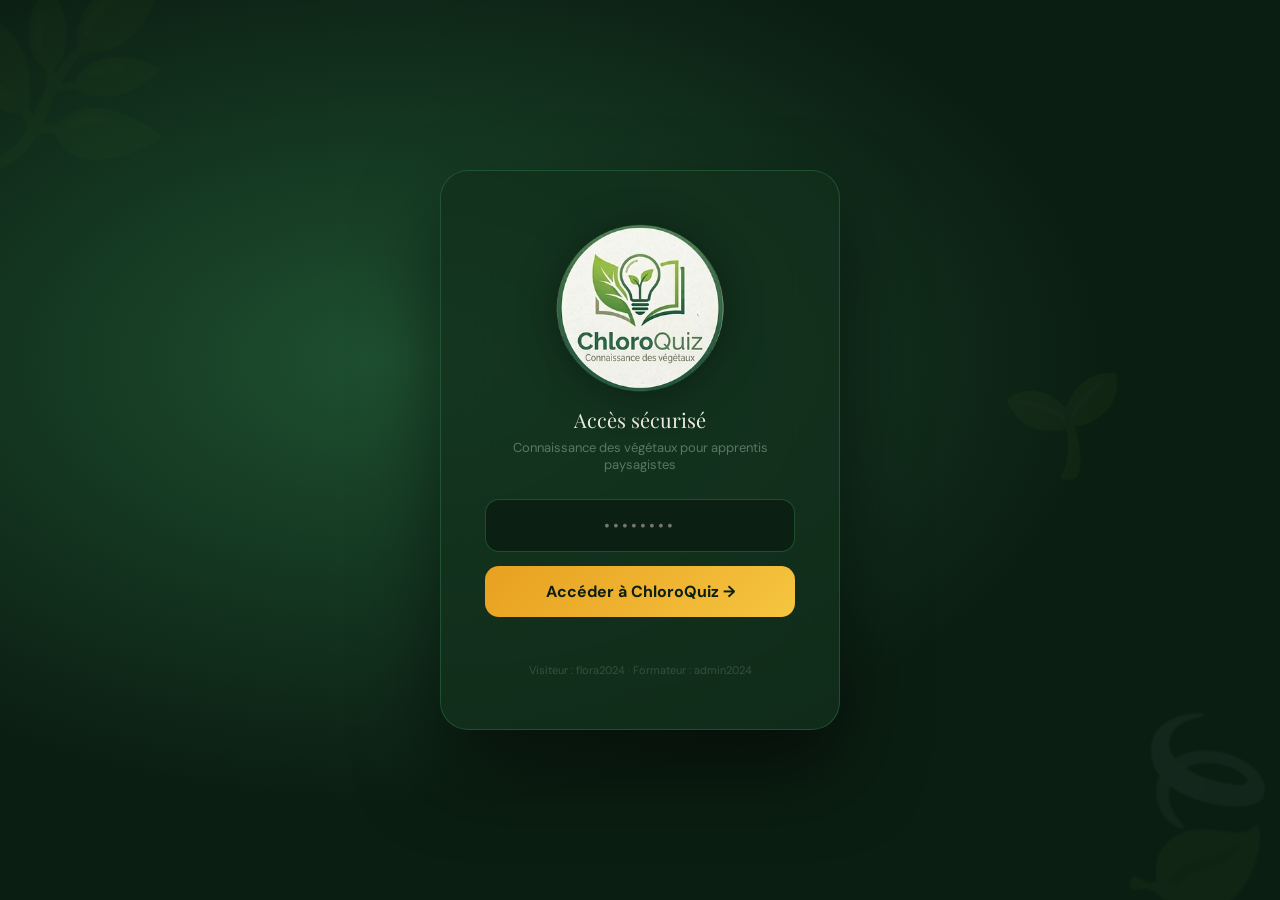
<file: ChloroQuizvf (10).html>
<!DOCTYPE html>
<html lang="fr">
<head>
<meta charset="UTF-8"/>
<meta name="mobile-web-app-capable" content="yes">
  <meta name="apple-mobile-web-app-capable" content="yes">
  <meta name="apple-mobile-web-app-title" content="ChloroQuiz">
  <meta name="theme-color" content="#2d5a1b">
  <meta name="viewport" content="width=device-width, initial-scale=1.0"/>
<title>ChloroQuiz — Reconnaissance des végétaux</title>
<link rel="preconnect" href="https://fonts.googleapis.com"/>
<link rel="stylesheet" href="https://fonts.googleapis.com/css2?family=Playfair+Display:ital,wght@0,700;0,900;1,600&family=DM+Sans:wght@300;400;500;600;700&family=Montserrat:wght@700&display=swap"/>
<style>
*{box-sizing:border-box;margin:0;padding:0}
html,body{min-height:100%;font-family:'DM Sans',sans-serif;background:#0b1e12;color:#f0ede4}
:root{
  --g0:#0b1e12;--g1:#13301d;--g2:#1e5030;--g3:#2d7a4a;--g4:#4ab870;
  --am:#e8a020;--am2:#f5c540;--cr:#f0ede4;
  --disp:'Playfair Display',serif;
}

/* ══ PASSWORD ══ */
#pw-screen{min-height:100vh;display:flex;align-items:center;justify-content:center;
  background:radial-gradient(ellipse 80% 70% at 30% 40%,#1e5030 0%,#0b1e12 70%);
  position:relative;overflow:hidden}
.pw-leaf{position:absolute;font-size:180px;opacity:.04;animation:fl-float 9s ease-in-out infinite;user-select:none;pointer-events:none}
@keyframes fl-float{0%,100%{transform:translateY(0) rotate(0deg)}50%{transform:translateY(-18px) rotate(6deg)}}
.pw-card{background:rgba(19,48,29,.78);backdrop-filter:blur(24px);border:1px solid rgba(74,184,112,.25);
  border-radius:28px;padding:52px 44px;width:400px;max-width:94vw;text-align:center;position:relative;z-index:1;
  box-shadow:0 40px 80px rgba(0,0,0,.5)}
.pw-logo{font-family:var(--disp);font-size:46px;font-weight:900;color:var(--g4);letter-spacing:-1px}
.pw-logo span{color:var(--am2); font-family: 'Montserrat', sans-serif;}
.pw-tagline{font-size:11px;letter-spacing:3px;text-transform:uppercase;color:rgba(200,223,204,.35);margin-bottom:36px}
.pw-icon{font-size:52px;display:block;margin-bottom:14px}
.pw-title{font-family:var(--disp);font-size:20px;color:var(--cr);margin-bottom:6px}
.pw-sub{font-size:13px;color:rgba(200,223,204,.4);margin-bottom:26px}
.pw-input{width:100%;padding:15px 18px;background:rgba(11,30,18,.85);border:1px solid rgba(74,184,112,.3);
  border-radius:14px;color:var(--cr);font-size:16px;text-align:center;letter-spacing:3px;
  outline:none;transition:border-color .3s,box-shadow .3s;margin-bottom:14px;font-family:'DM Sans',sans-serif}
.pw-input:focus{border-color:var(--am);box-shadow:0 0 0 3px rgba(232,160,32,.15)}
.pw-btn{width:100%;padding:15px;background:linear-gradient(135deg,var(--am),var(--am2));border:none;border-radius:14px;
  color:#0b1e12;font-size:16px;font-weight:700;cursor:pointer;transition:all .2s;font-family:'DM Sans',sans-serif}
.pw-btn:hover{transform:translateY(-2px);box-shadow:0 8px 24px rgba(232,160,32,.4)}
.pw-err{color:#ff7070;font-size:13px;margin-top:10px;min-height:18px}
.pw-hint{font-size:11px;color:rgba(200,223,204,.2);margin-top:18px}

/* ══ APP ══ */
#app-screen{display:none;flex-direction:column;min-height:100vh}

/* ══ HEADER ══ */
.hdr{display:flex;align-items:center;justify-content:space-between;padding:14px 24px;
  background:rgba(11,30,18,.94);backdrop-filter:blur(20px);border-bottom:1px solid rgba(74,184,112,.12);
  position:sticky;top:0;z-index:100;flex-wrap:wrap;gap:8px}
.hdr-logo{font-family:var(--disp);font-size:26px;font-weight:900;color:var(--g4);cursor:pointer;letter-spacing:-.5px}
.hdr-logo span{color:var(--am2); font-family: 'Montserrat', sans-serif;}
.hdr-nav{display:flex;gap:5px;flex-wrap:wrap}
.hdr-right{display:flex;align-items:center;gap:8px;flex-wrap:wrap}
.nb{padding:8px 14px;border-radius:10px;border:1px solid transparent;background:transparent;
  color:rgba(200,223,204,.5);font-family:'DM Sans',sans-serif;font-size:13px;font-weight:500;cursor:pointer;transition:all .2s}
.nb:hover{background:rgba(74,184,112,.12);color:var(--cr)}
.nb.active{background:rgba(232,160,32,.12);color:var(--am2);border-color:rgba(232,160,32,.25)}
.nb.atab{color:rgba(232,160,32,.5)}
.nb.atab.active{background:rgba(232,160,32,.15);color:var(--am2)}
.role-badge{font-size:11px;letter-spacing:2px;text-transform:uppercase;padding:4px 12px;
  border-radius:100px;background:rgba(74,184,112,.08);border:1px solid rgba(74,184,112,.15);color:rgba(200,223,204,.35)}
.role-badge.admin{background:rgba(232,160,32,.1);border-color:rgba(232,160,32,.3);color:var(--am)}
.logout-btn{padding:7px 13px;border-radius:9px;background:rgba(255,100,100,.1);border:1px solid rgba(255,100,100,.2);
  color:#ff7070;font-size:12px;cursor:pointer;transition:all .2s;font-family:'DM Sans',sans-serif}
.logout-btn:hover{background:rgba(255,100,100,.2)}

/* Cloud status */
.cloud-dot{display:flex;align-items:center;gap:5px;font-size:11px;padding:4px 11px;border-radius:100px;
  border:1px solid rgba(74,184,112,.2);color:rgba(200,223,204,.5);transition:all .3s;cursor:default}
.cloud-dot.online{border-color:rgba(74,184,112,.4);color:var(--g4);background:rgba(74,184,112,.08)}
.cloud-dot.offline{border-color:rgba(255,180,60,.3);color:#ffb347;background:rgba(255,180,60,.06);cursor:pointer}
.cloud-dot.loading{border-color:rgba(200,223,204,.2);color:rgba(200,223,204,.35);animation:fl-blink 1s ease infinite}
@keyframes fl-blink{0%,100%{opacity:1}50%{opacity:.4}}
.cloud-dot-circle{width:7px;height:7px;border-radius:50%;background:currentColor;flex-shrink:0}

/* ══ PAGES ══ */
.page{padding:38px 26px;max-width:1080px;margin:0 auto;flex:1;width:100%}
.pg-title{font-family:var(--disp);font-size:36px;font-weight:900;color:var(--cr);margin-bottom:6px}
.pg-title em{color:var(--am2);font-style:italic}
.pg-sub{font-size:14px;color:#ffffff;margin-bottom:28px}

/* ══ HOME ══ */
.home-greet{font-size:12px;letter-spacing:3px;text-transform:uppercase;color:var(--g4);margin-bottom:10px}
.home-title{font-family:var(--disp);font-size:48px;font-weight:900;line-height:1.1;color:var(--g4);margin-bottom:14px}
.home-title em{color:var(--am2);font-style:italic}
.home-desc{font-size:16px;color:rgba(200,223,204,.5);max-width:520px;line-height:1.7;margin-bottom:40px}
.cards-grid{display:grid;grid-template-columns:repeat(auto-fit,minmax(255px,1fr));gap:18px}
.fc{border-radius:22px;padding:30px 24px;cursor:pointer;transition:transform .3s,box-shadow .3s;border:1px solid rgba(255,255,255,.07)}
.fc:hover{transform:translateY(-5px)}
.fc-quiz{background:linear-gradient(135deg,#1e5030,#2d7a4a)}.fc-quiz:hover{box-shadow:0 20px 50px rgba(45,122,74,.45)}
.fc-fiches{background:linear-gradient(135deg,#2a3a14,#4a6a1a)}.fc-fiches:hover{box-shadow:0 20px 50px rgba(74,106,26,.45)}
.fc-scores{background:linear-gradient(135deg,#1a2a4a,#2a4a7a)}.fc-scores:hover{box-shadow:0 20px 50px rgba(42,74,122,.45)}
.fc-admin{background:linear-gradient(135deg,#3a2200,#7a4a00)}.fc-admin:hover{box-shadow:0 20px 50px rgba(122,74,0,.45)}
.fc-icon{font-size:44px;display:block;margin-bottom:14px}
.fc-title{font-family:var(--disp);font-size:21px;font-weight:700;color:var(--cr);margin-bottom:7px}
.fc-desc{font-size:13px;color:rgba(200,223,204,.6);line-height:1.6;margin-bottom:16px}
.fc-arrow{color:var(--am2);font-size:13px;font-weight:600}

/* ══ CLOUD SETUP BANNER ══ */
.cloud-banner{background:rgba(255,180,60,.07);border:1px solid rgba(255,180,60,.25);border-radius:16px;
  padding:18px 22px;margin-bottom:26px;display:flex;align-items:center;gap:16px;flex-wrap:wrap}
.cloud-banner-icon{font-size:28px;flex-shrink:0}
.cloud-banner-text{flex:1;min-width:200px}
.cloud-banner-title{font-size:15px;font-weight:600;color:#ffb347;margin-bottom:3px}
.cloud-banner-sub{font-size:12px;color:rgba(200,223,204,.5);line-height:1.5}
.cloud-setup-btn{padding:9px 20px;background:linear-gradient(135deg,#7a5000,#c48000);border:none;border-radius:10px;
  color:#fff8e0;font-family:'DM Sans',sans-serif;font-size:13px;font-weight:600;cursor:pointer;white-space:nowrap;transition:all .2s}
.cloud-setup-btn:hover{transform:translateY(-1px);box-shadow:0 4px 14px rgba(255,180,60,.3)}
.cloud-ok-banner{background:rgba(74,184,112,.07);border:1px solid rgba(74,184,112,.25);border-radius:16px;
  padding:14px 20px;margin-bottom:24px;display:flex;align-items:center;gap:12px}
.cloud-ok-text{flex:1;font-size:13px;color:rgba(200,223,204,.6)}
.cloud-ok-text strong{color:var(--g4)}
.cloud-disconnect-btn{padding:6px 14px;background:rgba(255,100,100,.08);border:1px solid rgba(255,100,100,.15);
  border-radius:8px;color:#ff9999;font-family:'DM Sans',sans-serif;font-size:12px;cursor:pointer;transition:all .2s}
.cloud-disconnect-btn:hover{background:rgba(255,100,100,.18)}

/* ══ CLOUD SETUP MODAL ══ */
.setup-modal{background:#0d2419;border:1px solid rgba(255,180,60,.3);border-radius:24px;padding:36px;
  max-width:600px;width:100%;max-height:90vh;overflow-y:auto;animation:fl-popin .35s cubic-bezier(.34,1.56,.64,1)}
.setup-step{display:flex;gap:14px;align-items:flex-start;padding:16px;background:rgba(19,48,29,.5);
  border:1px solid rgba(74,184,112,.12);border-radius:14px;margin-bottom:12px}
.setup-step-num{width:28px;height:28px;border-radius:50%;background:rgba(232,160,32,.15);border:1px solid rgba(232,160,32,.3);
  display:flex;align-items:center;justify-content:center;font-size:13px;font-weight:700;color:var(--am2);flex-shrink:0}
.setup-step-body{flex:1}
.setup-step-title{font-size:14px;font-weight:600;color:var(--cr);margin-bottom:4px}
.setup-step-desc{font-size:12px;color:rgba(200,223,204,.45);line-height:1.6}
.setup-step-desc a{color:var(--am2);text-decoration:none}
.setup-step-desc a:hover{text-decoration:underline}
.setup-url-input{width:100%;padding:11px 14px;background:rgba(11,30,18,.9);border:1px solid rgba(74,184,112,.22);
  border-radius:10px;color:var(--cr);font-family:'DM Sans',sans-serif;font-size:13px;outline:none;transition:border-color .3s;margin-top:8px}
.setup-url-input:focus{border-color:var(--am)}
.setup-url-input::placeholder{color:rgba(200,223,204,.2);font-size:12px}
.setup-test-btn{margin-top:12px;padding:11px 24px;background:linear-gradient(135deg,var(--am),var(--am2));border:none;
  border-radius:10px;color:#0b1e12;font-family:'DM Sans',sans-serif;font-size:14px;font-weight:700;cursor:pointer;transition:all .2s}
.setup-test-btn:hover{transform:translateY(-1px)}
.setup-test-btn:disabled{opacity:.5;cursor:not-allowed;transform:none}
.setup-result{margin-top:12px;padding:11px 15px;border-radius:10px;font-size:13px;display:none}
.setup-result.ok{background:rgba(74,184,112,.12);border:1px solid rgba(74,184,112,.3);color:var(--g4)}
.setup-result.ko{background:rgba(255,100,100,.1);border:1px solid rgba(255,100,100,.2);color:#ff9999}
.sql-block{background:rgba(0,0,0,.4);border:1px solid rgba(74,184,112,.15);border-radius:10px;padding:12px 14px;
  font-family:monospace;font-size:11px;color:rgba(200,223,204,.6);line-height:1.7;margin-top:8px;white-space:pre-wrap;word-break:break-all}
.copy-sql-btn{margin-top:6px;padding:5px 14px;background:rgba(74,184,112,.1);border:1px solid rgba(74,184,112,.2);
  border-radius:7px;color:var(--g4);font-family:'DM Sans',sans-serif;font-size:11px;cursor:pointer;transition:all .2s}
.copy-sql-btn:hover{background:rgba(74,184,112,.2)}

/* ══ LEVEL SELECTOR ══ */
.level-cards{display:grid;grid-template-columns:1fr 1fr 1fr;gap:12px;margin-bottom:24px}
.level-card{border-radius:18px;padding:20px 16px;cursor:pointer;border:2px solid transparent;
  transition:all .25s;text-align:left;background:none;font-family:'DM Sans',sans-serif;width:100%}
.level-card:hover{transform:translateY(-3px)}
.level-card.lv1{background:linear-gradient(135deg,rgba(30,80,48,.7),rgba(45,122,74,.5));border-color:rgba(74,184,112,.25)}
.level-card.lv1:hover,.level-card.lv1.selected{border-color:var(--g4);background:linear-gradient(135deg,rgba(30,80,48,.9),rgba(45,122,74,.7));box-shadow:0 8px 28px rgba(74,184,112,.25)}
.level-card.lv2{background:linear-gradient(135deg,rgba(58,34,0,.7),rgba(122,74,0,.5));border-color:rgba(232,160,32,.2)}
.level-card.lv2:hover,.level-card.lv2.selected{border-color:var(--am2);background:linear-gradient(135deg,rgba(58,34,0,.9),rgba(122,74,0,.7));box-shadow:0 8px 28px rgba(232,160,32,.2)}
.level-card.selected{transform:translateY(-3px)}
.level-card.lv3{background:linear-gradient(135deg,rgba(80,20,80,.7),rgba(140,40,140,.4));border-color:rgba(200,80,200,.2)}
.level-card.lv3:hover,.level-card.lv3.selected{border-color:#e060e0;background:linear-gradient(135deg,rgba(80,20,80,.9),rgba(140,40,140,.6));box-shadow:0 8px 28px rgba(200,80,200,.2)}
/* ── Révision ciblée ── */
.filter-section{margin:14px 0;text-align:left}
.filter-title{font-size:11px;letter-spacing:2px;text-transform:uppercase;color:rgba(200,223,204,.4);margin-bottom:8px}
.filter-chips{display:flex;flex-wrap:wrap;gap:6px}
.fchip{padding:5px 12px;border-radius:20px;border:1px solid rgba(74,184,112,.2);background:rgba(19,48,29,.6);color:rgba(200,223,204,.55);font-size:12px;cursor:pointer;transition:all .15s;font-family:var(--body)}
.fchip:hover{border-color:var(--g4);color:var(--g4)}
.fchip.active{background:rgba(74,184,112,.18);border-color:var(--g4);color:var(--g4);font-weight:600}
/* ── Récapitulatif fin de quiz ── */
.recap-table{width:100%;border-collapse:collapse;margin-top:12px;font-size:13px}
.recap-table th{padding:8px 10px;background:rgba(74,184,112,.1);color:rgba(200,223,204,.6);font-weight:600;text-align:left;font-size:11px;text-transform:uppercase;letter-spacing:1px}
.recap-table td{padding:9px 10px;border-bottom:1px solid rgba(74,184,112,.08);color:rgba(200,223,204,.8);vertical-align:top}
.recap-ok{color:var(--g4)}
.recap-ko{color:#ff9999}
.recap-timeout{color:#ffb347}
.recap-section{margin-top:22px;text-align:left}
.recap-title{font-family:var(--disp);font-size:15px;color:var(--am2);margin-bottom:10px;padding-bottom:6px;border-bottom:1px solid rgba(232,160,32,.2)}
/* ── Type multi-select ── */
.type-chips{display:flex;flex-wrap:wrap;gap:6px;margin-top:6px}
.type-chip{padding:5px 12px;border-radius:20px;border:1px solid rgba(74,184,112,.2);background:rgba(19,48,29,.6);color:rgba(200,223,204,.55);font-size:12px;cursor:pointer;transition:all .15s;font-family:var(--body)}
.type-chip:hover{border-color:var(--g4);color:var(--g4)}
.type-chip.selected{background:rgba(74,184,112,.18);border-color:var(--g4);color:var(--g4);font-weight:600}
.type-display{margin-top:6px;font-size:12px;color:rgba(200,223,204,.5);font-style:italic;min-height:18px}
.level-badge-tag{display:inline-block;font-size:10px;letter-spacing:2px;text-transform:uppercase;
  padding:3px 10px;border-radius:100px;margin-bottom:10px;font-weight:600}
.lv1 .level-badge-tag{background:rgba(74,184,112,.2);color:var(--g4);border:1px solid rgba(74,184,112,.3)}
.lv2 .level-badge-tag{background:rgba(232,160,32,.15);color:var(--am2);border:1px solid rgba(232,160,32,.3)}
.level-icon{font-size:28px;display:block;margin-bottom:7px}
.level-title{font-family:var(--disp);font-size:16px;font-weight:700;color:var(--cr);margin-bottom:4px}
.level-desc{font-size:12px;color:rgba(200,223,204,.5);line-height:1.5}
.level-check{float:right;font-size:18px;opacity:0;transition:opacity .2s}
.level-card.selected .level-check{opacity:1}
.level-pill{display:inline-block;padding:2px 10px;border-radius:100px;font-size:11px;font-weight:600;
  letter-spacing:1px;text-transform:uppercase;margin-left:6px;vertical-align:middle}
.level-pill.lv1{background:rgba(74,184,112,.15);color:var(--g4);border:1px solid rgba(74,184,112,.25)}
.level-pill.lv2{background:rgba(232,160,32,.12);color:var(--am2);border:1px solid rgba(232,160,32,.25)}
.level-pill.lv3{background:rgba(200,80,200,.12);color:#e060e0;border:1px solid rgba(200,80,200,.25)}

/* ══ TIMER ══ */
.timer-wrap{margin-bottom:18px}
.timer-bar-bg{height:8px;background:rgba(74,184,112,.12);border-radius:100px;overflow:hidden}
.timer-bar-fill{height:100%;border-radius:100px;transition:width 1s linear,background .5s;background:linear-gradient(90deg,var(--g3),var(--am))}
.timer-bar-fill.danger{background:linear-gradient(90deg,#e84020,#ff7070)}
.timer-row{display:flex;justify-content:space-between;align-items:center;margin-bottom:8px}
.timer-label{font-size:12px;color:rgba(200,223,204,.4);letter-spacing:1px}
.timer-count{font-family:var(--disp);font-size:22px;font-weight:700;color:var(--g4);min-width:40px;text-align:right}
.timer-count.danger{color:#ff7070;animation:fl-pulse .5s ease infinite alternate}
@keyframes fl-pulse{from{transform:scale(1)}to{transform:scale(1.1)}}

/* ══ QUIZ ══ */
.quiz-wrap{max-width:700px;margin:0 auto}
.quiz-topbar{display:flex;justify-content:space-between;align-items:flex-start;margin-bottom:22px}
.quiz-player{font-size:13px;color:rgba(200,223,204,.5)}
.quiz-player strong{color:var(--am2)}
.score-badge{background:rgba(232,160,32,.12);border:1px solid rgba(232,160,32,.3);border-radius:100px;
  padding:6px 16px;font-size:14px;color:var(--am2);font-weight:600}
.round-info{font-size:12px;color:rgba(200,223,204,.3);margin-top:4px;text-align:right}
.qcard{background:rgba(19,48,29,.5);border:1px solid rgba(74,184,112,.18);border-radius:24px;overflow:hidden}
/* ── Étape 2 : bloc question en haut (remplace la photo) ── */
.k-question-block{background:linear-gradient(160deg,rgba(10,36,20,.9),rgba(20,60,35,.8));padding:36px 28px 28px;border-bottom:1px solid rgba(74,184,112,.15);min-height:200px;display:flex;flex-direction:column;align-items:center;justify-content:center;text-align:center}
.k-question-text{font-family:var(--disp);font-size:28px;font-weight:800;color:var(--cr);line-height:1.3;margin:0}
.k-question-text em{color:var(--am2);font-style:italic}
/* ── Options étape 2 plus grandes ── */
.k-opts .qopt{padding:17px 20px;font-size:18px;font-weight:600;border-radius:14px}
@media(max-width:560px){.k-question-text{font-size:22px}.k-opts .qopt{font-size:16px;padding:14px 16px}}
.qphoto{width:100%;height:400px;object-fit:cover;display:block}
.qphoto-fallback{width:100%;height:400px;display:flex;align-items:center;justify-content:center;background:linear-gradient(135deg,#1e5030,#2d7a4a)}
.qbody{padding:26px}
.phase-label{font-size:11px;letter-spacing:3px;text-transform:uppercase;color:var(--g4);margin-bottom:7px}
.q-text{font-family:var(--disp);font-size:21px;font-weight:700;color:var(--cr);margin-bottom:20px;line-height:1.35}
.q-opts{display:flex;flex-direction:column;gap:9px}
.qopt{padding:13px 17px;border-radius:13px;background:rgba(11,30,18,.8);border:1px solid rgba(74,184,112,.18);
  color:rgba(200,223,204,.8);font-family:'DM Sans',sans-serif;font-size:15px;cursor:pointer;transition:all .2s;text-align:left;width:100%}
.qopt:hover:not(:disabled){background:rgba(74,184,112,.12);border-color:rgba(74,184,112,.45);color:var(--cr)}
.qopt:disabled{cursor:default}
.qopt.correct{background:rgba(74,184,112,.18)!important;border-color:var(--g4)!important;color:var(--cr)!important}
.qopt.wrong{background:rgba(255,100,100,.12)!important;border-color:#ff7070!important;color:#ff9999!important}
.qopt.timeout-reveal{background:rgba(74,184,112,.12)!important;border-color:rgba(74,184,112,.4)!important;color:var(--cr)!important;font-weight:600}
.opt-latin{font-style:italic;font-weight:700;font-size:16px;display:block}
.opt-common{font-size:12px;color:rgba(200,223,204,.4);display:block;margin-top:2px}
.k-feedback{margin-top:15px;padding:12px 16px;border-radius:12px;font-size:14px;line-height:1.6}
.k-feedback.ok{background:rgba(74,184,112,.12);border:1px solid rgba(74,184,112,.3);color:var(--g4)}
.k-feedback.ko{background:rgba(255,100,100,.1);border:1px solid rgba(255,100,100,.2);color:#ff9999}
.next-btn{width:100%;margin-top:16px;padding:14px;background:linear-gradient(135deg,var(--am),var(--am2));
  border:none;border-radius:13px;color:#0b1e12;font-family:'DM Sans',sans-serif;font-size:16px;font-weight:700;cursor:pointer;transition:all .2s}
.next-btn:hover{transform:translateY(-2px);box-shadow:0 8px 24px rgba(232,160,32,.35)}
.timeout-notice{text-align:center;padding:9px;color:#ff9999;font-size:13px;margin-bottom:8px;
  background:rgba(255,100,100,.08);border-radius:10px;border:1px solid rgba(255,100,100,.15)}

/* ══ OVERLAYS ══ */
.overlay{position:fixed;inset:0;z-index:500;display:flex;align-items:center;justify-content:center;
  background:rgba(0,0,0,.65);backdrop-filter:blur(8px);animation:fl-fadein .3s ease;padding:20px}
@keyframes fl-fadein{from{opacity:0}to{opacity:1}}
.cel-card{border-radius:30px;padding:48px 40px;text-align:center;max-width:450px;width:100%;
  animation:fl-popin .4s cubic-bezier(.34,1.56,.64,1);position:relative;overflow:hidden}
@keyframes fl-popin{from{transform:scale(.7);opacity:0}to{transform:scale(1);opacity:1}}
.cel-card.good{background:linear-gradient(135deg,#163d25,#0b1e12);border:2px solid rgba(74,184,112,.4)}
.cel-card.bad{background:linear-gradient(135deg,#2e0f0f,#0b1e12);border:2px solid rgba(255,100,100,.3)}
.cel-card.timeout{background:linear-gradient(135deg,#2a2200,#0b1e12);border:2px solid rgba(232,160,32,.3)}
.cel-glow{position:absolute;width:280px;height:280px;border-radius:50%;
  background:radial-gradient(circle,rgba(74,184,112,.15) 0%,transparent 70%);
  top:50%;left:50%;transform:translate(-50%,-50%);pointer-events:none}
.cel-emoji{font-size:68px;display:block;margin-bottom:14px;animation:fl-bounce .6s ease infinite alternate}
@keyframes fl-bounce{from{transform:translateY(0)}to{transform:translateY(-12px)}}
.cel-title{font-family:var(--disp);font-size:26px;font-weight:900;margin-bottom:10px;line-height:1.2}
.cel-card.good .cel-title{color:var(--am2)}
.cel-card.bad .cel-title,.cel-card.timeout .cel-title{color:#ffb347}
.cel-latin{font-family:var(--disp);font-size:19px;font-style:italic;color:var(--g4);margin-bottom:3px}
.cel-common{font-size:13px;color:rgba(200,223,204,.4);margin-bottom:20px}
.wrong-box{background:rgba(74,184,112,.1);border:1px solid rgba(74,184,112,.2);border-radius:13px;
  padding:12px 16px;margin-bottom:18px;text-align:left}
.wrong-box-label{font-size:11px;letter-spacing:2px;text-transform:uppercase;color:var(--g4);margin-bottom:4px}
.wrong-box-latin{font-family:var(--disp);font-size:19px;font-style:italic;color:var(--cr);font-weight:700}
.wrong-box-common{font-size:12px;color:rgba(200,223,204,.35);margin-top:2px}
.cel-btn{padding:12px 34px;background:linear-gradient(135deg,var(--am),var(--am2));border:none;border-radius:13px;
  color:#0b1e12;font-family:'DM Sans',sans-serif;font-size:15px;font-weight:700;cursor:pointer;transition:all .2s}
.cel-btn:hover{transform:translateY(-2px);box-shadow:0 8px 24px rgba(232,160,32,.4)}
.conf-wrap{position:fixed;inset:0;pointer-events:none;z-index:600;overflow:hidden}
.conf-p{position:absolute;top:-20px;animation:fl-fall linear forwards}
@keyframes fl-fall{to{top:110vh;opacity:.1}}

/* ══ QUIZ END ══ */
.quiz-end{text-align:center;padding:36px 0;max-width:500px;margin:0 auto}
.end-trophy{font-size:70px;display:block;margin-bottom:12px}
.end-player-name{font-size:13px;color:rgba(200,223,204,.4);letter-spacing:2px;text-transform:uppercase;margin-bottom:8px}
.end-score{font-family:var(--disp);font-size:58px;font-weight:900;color:var(--am2);line-height:1}
.end-pct{font-family:var(--disp);font-size:24px;color:rgba(200,223,204,.35);margin-bottom:6px}
.end-msg{font-size:16px;color:rgba(200,223,204,.5);margin-bottom:28px}
.end-stats{display:grid;grid-template-columns:1fr 1fr 1fr;gap:10px;margin-bottom:28px}
.end-stat{background:rgba(19,48,29,.5);border:1px solid rgba(74,184,112,.15);border-radius:14px;padding:13px 8px;text-align:center}
.end-stat-num{font-family:var(--disp);font-size:24px;font-weight:700;color:var(--am2)}
.end-stat-label{font-size:11px;color:rgba(200,223,204,.4);margin-top:3px}
.end-btns{display:flex;gap:12px;justify-content:center;flex-wrap:wrap}

/* ══ LEADERBOARD ══ */
.lb-wrap{max-width:680px;margin:0 auto}
.lb-filters{display:flex;gap:8px;flex-wrap:wrap}
.lb-filter-btn{padding:7px 15px;border-radius:100px;border:1px solid rgba(74,184,112,.2);background:transparent;
  color:rgba(200,223,204,.5);font-family:'DM Sans',sans-serif;font-size:12px;cursor:pointer;transition:all .2s}
.lb-filter-btn:hover{background:rgba(74,184,112,.1);color:var(--cr)}
.lb-filter-btn.active{background:rgba(232,160,32,.12);border-color:rgba(232,160,32,.3);color:var(--am2)}
.lb-table{display:flex;flex-direction:column;gap:9px}
.lb-row{display:flex;align-items:center;gap:14px;background:rgba(19,48,29,.5);
  border:1px solid rgba(74,184,112,.12);border-radius:15px;padding:15px 18px;transition:all .2s}
.lb-row:hover{background:rgba(19,48,29,.8);border-color:rgba(74,184,112,.3)}
.lb-row.gold{border-color:rgba(255,215,0,.4);background:rgba(255,215,0,.06)}
.lb-row.silver{border-color:rgba(192,192,192,.3);background:rgba(192,192,192,.04)}
.lb-row.bronze{border-color:rgba(205,127,50,.3);background:rgba(205,127,50,.04)}
.lb-rank{font-family:var(--disp);font-size:22px;font-weight:900;min-width:42px;text-align:center}
.lb-rank.gold{color:#ffd700}.lb-rank.silver{color:#c0c0c0}.lb-rank.bronze{color:#cd7f32}
.lb-rank.other{color:rgba(200,223,204,.25);font-size:16px}
.lb-info{flex:1}
.lb-name{font-family:var(--disp);font-size:17px;font-weight:700;color:var(--cr)}
.lb-detail{font-size:12px;color:rgba(200,223,204,.35);margin-top:2px}
.lb-score-wrap{text-align:right}
.lb-pct{font-family:var(--disp);font-size:27px;font-weight:900;color:var(--am2)}
.lb-pts{font-size:12px;color:rgba(200,223,204,.35);margin-top:2px}
.lb-bar-wrap{width:100%;height:4px;background:rgba(74,184,112,.12);border-radius:100px;margin-top:7px}
.lb-bar{height:100%;border-radius:100px;background:linear-gradient(90deg,var(--g3),var(--am2));transition:width .6s ease}
.lb-empty{text-align:center;padding:60px 20px;color:rgba(200,223,204,.3)}
.lb-empty-icon{font-size:56px;display:block;margin-bottom:14px;opacity:.35}
.lb-top{display:flex;align-items:flex-start;justify-content:space-between;flex-wrap:wrap;gap:12px;margin-bottom:22px}
.lb-reset-btn{padding:8px 18px;border-radius:9px;background:rgba(255,100,100,.08);border:1px solid rgba(255,100,100,.18);
  color:#ff7070;font-family:'DM Sans',sans-serif;font-size:12px;cursor:pointer;transition:all .2s}
.lb-reset-btn:hover{background:rgba(255,100,100,.18)}

/* ══ FICHES ══ */
.fi-search{width:100%;padding:12px 18px;background:rgba(19,48,29,.7);border:1px solid rgba(74,184,112,.2);
  border-radius:14px;color:var(--cr);font-family:'DM Sans',sans-serif;font-size:14px;outline:none;
  transition:border-color .3s;margin-bottom:22px}
.fi-search:focus{border-color:var(--am)}
.fi-search::placeholder{color:rgba(200,223,204,.3)}
.fiches-grid{display:grid;grid-template-columns:repeat(auto-fill,minmax(220px,1fr));gap:15px}
.fiche{background:rgba(19,48,29,.5);border:1px solid rgba(74,184,112,.14);border-radius:17px;overflow:hidden;cursor:pointer;transition:all .3s}
.fiche:hover{background:rgba(19,48,29,.85);transform:translateY(-4px);border-color:rgba(74,184,112,.4)}
.fiche-img{width:100%;height:136px;object-fit:cover;display:block}
.fiche-img-fb{width:100%;height:136px;display:flex;align-items:center;justify-content:center;background:linear-gradient(135deg,#1e5030,#2d7a4a)}
.fiche-img-fb svg,.qphoto-fallback svg,.modal-img-fb svg,.admin-row-thumb-fb svg{opacity:.32}
.fiche-body{padding:14px 15px}
.fiche-latin{font-family:var(--disp);font-size:15px;font-weight:700;font-style:italic;color:var(--cr);margin-bottom:2px}
.fiche-common{font-size:12px;color:rgba(200,223,204,.4);margin-bottom:9px}
.fiche-tags{display:flex;flex-wrap:wrap;gap:5px}
.ftag{padding:3px 10px;border-radius:100px;font-size:11px;background:rgba(74,184,112,.12);color:var(--g4);border:1px solid rgba(74,184,112,.18)}
.ftag.am{background:rgba(232,160,32,.12);color:var(--am2);border-color:rgba(232,160,32,.2)}

/* ══ MODAL ══ */
.modal-bg{position:fixed;inset:0;background:rgba(0,0,0,.72);backdrop-filter:blur(8px);z-index:200;
  display:flex;align-items:center;justify-content:center;padding:20px;animation:fl-fadein .2s ease}
.modal{background:#0d2419;border:1px solid rgba(74,184,112,.25);border-radius:22px;padding:30px;
  max-width:540px;width:100%;max-height:88vh;overflow-y:auto;scrollbar-width:thin;scrollbar-color:rgba(74,184,112,.3) transparent}
.modal-close{float:right;background:rgba(255,100,100,.1);border:none;color:#ff7070;border-radius:8px;
  padding:5px 12px;cursor:pointer;font-size:18px;transition:background .2s}
.modal-close:hover{background:rgba(255,100,100,.22)}
.modal-img{width:100%;height:200px;object-fit:cover;border-radius:13px;margin:12px 0 16px;display:block}
.modal-img-fb{width:100%;height:200px;border-radius:13px;margin:12px 0 16px;background:linear-gradient(135deg,#1e5030,#2d7a4a);display:flex;align-items:center;justify-content:center}
.modal-famille{font-size:11px;letter-spacing:2px;text-transform:uppercase;color:var(--g4);margin-bottom:3px}
.modal-latin{font-family:var(--disp);font-size:26px;font-weight:900;font-style:italic;color:var(--cr)}
.modal-common{font-size:13px;color:rgba(200,223,204,.4);margin-bottom:18px}
.modal-grid{display:grid;grid-template-columns:1fr 1fr;gap:8px;margin-bottom:16px}
.minfo{background:rgba(19,48,29,.6);border:1px solid rgba(74,184,112,.12);border-radius:10px;padding:10px 13px}
.minfo-lbl{font-size:10px;letter-spacing:2px;text-transform:uppercase;color:rgba(200,223,204,.3);margin-bottom:3px}
.minfo-val{font-size:13px;color:var(--cr);font-weight:500}
.modal-sec-title{font-size:11px;letter-spacing:2px;text-transform:uppercase;color:var(--g4);margin-bottom:6px}
.modal-sec-text{font-size:13px;color:rgba(200,223,204,.7);line-height:1.75}

/* ══ ADMIN ══ */
.admin-top{display:flex;align-items:flex-start;justify-content:space-between;margin-bottom:22px;flex-wrap:wrap;gap:12px}
.add-btn{padding:11px 22px;background:linear-gradient(135deg,var(--am),var(--am2));border:none;border-radius:11px;
  color:#0b1e12;font-family:'DM Sans',sans-serif;font-size:14px;font-weight:700;cursor:pointer;transition:all .2s}
.add-btn:hover{transform:translateY(-2px);box-shadow:0 6px 20px rgba(232,160,32,.35)}
.admin-list{display:flex;flex-direction:column;gap:9px}
.admin-row{background:rgba(19,48,29,.5);border:1px solid rgba(74,184,112,.12);border-radius:13px;
  padding:13px 17px;display:flex;align-items:center;gap:12px;flex-wrap:wrap}
.admin-row-thumb{width:48px;height:48px;border-radius:9px;object-fit:cover;flex-shrink:0}
.admin-row-thumb-fb{width:48px;height:48px;border-radius:9px;flex-shrink:0;background:linear-gradient(135deg,#1e5030,#2d7a4a);display:flex;align-items:center;justify-content:center}
.admin-row-info{flex:1;min-width:100px}
.admin-row-latin{font-family:var(--disp);font-size:15px;font-weight:700;font-style:italic;color:var(--cr)}
.admin-row-common{font-size:12px;color:var(--g4)}
.admin-btns{display:flex;gap:6px;flex-shrink:0}
.edit-btn{padding:6px 12px;border-radius:8px;background:rgba(232,160,32,.15);border:1px solid rgba(232,160,32,.3);color:var(--am2);font-size:12px;cursor:pointer;transition:all .2s;font-family:'DM Sans',sans-serif}
.edit-btn:hover{background:rgba(232,160,32,.25)}
.del-btn{padding:6px 12px;border-radius:8px;background:rgba(255,100,100,.08);border:1px solid rgba(255,100,100,.15);
  color:#ff7070;font-size:12px;cursor:pointer;transition:all .2s;font-family:'DM Sans',sans-serif}
.del-btn:hover{background:rgba(255,100,100,.18)}

/* ══ FORM ══ */
.form-bg{position:fixed;inset:0;background:rgba(0,0,0,.78);backdrop-filter:blur(10px);z-index:300;
  display:flex;align-items:center;justify-content:center;padding:20px}
.form-card{background:#0d2419;border:1px solid rgba(74,184,112,.25);border-radius:22px;padding:30px;
  max-width:660px;width:100%;max-height:90vh;overflow-y:auto;scrollbar-width:thin;scrollbar-color:rgba(74,184,112,.3) transparent}
.form-title{font-family:var(--disp);font-size:22px;font-weight:900;color:var(--cr);margin-bottom:18px}
.form-grid{display:grid;grid-template-columns:1fr 1fr;gap:11px}
.fg{display:flex;flex-direction:column;gap:5px}
.fg.full{grid-column:1/-1}
.fl{font-size:11px;color:rgba(200,223,204,.45);letter-spacing:1px;text-transform:uppercase}
.fi{padding:10px 13px;background:rgba(11,30,18,.9);border:1px solid rgba(74,184,112,.22);border-radius:10px;
  color:var(--cr);font-family:'DM Sans',sans-serif;font-size:14px;outline:none;transition:border-color .3s}
.fi:focus{border-color:var(--am)}
.fi::placeholder{color:rgba(200,223,204,.2)}
select.fi option{background:#0d2419;color:var(--cr)}
textarea.fi{min-height:68px;resize:vertical;line-height:1.5}
.photo-zone{border:2px dashed rgba(74,184,112,.3);border-radius:13px;padding:16px;text-align:center;
  cursor:pointer;transition:all .3s;background:rgba(11,30,18,.5);position:relative;overflow:hidden}
.photo-zone:hover{border-color:rgba(74,184,112,.6);background:rgba(19,48,29,.5)}
.photo-zone.has-photo{border-style:solid;border-color:rgba(74,184,112,.4)}
.photo-preview{width:100%;height:130px;object-fit:cover;border-radius:9px;display:block;margin-bottom:8px}
.photo-zone-text{font-size:12px;color:rgba(200,223,204,.4)}
.photo-zone-icon{font-size:26px;display:block;margin-bottom:5px}
.photo-zone input[type=file]{position:absolute;inset:0;opacity:0;cursor:pointer;width:100%;height:100%}
.form-actions{display:flex;gap:10px;margin-top:16px;justify-content:flex-end}
.save-btn{padding:11px 24px;background:linear-gradient(135deg,#2060c8,#3080e8);border:none;border-radius:11px;color:white;font-family:'DM Sans',sans-serif;font-size:14px;font-weight:600;cursor:pointer;transition:all .2s}
.save-btn:hover{transform:translateY(-2px);box-shadow:0 6px 20px rgba(32,96,200,.4)}
.cancel-btn{padding:11px 22px;background:rgba(255,100,100,.1);border:1px solid rgba(255,100,100,.2);
  border-radius:11px;color:#ff7070;font-family:'DM Sans',sans-serif;font-size:14px;cursor:pointer;transition:all .2s}
.cancel-btn:hover{background:rgba(255,100,100,.2)}

/* ══ DUAL PHOTO ══ */
.qphotos{display:grid;gap:6px}
.qphotos.two{grid-template-columns:1fr 1fr}
.qphotos.one{grid-template-columns:1fr}
.qphotos .qphoto{height:360px;border-radius:0}
.qphotos.two .qphoto{height:300px}
.qphotos .qphoto-fallback{height:360px}
.qphotos.two .qphoto-fallback{height:300px}
.photo-grid{display:grid;grid-template-columns:1fr 1fr;gap:10px}
@media(max-width:560px){.qphotos.two{grid-template-columns:1fr}.qphotos.two .qphoto{height:220px}}

/* ══ TEMP PICKER (Rusticité) ══ */
.temp-picker{margin-top:6px;overflow-x:auto;padding-bottom:4px}
.temp-grid{display:flex;flex-wrap:wrap;gap:5px}
.temp-btn{padding:6px 9px;border-radius:7px;border:1px solid rgba(200,223,204,.12);background:rgba(255,255,255,.04);font-size:12px;font-family:var(--body);cursor:pointer;transition:all .15s;white-space:nowrap;color:rgba(200,223,204,.5)}
.temp-btn:hover{opacity:.85;transform:scale(1.05)}
.temp-btn.selected{font-weight:700;color:#fff;border-color:transparent}
.temp-display{margin-top:6px;font-size:12px;color:rgba(200,223,204,.55);min-height:18px}

/* ══ SIZE PICKER ══ */
.size-picker{margin-top:6px;overflow-x:auto;padding-bottom:4px}
.size-grid{display:grid;grid-template-columns:repeat(8,1fr);gap:4px;min-width:340px}
.size-btn{padding:5px 2px;border-radius:6px;border:1px solid rgba(200,223,204,.12);background:rgba(255,255,255,.04);color:rgba(200,223,204,.5);font-size:11px;font-family:var(--body);cursor:pointer;transition:all .15s;text-align:center;white-space:nowrap}
.size-btn:hover{border-color:var(--am);color:var(--am)}
.size-btn.range-start{background:rgba(232,160,32,.22);border-color:var(--am);color:var(--am);font-weight:700}
.size-btn.range-mid{background:rgba(232,160,32,.10);border-color:rgba(232,160,32,.3);color:var(--am2)}
.size-btn.range-end{background:rgba(232,160,32,.22);border-color:var(--am);color:var(--am);font-weight:700}
.size-hint{margin-top:5px;font-size:11px;color:rgba(200,223,204,.4);font-style:italic}
.size-display{margin-top:5px;font-size:12px;color:rgba(200,223,204,.55);min-height:18px}

/* ══ COLOR PICKER (Couleur des fleurs) ══ */
.color-grid{display:flex;flex-wrap:wrap;gap:8px;margin-top:8px}
.color-swatch{display:flex;flex-direction:column;align-items:center;gap:4px;cursor:pointer;transition:transform .15s}
.color-swatch:hover{transform:scale(1.1)}
.color-swatch .dot{width:36px;height:36px;border-radius:50%;border:2px solid rgba(255,255,255,.1);transition:all .15s;position:relative}
.color-swatch.selected .dot{border:3px solid #fff;box-shadow:0 0 0 3px rgba(255,255,255,.35),0 0 12px rgba(255,255,255,.2);transform:scale(1.1)}
.color-swatch .clabel{font-size:9px;color:rgba(200,223,204,.4);text-align:center;max-width:44px;line-height:1.2;transition:color .15s}
.color-swatch.selected .clabel{color:rgba(200,223,204,.9)}
.color-display{margin-top:8px;font-size:12px;color:rgba(200,223,204,.55);min-height:18px;font-style:italic}

/* ══ MONTH PICKER ══ */
.month-grid{display:grid;grid-template-columns:repeat(4,1fr);gap:6px;margin-top:6px}
.month-btn{padding:7px 4px;border-radius:8px;border:1px solid rgba(200,223,204,.15);background:rgba(255,255,255,.04);color:rgba(200,223,204,.55);font-size:12px;font-family:var(--body);cursor:pointer;transition:all .18s;text-align:center}
.month-btn:hover{border-color:var(--g4);color:var(--g4)}
.month-btn.selected{background:rgba(74,184,112,.18);border-color:var(--g4);color:var(--g4);font-weight:600}
.month-display{margin-top:6px;font-size:12px;color:rgba(200,223,204,.5);font-style:italic;min-height:18px}

/* ══ ADMIN TABS ══ */
.admin-tab{padding:10px 18px;border:none;background:transparent;color:rgba(200,223,204,.45);
  font-family:'DM Sans',sans-serif;font-size:13px;font-weight:500;cursor:pointer;
  border-bottom:2px solid transparent;margin-bottom:-1px;transition:all .2s;border-radius:0}
.admin-tab:hover{color:var(--cr)}
.admin-tab.active{color:var(--am2);border-bottom-color:var(--am2)}

/* ══ OFFLINE BANNER ══ */
#offline-banner{display:none;position:fixed;bottom:16px;left:50%;transform:translateX(-50%);
  background:rgba(40,20,0,.95);border:1px solid rgba(255,180,60,.4);border-radius:14px;
  padding:12px 20px;font-size:13px;color:#ffb347;z-index:9999;backdrop-filter:blur(12px);
  box-shadow:0 8px 32px rgba(0,0,0,.5);display:flex;align-items:center;gap:10px;max-width:94vw;width:max-content}
#offline-banner.show{display:flex}
.offline-sync-list{font-size:11px;color:rgba(255,180,60,.6);margin-top:2px}

/* ══ STREAK ══ */
.streak-badge{display:inline-flex;align-items:center;gap:4px;background:rgba(255,100,0,.15);
  border:1px solid rgba(255,140,0,.3);border-radius:100px;padding:3px 10px;
  font-size:13px;font-weight:700;color:#ff8c00;animation:streak-pop .3s ease}
@keyframes streak-pop{0%{transform:scale(.7)}60%{transform:scale(1.2)}100%{transform:scale(1)}}

/* ══ STATS PAGE ══ */
.stats-grid{display:grid;grid-template-columns:repeat(auto-fill,minmax(280px,1fr));gap:16px;margin-bottom:28px}
.stat-card{background:rgba(19,48,29,.5);border:1px solid rgba(74,184,112,.15);border-radius:18px;padding:20px}
.stat-card-name{font-family:var(--disp);font-size:18px;font-weight:700;color:var(--am2);margin-bottom:4px}
.stat-card-sub{font-size:12px;color:rgba(200,223,204,.4);margin-bottom:14px}
.stat-bar-wrap{background:rgba(0,0,0,.3);border-radius:100px;height:8px;margin-bottom:4px;overflow:hidden}
.stat-bar{height:100%;border-radius:100px;background:linear-gradient(90deg,var(--g3),var(--g4));transition:width .5s ease}
.stat-bar.ko{background:linear-gradient(90deg,#a02020,#ff6060)}
.stat-weak{margin-top:12px}
.stat-weak-title{font-size:10px;letter-spacing:2px;text-transform:uppercase;color:rgba(200,223,204,.3);margin-bottom:6px}
.stat-weak-item{font-size:12px;color:rgba(200,223,204,.6);padding:3px 0;border-bottom:1px solid rgba(74,184,112,.06);
  display:flex;justify-content:space-between;align-items:center}
.stat-weak-count{background:rgba(255,100,100,.15);color:#ff9999;border-radius:6px;padding:1px 7px;font-size:11px;font-weight:600}
.stats-collective{background:rgba(19,48,29,.4);border:1px solid rgba(74,184,112,.12);border-radius:18px;padding:20px;margin-bottom:28px}
.stats-collective-title{font-family:var(--disp);font-size:16px;color:var(--cr);margin-bottom:14px}
.collective-row{display:flex;justify-content:space-between;align-items:center;padding:8px 0;
  border-bottom:1px solid rgba(74,184,112,.07);font-size:13px}
.collective-row:last-child{border:none}
.collective-rank{color:rgba(200,223,204,.4);font-size:11px;margin-right:8px}

/* ══ PRINT / PDF ══ */
@media print{
  body{background:#fff;color:#000}
  #app-screen>*:not(#page-quiz){display:none!important}
  .hdr,.quiz-topbar,.end-trophy,.end-btns,.cel-btn,.add-btn,.next-btn{display:none!important}
  .quiz-end{box-shadow:none!important;border:none}
  .recap-table{font-size:11px}
  .recap-table th,.recap-table td{border:1px solid #ccc;padding:5px 8px}
  #print-only{display:block}
}
.spinner{display:inline-block;width:20px;height:20px;border:2px solid rgba(74,184,112,.3);border-top-color:var(--g4);border-radius:50%;animation:fl-spin .7s linear infinite}
@keyframes fl-spin{to{transform:rotate(360deg)}}
.loading-page{display:flex;flex-direction:column;align-items:center;justify-content:center;padding:80px 20px;gap:16px;color:rgba(200,223,204,.4)}
.empty{text-align:center;padding:60px 20px;color:rgba(200,223,204,.3)}
.empty-icon{font-size:56px;display:block;margin-bottom:14px;opacity:.35}
@media(max-width:560px){
  .form-grid{grid-template-columns:1fr}.modal-grid{grid-template-columns:1fr}
  .page{padding:22px 14px}.home-title{font-size:34px}.pg-title{font-size:26px}
  .qphoto,.qphoto-fallback{height:260px}.cel-card{padding:36px 20px}
  .hdr{padding:11px 14px}.nb{padding:6px 9px;font-size:12px}
  .level-cards{grid-template-columns:1fr}.end-stats{grid-template-columns:1fr 1fr}
  /* ── Formulaire admin mobile ── */
  .form-bg{padding:0;align-items:flex-end}
  .form-card{max-height:92vh;border-radius:22px 22px 0 0;padding:18px 14px 14px;width:100%;max-width:100%}
  .form-title{font-size:18px;margin-bottom:12px}
  .fi{font-size:14px;padding:9px 10px}
  .form-actions{position:sticky;bottom:0;background:#0d2419;padding:10px 0 4px;margin-top:12px;border-top:1px solid rgba(74,184,112,.15)}
  .save-btn,.cancel-btn{flex:1;padding:13px 10px;font-size:15px}
  .size-grid{grid-template-columns:repeat(5,1fr);min-width:unset}
  .size-btn{font-size:10px;padding:5px 1px}
  .month-grid{grid-template-columns:repeat(3,1fr)}
  .month-btn{font-size:12px;padding:8px 4px}
  .color-swatch .dot{width:32px;height:32px}
  .color-swatch .clabel{font-size:9px}
  .temp-btn{font-size:11px;padding:5px 7px}
  .type-chip{font-size:12px;padding:6px 10px}
  select.fi{font-size:14px}
}

/* ══ MULTIJOUEUR ══════════════════════════════════════════════ */
.multi-step{display:none}
.multi-step.active{display:block}
.multi-step-title{font-family:var(--disp);font-size:20px;font-weight:900;color:var(--cr);margin-bottom:16px}
.plant-select-grid{display:grid;grid-template-columns:repeat(auto-fill,minmax(220px,1fr));gap:8px;max-height:380px;overflow-y:auto;padding:4px;margin-bottom:14px}
.psel-item{display:flex;align-items:center;gap:10px;padding:10px 12px;background:rgba(11,30,18,.7);border:1px solid rgba(74,184,112,.15);border-radius:12px;cursor:pointer;transition:all .2s}
.psel-item:hover{border-color:rgba(74,184,112,.4)}
.psel-item.selected{border-color:var(--g4);background:rgba(74,184,112,.1)}
.psel-item input{accent-color:var(--g4);width:16px;height:16px;cursor:pointer}
.psel-item-thumb{width:40px;height:40px;border-radius:8px;object-fit:cover;flex-shrink:0}
.psel-item-latin{font-size:12px;font-style:italic;color:var(--cr);font-weight:600}
.psel-item-nom{font-size:11px;color:rgba(200,223,204,.5)}
.psel-controls{display:flex;gap:8px;margin-bottom:12px;flex-wrap:wrap}
.psel-btn{padding:7px 14px;border-radius:10px;border:1px solid rgba(74,184,112,.25);background:rgba(74,184,112,.07);color:var(--g4);font-size:12px;cursor:pointer}
.psel-btn:hover{background:rgba(74,184,112,.15)}
.psel-count{font-size:12px;color:rgba(200,223,204,.4);padding:7px 0}
/* Question review */
.qrev-card{background:#0a1e10;border:1px solid rgba(74,184,112,.2);border-radius:16px;padding:20px;margin-bottom:12px}
.qrev-num{font-size:11px;color:rgba(200,223,204,.35);letter-spacing:2px;text-transform:uppercase;margin-bottom:6px}
.qrev-text{font-size:16px;font-weight:700;color:var(--cr);margin-bottom:14px}
.qrev-opts{display:flex;flex-direction:column;gap:6px;margin-bottom:14px}
.qrev-opt{padding:8px 14px;border-radius:9px;border:1px solid rgba(74,184,112,.15);background:rgba(11,30,18,.6);font-size:13px;color:rgba(200,223,204,.7)}
.qrev-opt.correct{border-color:rgba(74,184,112,.6);background:rgba(74,184,112,.12);color:var(--g4);font-weight:700}
.qrev-actions{display:flex;gap:8px}
.qrev-keep{padding:8px 18px;background:rgba(74,184,112,.15);border:1px solid rgba(74,184,112,.4);border-radius:10px;color:var(--g4);font-size:13px;cursor:pointer}
.qrev-keep:hover{background:rgba(74,184,112,.25)}
.qrev-regen{padding:8px 18px;background:rgba(255,140,0,.1);border:1px solid rgba(255,140,0,.3);border-radius:10px;color:#ff8c00;font-size:13px;cursor:pointer}
.qrev-regen:hover{background:rgba(255,140,0,.2)}
.qrev-del{padding:8px 14px;background:rgba(255,80,80,.08);border:1px solid rgba(255,80,80,.2);border-radius:10px;color:#ff8080;font-size:13px;cursor:pointer}
.qrev-del:hover{background:rgba(255,80,80,.15)}
.qrev-status{display:flex;gap:6px;margin-bottom:16px;flex-wrap:wrap}
.qrev-badge{padding:4px 10px;border-radius:20px;font-size:11px;font-weight:700}
.qrev-badge.kept{background:rgba(74,184,112,.15);color:var(--g4)}
.qrev-badge.pending{background:rgba(255,140,0,.1);color:#ff8c00}
/* Pack manager */
.pack-list{display:flex;flex-direction:column;gap:8px;margin-bottom:14px}
.pack-item{display:flex;align-items:center;justify-content:space-between;padding:12px 16px;background:rgba(11,30,18,.7);border:1px solid rgba(74,184,112,.15);border-radius:12px}
.pack-item-info{flex:1}
.pack-item-name{font-size:14px;font-weight:700;color:var(--cr)}
.pack-item-meta{font-size:11px;color:rgba(200,223,204,.4);margin-top:2px}
.pack-item-btns{display:flex;gap:6px}
.pack-use-btn{padding:6px 14px;background:rgba(74,184,112,.15);border:1px solid rgba(74,184,112,.35);border-radius:8px;color:var(--g4);font-size:12px;cursor:pointer}
.pack-del-btn{padding:6px 10px;background:rgba(255,80,80,.08);border:1px solid rgba(255,80,80,.2);border-radius:8px;color:#ff8080;font-size:12px;cursor:pointer}
/* Session launch */
.session-code-display{text-align:center;padding:28px;background:rgba(74,184,112,.06);border:2px solid rgba(74,184,112,.3);border-radius:20px;margin-bottom:20px}
.session-code-big{font-family:var(--disp);font-size:64px;font-weight:900;color:var(--g4);letter-spacing:12px;line-height:1}
.session-code-label{font-size:12px;color:rgba(200,223,204,.4);margin-top:8px;letter-spacing:2px;text-transform:uppercase}
.session-players-list{display:flex;flex-direction:column;gap:6px;margin-bottom:16px;max-height:260px;overflow-y:auto}
.session-player-row{display:flex;align-items:center;justify-content:space-between;padding:10px 14px;background:rgba(11,30,18,.7);border:1px solid rgba(74,184,112,.12);border-radius:10px}
.session-player-name{font-size:14px;color:var(--cr);font-weight:600}
.session-player-score{font-size:13px;color:var(--g4);font-weight:700}
.session-player-prog{font-size:11px;color:rgba(200,223,204,.4)}
.session-start-btn{width:100%;padding:16px;background:linear-gradient(135deg,#1e5030,#2d7a4a);border:none;border-radius:16px;color:white;font-size:17px;font-weight:700;cursor:pointer}
.session-start-btn:disabled{opacity:.4;cursor:not-allowed}
/* Join session (home page) */
.join-session-bar{display:flex;gap:8px;margin-top:10px}
.join-code-input{flex:1;padding:13px 16px;background:rgba(19,48,29,.7);border:1px solid rgba(74,184,112,.3);border-radius:14px;color:var(--cr);font-size:20px;font-weight:700;text-align:center;letter-spacing:8px;outline:none;font-family:var(--disp)}
.join-code-input::placeholder{letter-spacing:2px;font-size:14px;font-weight:400;opacity:.4}
.join-btn{padding:13px 22px;background:linear-gradient(135deg,#2060c8,#3a80e0);border:none;border-radius:14px;color:white;font-size:15px;font-weight:700;cursor:pointer}
/* Session quiz overlay */
.session-quiz-wrap{max-width:680px;margin:0 auto}
.session-live-bar{display:flex;align-items:center;justify-content:space-between;padding:10px 16px;background:rgba(32,96,200,.1);border:1px solid rgba(50,130,220,.25);border-radius:12px;margin-bottom:16px;font-size:12px}
.session-live-dot{width:8px;height:8px;background:#ff4444;border-radius:50%;animation:pulse-red 1s infinite}
@keyframes pulse-red{0%,100%{opacity:1}50%{opacity:.3}}
.session-mini-lb{display:flex;flex-direction:column;gap:4px;margin-top:16px}
.session-mini-row{display:flex;align-items:center;gap:8px;padding:6px 10px;background:rgba(11,30,18,.5);border-radius:8px;font-size:12px}
.session-mini-row.me{background:rgba(74,184,112,.1);border:1px solid rgba(74,184,112,.2)}
.session-mini-rank{width:20px;color:rgba(200,223,204,.4);font-weight:700;text-align:center}
.session-mini-name{flex:1;color:var(--cr)}
.session-mini-score{color:var(--g4);font-weight:700}
.session-mini-prog{color:rgba(200,223,204,.35)}
@media(max-width:560px){
  .plant-select-grid{grid-template-columns:1fr}
  .session-code-big{font-size:48px;letter-spacing:8px}
  .qrev-actions{flex-wrap:wrap}
  .qrev-keep,.qrev-regen,.qrev-del{flex:1;text-align:center}
}
</style>
</head>
<body onload="tryRestoreSession().then(ok=>{ if(!ok){ /* écran mot de passe déjà visible */ } })">

<!-- ══ PASSWORD ══ -->
<div id="pw-screen">
  <div class="pw-leaf" style="top:-40px;left:-50px">🌿</div>
  <div class="pw-leaf" style="bottom:-30px;right:-30px;animation-delay:3s">🍃</div>
  <div class="pw-leaf" style="top:40%;right:12%;animation-delay:1.5s;font-size:100px">🌱</div>
  <div class="pw-card">
    <img src="[data-uri]" alt="ChloroQuiz" style="width:170px;height:170px;object-fit:contain;filter:drop-shadow(0 4px 20px rgba(0,0,0,0.35));margin-bottom:8px">
    <div class="pw-title">Accès sécurisé</div>
    <div class="pw-sub">Connaissance des végétaux pour apprentis paysagistes</div>
    <input class="pw-input" id="pw-input" type="password" placeholder="••••••••" autocomplete="off"/>
    <button class="pw-btn" onclick="checkPassword()">Accéder à ChloroQuiz →</button>
    <div class="pw-err" id="pw-err"></div>
    <div class="pw-hint">Visiteur : flora2024 · Formateur : admin2024</div>
  </div>
</div>

<!-- ══ APP ══ -->
<div id="app-screen">
  <div class="hdr">
    <div class="hdr-logo" onclick="showPage('home')">Chloro<span>Quiz</span></div>
    <div class="hdr-nav">
      <button class="nb active" id="nb-home"   onclick="showPage('home')">🏠 Accueil</button>
      <button class="nb"        id="nb-quiz"   onclick="showPage('quiz')">📸 Quiz</button>
      <button class="nb"        id="nb-fiches" onclick="showPage('fiches')">📋 Fiches</button>
      <button class="nb"        id="nb-scores" onclick="showPage('scores')">🏆 Classement</button>
      <button class="nb atab"   id="nb-stats"  onclick="showPage('stats')" style="display:none">📊 Statistiques</button>
      <button class="nb atab"   id="nb-admin"  onclick="showPage('admin')" style="display:none">⚙️ Admin</button>
    </div>
    <div class="hdr-right">
      <div class="cloud-dot loading" id="cloud-dot" onclick="onCloudDotClick()">
        <div class="cloud-dot-circle"></div>
        <span id="cloud-dot-label">…</span>
      </div>
      <span class="role-badge" id="role-badge">👤 Visiteur</span>
      <button class="logout-btn" onclick="logout()">Déconnexion</button>
    </div>
  </div>

  <!-- HOME -->
  <div class="page" id="page-home">
    <div class="home-greet">🌿 Bienvenue sur</div>
    <div class="home-title"><span style="color: var(--g4);">Chloro</span><em style="color: var(--am2); font-family: 'Montserrat', sans-serif; font-style: normal; font-weight: bold;">Quiz</em></div>
    <div class="home-desc">L'outil de référence pour les apprentis paysagistes. Identifiez les végétaux en 30 secondes, montez dans le classement et devenez le meilleur en connaissance du végétal de votre promo !</div>
    <div class="cards-grid">
      <div class="fc fc-quiz" onclick="showPage('quiz')">
        <span class="fc-icon">📸</span>
        <div class="fc-title">Quiz Végétaux</div>
        <div class="fc-desc">Identifiez les végétaux en photo en 30s puis répondez à une question de connaissance. Scores enregistrés en ligne.</div>
        <div class="fc-arrow">Jouer →</div>
      </div>
      <div class="fc fc-scores" onclick="showPage('scores')">
        <span class="fc-icon">🏆</span>
        <div class="fc-title">Classement</div>
        <div class="fc-desc" id="home-score-desc">Classement partagé en temps réel — visible par tous les apprentis.</div>
        <div class="fc-arrow" style="color:#7ab8f5">Voir le classement →</div>
      </div>
      <div class="fc fc-fiches" onclick="showPage('fiches')">
        <span class="fc-icon">📋</span>
        <div class="fc-title">Fiches Végétaux</div>
        <div class="fc-desc" id="home-count-desc">Consultez les fiches détaillées avec toutes les informations botaniques.</div>
        <div class="fc-arrow">Consulter →</div>
      </div>
      <div class="fc fc-admin"       <div class="fc" style="background:linear-gradient(135deg,rgba(32,96,200,.15),rgba(50,80,180,.08));border-color:rgba(32,96,200,.3)">
        <span class="fc-icon">🎮</span>
        <div class="fc-title">Rejoindre une session</div>
        <div class="fc-desc">Votre formateur a lancé un quiz en direct ? Entrez le code pour rejoindre.</div>
        <div class="join-session-bar">
          <input class="join-code-input" id="join-code-input" maxlength="4" placeholder="CODE" oninput="this.value=this.value.replace(/[^0-9]/g,'')"/>
          <button class="join-btn" onclick="joinSession()">→</button>
        </div>
      </div>
      <div class="fc fc-admin" id="home-admin-card" onclick="showPage('admin')" style="display:none">
        <span class="fc-icon">⚙️</span>
        <div class="fc-title">Administration</div>
        <div class="fc-desc">Gérez les plantes et connectez la base de données cloud partagée.</div>
        <div class="fc-arrow" style="color:var(--am2)">Gérer →</div>
      </div>
    </div>
  </div>

  <!-- QUIZ -->
  <div class="page" id="page-quiz" style="display:none">
    <div id="quiz-container"></div>
  </div>

  <!-- SCORES -->
  <div class="page" id="page-scores" style="display:none">
    <div class="lb-wrap">
      <div class="lb-top">
        <div>
          <div class="pg-title">🏆 <em>Classement</em></div>
          <div class="pg-sub" id="lb-sub">Meilleurs scores</div>
        </div>
        <div style="display:flex;gap:8px;align-items:center;flex-wrap:wrap">
          <div class="lb-filters">
            <button class="lb-filter-btn active" id="lb-btn-all"  onclick="setLbFilter('all')">Toutes les parties</button>
            <button class="lb-filter-btn"        id="lb-btn-best" onclick="setLbFilter('best')">Meilleur / joueur</button>
            <button class="lb-filter-btn"        id="lb-btn-lv1"  onclick="setLbFilter('lv1')">🌱 Niveau 1</button>
            <button class="lb-filter-btn"        id="lb-btn-lv2"  onclick="setLbFilter('lv2')">🎓 Niveau 2</button>
            <button class="lb-filter-btn"        id="lb-btn-lv3"  onclick="setLbFilter('lv3')">🏗️ Niveau 3</button>
          </div>
          <button class="lb-reset-btn" id="lb-reset-btn" onclick="resetScores()" style="display:none">🗑️ Réinitialiser</button>
        </div>
      </div>
      <div id="lb-table"></div>
    </div>
  </div>

  <!-- FICHES -->
  <div class="page" id="page-fiches" style="display:none">
    <div class="pg-title">Fiches <em>Végétaux</em></div>
    <div class="pg-sub">Cliquez sur une fiche pour voir tous les détails</div>
    <input class="fi-search" id="fi-search" placeholder="🔍  Rechercher par nom latin, nom commun, famille…" oninput="renderFiches()"/>
    <div class="fiches-grid" id="fiches-grid"></div>
  </div>

  <!-- ADMIN -->
  <div class="page" id="page-admin" style="display:none">
   <div class="pg-title" style="margin-bottom:20px">Administration <span style="color: var(--g4);">Chloro</span><em style="color: var(--am2); font-family: 'Montserrat', sans-serif; font-style: normal; font-weight: bold;">Quiz</em></div>
    <!-- ADMIN TABS -->
    <div style="display:flex;gap:8px;margin-bottom:28px;border-bottom:1px solid rgba(74,184,112,.12);padding-bottom:0">
      <button class="admin-tab active" id="atab-plantes" onclick="switchAdminTab('plantes')">🌿 Plantes</button>
      <button class="admin-tab" id="atab-cloud"   onclick="switchAdminTab('cloud')">☁️ Cloud</button>
      <button class="admin-tab" id="atab-mdp"     onclick="switchAdminTab('mdp')">🔐 Mots de passe</button>
      <button class="admin-tab" id="atab-multi"   onclick="switchAdminTab('multi')">🏆 Multi</button>
    </div>
    <!-- PLANTES TAB -->
    <div id="admin-tab-plantes">
      <div class="admin-top" style="margin-bottom:18px">
        <div class="pg-sub" id="admin-count" style="margin:0"></div>
        <div style="display:flex;gap:10px;flex-wrap:wrap;align-items:center">
          <button class="add-btn" onclick="openForm(null)">+ Ajouter une plante</button>
          <button class="add-btn" onclick="mergePlants()" style="background:linear-gradient(135deg,#2060c8,#3080e8);color:white;font-size:13px" title="Ajoute uniquement les plantes absentes du catalogue — ne modifie pas les plantes existantes">⬇️ Fusionner les plantes par défaut</button>
        </div>
      </div>
      <div class="admin-list" id="admin-list"></div>
    </div>
    <!-- CLOUD TAB -->
    <div id="admin-tab-cloud" style="display:none">
      <div id="cloud-banner-zone-tab"></div>
    </div>
    <!-- MDP TAB -->
    <div id="admin-tab-mdp" style="display:none">
      <div style="max-width:480px">
        <div style="font-size:14px;color:rgba(200,223,204,.5);margin-bottom:24px;line-height:1.7">
          Modifiez les mots de passe d'accès à ChloroQuiz. Les changements sont appliqués immédiatement
          et sauvegardés${cloudOk?' dans le cloud (tous les appareils)':' localement sur cet appareil'}.
        </div>
        <div style="display:flex;flex-direction:column;gap:18px">
          <div style="background:rgba(19,48,29,.5);border:1px solid rgba(74,184,112,.15);border-radius:16px;padding:22px">
            <div style="display:flex;align-items:center;gap:10px;margin-bottom:14px">
              <span style="font-size:22px">👤</span>
              <div>
                <div style="font-weight:600;color:var(--cr);font-size:15px">Mot de passe Visiteur</div>
                <div style="font-size:12px;color:rgba(200,223,204,.35)">Accès lecture seule — à partager aux apprentis</div>
              </div>
            </div>
            <input class="fi" id="pw-new-user" type="text" placeholder="Nouveau mot de passe visiteur" autocomplete="off" style="margin-bottom:0"/>
          </div>
          <div style="background:rgba(58,34,0,.4);border:1px solid rgba(232,160,32,.18);border-radius:16px;padding:22px">
            <div style="display:flex;align-items:center;gap:10px;margin-bottom:14px">
              <span style="font-size:22px">👑</span>
              <div>
                <div style="font-weight:600;color:var(--am2);font-size:15px">Mot de passe Formateur</div>
                <div style="font-size:12px;color:rgba(200,223,204,.35)">Accès admin complet — à garder secret</div>
              </div>
            </div>
            <input class="fi" id="pw-new-admin" type="text" placeholder="Nouveau mot de passe formateur" autocomplete="off" style="margin-bottom:0;border-color:rgba(232,160,32,.25)"/>
          </div>
        </div>
        <div style="margin-top:8px;font-size:12px;color:rgba(200,223,204,.3)">⚠️ Minimum 6 caractères. Évitez les espaces.</div>
        <div id="pw-change-msg" style="min-height:20px;margin-top:10px;font-size:13px"></div>
        <button onclick="changePasswords()" style="margin-top:16px;width:100%;padding:14px;background:linear-gradient(135deg,var(--am),var(--am2));border:none;border-radius:13px;color:#0b1e12;font-family:'DM Sans',sans-serif;font-size:15px;font-weight:700;cursor:pointer;transition:all .2s">
          🔐 Enregistrer les nouveaux mots de passe
        </button>
        <button onclick="resetPasswordsToDefault()" style="margin-top:10px;width:100%;padding:11px;background:rgba(255,100,100,.08);border:1px solid rgba(255,100,100,.18);border-radius:13px;color:#ff9999;font-family:'DM Sans',sans-serif;font-size:13px;cursor:pointer;transition:all .2s">
          Réinitialiser aux mots de passe par défaut
        </button>
      </div>
    </div>

    <!-- MULTI TAB -->
    <div id="admin-tab-multi" style="display:none">
      <div id="multi-container"></div>
    </div>
  </div>

  <!-- STATS (formateur uniquement) -->
  <div class="page" id="page-stats" style="display:none">
    <div id="stats-container"></div>
  </div>

</div>

<div id="overlay-root"></div>

<!-- OFFLINE BANNER -->
<div id="offline-banner" style="display:none;position:fixed;bottom:16px;left:50%;transform:translateX(-50%);
  background:rgba(40,20,0,.97);border:1px solid rgba(255,180,60,.4);border-radius:14px;
  padding:12px 20px;font-size:13px;color:#ffb347;z-index:9999;backdrop-filter:blur(12px);
  box-shadow:0 8px 32px rgba(0,0,0,.5);align-items:center;gap:10px;max-width:94vw">
  <span>⚠️</span>
  <div>
    <div style="font-weight:600">Mode hors-ligne — score sauvegardé localement</div>
    <div style="font-size:11px;color:rgba(255,180,60,.6)" id="offline-sync-msg">Sera synchronisé automatiquement au retour en ligne.</div>
  </div>
  <button onclick="document.getElementById('offline-banner').style.display='none'"
    style="background:none;border:none;color:#ffb347;cursor:pointer;font-size:16px;padding:0 0 0 8px;flex-shrink:0">✕</button>
</div>

<script>
// ══════════════════════════════════════════════════════
//  CONSTANTES
// ══════════════════════════════════════════════════════
// Mots de passe — remplacés par les valeurs sauvegardées si elles existent
let PW_USER  = 'flora2024';
let PW_ADMIN = 'admin2024';
const PW_DEFAULTS = {user:'flora2024', admin:'admin2024'};
const SK_PLANTS  = 'chloroquiz_v3';
const SK_SCORES  = 'chloroquiz_scores_v1';
const SK_SB_CONF = 'chloroquiz_sb';
const SK_PASSWORDS = 'chloroquiz_passwords';
const TIMER_SEC  = 30;

// Connexion cloud intégrée — tous les appareils se connectent automatiquement
const SB_DEFAULT_URL = 'https://vxqjkvtkhkptvfjksgif.supabase.co';
const SB_DEFAULT_KEY = 'eyJhbGciOiJIUzI1NiIsInR5cCI6IkpXVCJ9.eyJpc3MiOiJzdXBhYmFzZSIsInJlZiI6InZ4cWprdnRraGtwdHZmamtzZ2lmIiwicm9sZSI6ImFub24iLCJpYXQiOjE3NzMxNDQ4MDcsImV4cCI6MjA4ODcyMDgwN30.JgxWUmVpLl_yAfrcdtfLJC0qJgoPhH_cjYQp_upux_A';

const SQL_SETUP = `-- Copiez-collez ce code dans Supabase → SQL Editor → Run
create table if not exists floralab_data (
  key text primary key,
  value jsonb not null,
  updated_at timestamptz default now()
);
create table if not exists floralab_scores (
  id bigserial primary key,
  name text, level integer, ok integer,
  total integer, pct integer, timeouts integer, date bigint
);
alter table floralab_data enable row level security;
alter table floralab_scores enable row level security;
create policy "public_all_data" on floralab_data
  for all using (true) with check (true);
create policy "public_all_scores" on floralab_scores
  for all using (true) with check (true);`;

const KFIELDS_N1 = [
  {key:'feuillage',        label:'Feuillage',             q:n=>`Quel est le type de feuillage de <em>${n}</em> ?`},
  {key:'rusticite',        label:'Rusticité',             q:n=>`Résistance au gel de <em>${n}</em> ?`},
  {key:'exposition',       label:'Exposition',            q:n=>`Exposition idéale pour <em>${n}</em> ?`},
  {key:'ph',               label:'pH du sol',             q:n=>`Quel est le pH idéal pour <em>${n}</em> ?`},
  {key:'resistanceSech',   label:'Résistance sécheresse', q:n=>`Résistance à la sécheresse de <em>${n}</em> ?`},
  {key:'hauteurAdulte',    label:'Hauteur adulte',        q:n=>`Hauteur adulte de <em>${n}</em> ?`},
  {key:'largeurAdulte',    label:'Largeur adulte',        q:n=>`Largeur adulte de <em>${n}</em> ?`},
  {key:'periodeFloraison', label:'Période de floraison',  q:n=>`Période de floraison de <em>${n}</em> ?`},
  {key:'couleurFleurs',    label:'Couleur des fleurs',    q:n=>`Couleur des fleurs de <em>${n}</em> ?`},
];
const KFIELDS_N2 = [...KFIELDS_N1,
  {key:'famille',           label:'Famille botanique',      q:n=>`À quelle famille appartient <em>${n}</em> ?`},
  {key:'interetOrnemental', label:'Intérêt ornemental',     q:n=>`Quel est l'intérêt ornemental de <em>${n}</em> ?`},
  {key:'autresInterets',    label:'Autres intérêts',        q:n=>`Quel autre intérêt présente <em>${n}</em> ?`},
];

// Niveau 3 — questions de mise en situation aménagement
// Préposition correcte selon l'exposition
function expoLabel(e){
  if(!e)return e;
  const map={
    'Soleil':'au Soleil',
    'Ombre':"à l\'Ombre",
    'Mi-ombre':'en Mi-ombre',
    'Ombre – Mi-ombre':"en Ombre à Mi-ombre",
    'Mi-ombre – Soleil':'en Mi-ombre à Soleil',
    'Ombre – Mi-ombre – Soleil':"de l\'Ombre au Soleil"
  };
  if(map[e])return map[e];
  return 'en exposition <em style="font-style:normal">'+e+'</em>';
}

const N3_TEMPLATES = [
  p=>`Vous aménagez une zone ${expoLabel(p.exposition)} avec un sol à pH <strong>${p.ph}</strong>. Quel végétal est le plus adapté ?`,
  p=>`Votre client souhaite une plante <strong>${p.feuillage}</strong> supportant <strong>${p.rusticite}</strong>. Quel végétal choisissez-vous ?`,
  p=>`Pour une haie résistant à <strong>${p.rusticite}</strong>, ${expoLabel(p.exposition)}, en sol <strong>${p.ph}</strong>, quel végétal proposez-vous ?`,
  p=>`Un massif ${expoLabel(p.exposition)} nécessite une plante à résistance sécheresse <strong>${p.resistanceSech}</strong> et feuillage <strong>${p.feuillage}</strong>. Laquelle ?`,
  p=>`Pour couvrir une surface ${expoLabel(p.exposition)}, avec une hauteur adulte de <strong>${p.hauteurAdulte}</strong> et un sol <strong>${p.ph}</strong>, quel végétal convient ?`,
  p=>`Votre client veut une floraison en <strong>${p.periodeFloraison}</strong>, ${expoLabel(p.exposition)}, sol <strong>${p.ph}</strong>. Quel végétal proposez-vous ?`,
  p=>`Pour une plantation supportant <strong>${p.rusticite}</strong> avec une résistance à la sécheresse <strong>${p.resistanceSech}</strong>, quel végétal choisissez-vous ?`,
  p=>`Un espace ${expoLabel(p.exposition)} réclame un végétal de <strong>${p.hauteurAdulte}</strong> de hauteur adulte, à feuillage <strong>${p.feuillage}</strong>. Lequel ?`,
];

const TYPE_OPTIONS = [
  'Annuelle','Bisannuelle','Vivace herbacée','Bulbeuse',
  'Graminée ornementale','Fougère','Bambou',
  'Sous-arbrisseau','Arbrisseau','Arbuste','Rosier',
  'Arbre','Arbre fruitier','Conifère',
  'Liane / Grimpante','Couvre-sol',
  'Aquatique / Berge','Plante aromatique',
];
const FILLERS_FAMILLE = ['Rosacées','Lamiacées','Astéracées','Poacées','Cupressacées','Bétulacées',
  'Buxacées','Araliacées','Asparagacées','Oléacées','Pinacées','Fabacées','Solanacées','Renonculacées'];
const FILLERS = {
  feuillage:['Caduc','Persistant','Marcescent','Semi-persistant'],
  rusticite:['< -30°C','-30 / -25°C','-25 / -20°C','-20 / -15°C','-10°C','0°C'],
  exposition:['Ombre','Mi-ombre','Soleil','Ombre – Mi-ombre','Mi-ombre – Soleil','Ombre – Mi-ombre – Soleil'],
  ph:['Acide','Neutre','Basique','Acide à neutre','Neutre à basique','Acide à basique'],
  resistanceSech:['Faible','Modérée','Élevée','Très élevée'],
  hauteurAdulte:['0.3 – 0.6 m','5 – 10 m','15 – 25 m','2 – 4 m'],
  largeurAdulte:['0.2 – 0.5 m','3 – 6 m','8 – 15 m','1 – 2 m'],
  periodeFloraison:['Janvier – Février','Octobre – Novembre','Juin – Juillet – Août','Septembre – Octobre – Novembre'],
  couleurFleurs:['Rouge','Bleu','Orange','Blanc','Rose','Violet','Jaune'],
  famille: FILLERS_FAMILLE,
  interetOrnemental:['Floraison décorative','Feuillage décoratif','Fruits & baies décoratifs','Port architectural','Feuillage automnal','Silhouette hivernale','Bois / Tige / Rameau décoratif','Tapis fleuri'],
  autresInterets:['Mellifère','Médicinale','Feuillage aromatique','Comestible / Fruitière','Plante hôte','Toxique','Épineuse / Défensive','Fixatrice d\'azote'],
};

const DEFAULT_PLANTS = [
  {id:1,photo:'https://upload.wikimedia.org/wikipedia/commons/thumb/5/5d/Lavandula_angustifolia_in_Murato.jpg/480px-Lavandula_angustifolia_in_Murato.jpg',latin:'Lavandula angustifolia',nom:'Lavande officinale',famille:'Lamiacées',type:'Sous-arbrisseau',feuillage:'Persistant',rusticite:'-25 / -20°C',exposition:'Soleil',ph:'Neutre à basique',resistanceSech:'Élevée',hauteurAdulte:'0.3 – 0.6 m',largeurAdulte:'0.4 – 0.8 m',periodeFloraison:'Juin – Août',couleurFleurs:'Violet, Mauve',interetOrnemental:'Floraison décorative,Feuillage décoratif,Floraison parfumée',autresInterets:'Mellifère,Médicinale,Feuillage aromatique',usageAmenagement:'Massif,Bordure,Couvre-sol,Rocaille,Talus',description:"Plante aromatique méditerranéenne très appréciée pour ses fleurs parfumées et sa résistance à la sécheresse."},
  {id:2,photo:'https://upload.wikimedia.org/wikipedia/commons/thumb/0/0c/Buxus_sempervirens0.jpg/480px-Buxus_sempervirens0.jpg',latin:'Buxus sempervirens',nom:'Buis commun',famille:'Buxacées',type:'Arbuste persistant',feuillage:'Persistant',rusticite:'-25 / -20°C',exposition:'Mi-ombre – Soleil',ph:'Neutre à basique',resistanceSech:'Modérée',hauteurAdulte:'1 – 5 m',largeurAdulte:'1 – 3 m',periodeFloraison:'Mars – Avril',couleurFleurs:'Jaune-vert',interetOrnemental:'Feuillage persistant,Port architectural,Topiaire',autresInterets:'Toxique',usageAmenagement:'Haie taillée,Bordure,Topiaire,Massif',description:"Arbuste persistant classique de la topiaire et des jardins à la française."},
  {id:3,photo:'https://upload.wikimedia.org/wikipedia/commons/thumb/2/2e/Rosa_canina_-_bloom_and_bud.jpg/480px-Rosa_canina_-_bloom_and_bud.jpg',latin:'Rosa canina',nom:'Rosier des haies',famille:'Rosacées',type:'Arbuste caduc',feuillage:'Caduc',rusticite:'-25 / -20°C',exposition:'Soleil',ph:'Neutre',resistanceSech:'Modérée',hauteurAdulte:'1 – 3 m',largeurAdulte:'1 – 2 m',periodeFloraison:'Mai – Juillet',couleurFleurs:'Rose pâle, Blanc',interetOrnemental:'Floraison décorative,Fruits & baies décoratifs',autresInterets:'Mellifère,Plante hôte,Comestible / Fruitière',usageAmenagement:'Haie libre,Haie champêtre,Massif,Talus',description:"Rosier sauvage très rustique pour haies champêtres. Cynorrhodons décoratifs en automne."},
  {id:4,photo:'https://upload.wikimedia.org/wikipedia/commons/thumb/9/9e/Carpinus_betulus_foliage.jpg/480px-Carpinus_betulus_foliage.jpg',latin:'Carpinus betulus',nom:'Charme commun',famille:'Bétulacées',type:'Arbre caduc',feuillage:'Marcescent',rusticite:'-30 / -25°C',exposition:'Mi-ombre – Soleil',ph:'Acide à neutre',resistanceSech:'Faible',hauteurAdulte:'10 – 25 m',largeurAdulte:'8 – 15 m',periodeFloraison:'Mars – Avril',couleurFleurs:'Jaune-vert (chatons)',interetOrnemental:'Feuillage caduc coloré,Port architectural,Silhouette hivernale',autresInterets:'Plante hôte',usageAmenagement:'Haie taillée,Haie champêtre,Arbre isolé,Alignement',description:"Arbre de référence en haies taillées grâce à sa marcescence hivernale."},
  {id:5,photo:'https://upload.wikimedia.org/wikipedia/commons/thumb/5/5c/Hosta_sieboldiana.jpg/480px-Hosta_sieboldiana.jpg',latin:'Hosta sieboldiana',nom:'Hosta de Siebold',famille:'Asparagacées',type:'Vivace herbacée',feuillage:'Caduc',rusticite:'-30 / -25°C',exposition:'Ombre – Mi-ombre',ph:'Neutre',resistanceSech:'Faible',hauteurAdulte:'0.6 – 0.9 m',largeurAdulte:'0.8 – 1.2 m',periodeFloraison:'Juillet – Août',couleurFleurs:'Blanc, Lavande',interetOrnemental:'Feuillage décoratif,Floraison décorative',autresInterets:'Plante hôte',usageAmenagement:'Massif,Bordure,Couvre-sol,Sous-bois',description:"Vivace indispensable pour les zones ombragées, grandes feuilles bleutées."},
  {id:6,photo:'https://upload.wikimedia.org/wikipedia/commons/thumb/1/1f/Phyllostachys_aurea_03.jpg/480px-Phyllostachys_aurea_03.jpg',latin:'Phyllostachys aurea',nom:'Bambou doré',famille:'Poacées',type:'Graminée ligneuse persistante',feuillage:'Persistant',rusticite:'-20 / -15°C',exposition:'Mi-ombre – Soleil',ph:'Acide à neutre',resistanceSech:'Modérée',hauteurAdulte:'3 – 8 m',largeurAdulte:'1 – 3 m',periodeFloraison:'Très rare',couleurFleurs:'Non significatives',interetOrnemental:'Feuillage persistant,Port architectural,Feuillage décoratif',autresInterets:'',usageAmenagement:'Massif,Brise-vent,Écran de verdure,Haie libre',description:"Bambou traçant à chaumes jaune-doré. Poser une barrière anti-rhizomes à la plantation."},
  {id:7,photo:'https://upload.wikimedia.org/wikipedia/commons/thumb/7/72/Hedera_helix_-_1.jpg/480px-Hedera_helix_-_1.jpg',latin:'Hedera helix',nom:'Lierre grimpant',famille:'Araliacées',type:'Liane persistante',feuillage:'Persistant',rusticite:'-25 / -20°C',exposition:'Ombre – Mi-ombre – Soleil',ph:'Neutre à basique',resistanceSech:'Modérée',hauteurAdulte:'20 – 30 m',largeurAdulte:'1 – 5 m',periodeFloraison:'Septembre – Octobre – Novembre',couleurFleurs:'Jaune-vert',interetOrnemental:'Feuillage persistant,Feuillage décoratif',autresInterets:'Mellifère,Plante hôte,Toxique',usageAmenagement:'Couvre-sol,Grimpante,Massif,Sous-bois',description:"Liane polyvalente pour murs, talus ombragés ou couvre-sol."},
  {id:8,photo:'https://upload.wikimedia.org/wikipedia/commons/thumb/c/ca/Thuja_occidentalis_foliage_and_cones.jpg/480px-Thuja_occidentalis_foliage_and_cones.jpg',latin:'Thuja occidentalis',nom:'Thuya occidental',famille:'Cupressacées',type:'Conifère persistant',feuillage:'Persistant',rusticite:'< -30°C',exposition:'Soleil',ph:'Neutre à basique',resistanceSech:'Faible',hauteurAdulte:'3 – 15 m',largeurAdulte:'1 – 4 m',periodeFloraison:'Avril – Mai',couleurFleurs:'Jaune (discrètes)',interetOrnemental:'Feuillage persistant,Port architectural',autresInterets:'',usageAmenagement:'Haie taillée,Haie libre,Brise-vent,Massif',description:"Conifère de haie très répandu pour écrans végétaux persistants."},
  {id:9,photo:'https://upload.wikimedia.org/wikipedia/commons/thumb/4/44/Achillea_millefolium_20070601.jpg/480px-Achillea_millefolium_20070601.jpg',latin:'Achillea millefolium',nom:'Achillée millefeuille',famille:'Astéracées',type:'Vivace herbacée',feuillage:'Caduc',rusticite:'-25 / -20°C',exposition:'Soleil',ph:'Acide à neutre',resistanceSech:'Élevée',hauteurAdulte:'0.4 – 0.8 m',largeurAdulte:'0.3 – 0.6 m',periodeFloraison:'Juin – Juillet – Août – Septembre',couleurFleurs:'Blanc, Jaune, Rose, Rouge',interetOrnemental:'Floraison décorative,Feuillage décoratif',autresInterets:'Mellifère,Médicinale,Plante hôte',usageAmenagement:'Massif,Bordure,Prairie fleurie,Talus,Couvre-sol',description:"Vivace rustique, résistante à la sécheresse, idéale en prairie fleurie."},
  {id:10,photo:'https://upload.wikimedia.org/wikipedia/commons/thumb/a/ae/Forsythia_x_intermedia2.jpg/480px-Forsythia_x_intermedia2.jpg',latin:'Forsythia × intermedia',nom:'Forsythia',famille:'Oléacées',type:'Arbuste caduc',feuillage:'Caduc',rusticite:'-25 / -20°C',exposition:'Mi-ombre – Soleil',ph:'Neutre',resistanceSech:'Modérée',hauteurAdulte:'2 – 3 m',largeurAdulte:'2 – 3 m',periodeFloraison:'Mars – Avril',couleurFleurs:'Jaune vif',interetOrnemental:'Floraison décorative,Floraison précoce',autresInterets:'Mellifère',usageAmenagement:'Massif,Haie libre,Bordure,Talus',description:"Arbuste emblématique du printemps, fleurs jaune vif avant les feuilles."},
  {id:11,photo:'https://upload.wikimedia.org/wikipedia/commons/thumb/f/f5/Prunus_laurocerasus2.jpg/480px-Prunus_laurocerasus2.jpg',latin:'Prunus laurocerasus',nom:'Laurier-cerise',famille:'Rosacées',type:'Arbuste',feuillage:'Persistant',rusticite:'-20 / -15°C',exposition:'Ombre – Mi-ombre – Soleil',ph:'Acide à neutre',resistanceSech:'Modérée',hauteurAdulte:'4 – 8 m',largeurAdulte:'3 – 5 m',periodeFloraison:'Avril – Mai',couleurFleurs:'Blanc',interetOrnemental:'Feuillage persistant,Floraison décorative,Fruits & baies décoratifs',autresInterets:'Toxique',usageAmenagement:'Haie taillée,Haie libre,Sous-bois,Brise-vent',description:"Grand arbuste à feuilles coriaces et luisantes. Fleurs blanches en grappes dressées légèrement parfumées (amande amère). ATTENTION : toutes les parties sont toxiques (acide cyanhydrique). Éviter les sols calcaires (chlorose)."},
  {id:12,photo:'https://upload.wikimedia.org/wikipedia/commons/thumb/5/52/Prunus_lusitanica_flowers.jpg/480px-Prunus_lusitanica_flowers.jpg',latin:'Prunus lusitanica',nom:'Laurier du Portugal',famille:'Rosacées',type:'Arbuste',feuillage:'Persistant',rusticite:'-20 / -15°C',exposition:'Ombre – Mi-ombre – Soleil',ph:'Acide à basique',resistanceSech:'Modérée',hauteurAdulte:'3 – 8 m',largeurAdulte:'3 – 5 m',periodeFloraison:'Juin – Juillet',couleurFleurs:'Blanc',interetOrnemental:'Feuillage persistant,Floraison décorative,Fruits & baies décoratifs',autresInterets:'Mellifère,Toxique',usageAmenagement:'Haie taillée,Haie libre,Plante isolée (sujet)',description:"Proche du laurier-cerise avec feuilles plus sombres et pétioles rouges caractéristiques. Grappes de fleurs blanches parfumées en juin-juillet. Plus tolérant au calcaire. Fruits noir-pourpre toxiques."},
  {id:13,photo:'https://upload.wikimedia.org/wikipedia/commons/thumb/9/99/Berberis_julianae_flowers.jpg/480px-Berberis_julianae_flowers.jpg',latin:'Berberis julianae',nom:'Épine-vinette de Juliane',famille:'Berbéridacées',type:'Arbuste',feuillage:'Persistant',rusticite:'-20 / -15°C',exposition:'Ombre – Mi-ombre – Soleil',ph:'Acide à neutre',resistanceSech:'Modérée',hauteurAdulte:'1 – 2 m',largeurAdulte:'1 – 2 m',periodeFloraison:'Avril – Mai',couleurFleurs:'Jaune',interetOrnemental:'Floraison décorative,Fruits & baies décoratifs,Feuillage persistant',autresInterets:'Épineuse / Défensive,Plante hôte',usageAmenagement:'Haie taillée,Haie libre,Massif',description:"Arbuste épineux persistant aux feuilles dentées et luisantes. Fleurs jaunes parfumées groupées au printemps, baies bleues-noires pruinées en automne. Haies défensives infranchissables."},
  {id:14,photo:'https://upload.wikimedia.org/wikipedia/commons/thumb/5/52/Buddleja_davidii0.jpg/480px-Buddleja_davidii0.jpg',latin:'Buddleja davidii',nom:'Arbre aux papillons',famille:'Scrophulariacées',type:'Arbuste',feuillage:'Caduc',rusticite:'-20 / -15°C',exposition:'Soleil',ph:'Neutre à basique',resistanceSech:'Élevée',hauteurAdulte:'2 – 4 m',largeurAdulte:'2 – 3 m',periodeFloraison:'Juillet – Septembre',couleurFleurs:'Violet, Mauve',interetOrnemental:'Floraison décorative,Floraison parfumée',autresInterets:'Mellifère,Plante hôte',usageAmenagement:'Massif,Plante isolée (sujet),Haie libre',description:"Arbuste à croissance rapide produisant de longs épis parfumés très attractifs pour les papillons. Taille sévère en mars recommandée pour maintenir un port compact et une floraison abondante."},
  {id:15,photo:'https://upload.wikimedia.org/wikipedia/commons/thumb/b/b2/Buddleja_globosa_flowers.jpg/480px-Buddleja_globosa_flowers.jpg',latin:'Buddleja globosa',nom:'Buddleia globuleux',famille:'Scrophulariacées',type:'Arbuste',feuillage:'Semi-persistant',rusticite:'-15 / -10°C',exposition:'Soleil',ph:'Neutre à basique',resistanceSech:'Modérée',hauteurAdulte:'2 – 4 m',largeurAdulte:'2 – 3 m',periodeFloraison:'Mai – Juin',couleurFleurs:'Jaune orangé',interetOrnemental:'Floraison décorative,Port architectural',autresInterets:'Mellifère,Plante hôte',usageAmenagement:'Massif,Plante isolée (sujet),Haie libre',description:"Se distingue de B. davidii par ses fleurs en boules sphériques orange-jaune très parfumées. Feuillage semi-persistant, moins rustique. Taille légère après floraison uniquement."},
  {id:16,photo:'https://upload.wikimedia.org/wikipedia/commons/thumb/9/9b/Salix_rosmarinifolia_1.jpg/480px-Salix_rosmarinifolia_1.jpg',latin:'Salix rosmarinifolia',nom:'Saule à feuilles de romarin',famille:'Salicacées',type:'Arbuste',feuillage:'Caduc',rusticite:'< -30°C',exposition:'Mi-ombre – Soleil',ph:'Acide à neutre',resistanceSech:'Faible',hauteurAdulte:'0,5 – 1,5 m',largeurAdulte:'0,8 – 1,5 m',periodeFloraison:'Mars – Mai',couleurFleurs:'Jaune (chatons argentés)',interetOrnemental:'Feuillage décoratif,Bois / Tige / Rameau décoratif,Port architectural',autresInterets:'Mellifère,Plante hôte',usageAmenagement:'Massif,Bord de l’eau,Talus,Rocaille',description:"Petit saule à feuilles étroites gris-vert rappelant le romarin. Chatons argentés décoratifs au printemps avant les feuilles. Apprécie les sols frais à humides. Très rustique."},
  {id:17,photo:'https://upload.wikimedia.org/wikipedia/commons/thumb/2/2e/Thymus_vulgaris_2.jpg/480px-Thymus_vulgaris_2.jpg',latin:'Thymus vulgaris',nom:'Thym commun',famille:'Lamiacées',type:'Sous-arbrisseau,Plante aromatique',feuillage:'Persistant',rusticite:'-20 / -15°C',exposition:'Soleil',ph:'Neutre à basique',resistanceSech:'Très élevée',hauteurAdulte:'0,1 – 0,3 m',largeurAdulte:'0,2 – 0,4 m',periodeFloraison:'Mai – Juillet',couleurFleurs:'Rose pâle, Lilas',interetOrnemental:'Floraison décorative,Tapis fleuri',autresInterets:'Mellifère,Médicinale,Feuillage aromatique,Comestible / Fruitière',usageAmenagement:'Rocaille,Couvre-sol,Massif,Bac / Jardinière',description:"Aromatique méditerranéen très résistant à la sécheresse, excellent attracteur de pollinisateurs. Indispensable en cuisine et phytothérapie. Idéal en rocaille et jardins secs."},
  {id:18,photo:'https://upload.wikimedia.org/wikipedia/commons/thumb/8/8d/Magnolia_grandiflora.jpg/480px-Magnolia_grandiflora.jpg',latin:'Magnolia grandiflora',nom:'Magnolia à grandes fleurs',famille:'Magnoliacées',type:'Arbre',feuillage:'Persistant',rusticite:'-15°C',exposition:'Mi-ombre – Soleil',ph:'Acide à neutre',resistanceSech:'Modérée',hauteurAdulte:'8 – 20 m',largeurAdulte:'5 – 10 m',periodeFloraison:'Juin – Septembre',couleurFleurs:'Blanc',interetOrnemental:'Floraison décorative,Floraison parfumée,Feuillage persistant,Fruits & baies décoratifs',autresInterets:'',usageAmenagement:'Plante isolée (sujet)',description:"Grand arbre à feuilles coriaces brillantes, vert foncé dessus et brun-roux dessous. Fleurs blanches géantes (20-30 cm) très parfumées de juin à septembre. Sol acide, frais et profond. Sensible au calcaire."},
  {id:19,photo:'https://upload.wikimedia.org/wikipedia/commons/thumb/c/ce/Magnolia_x_soulangeana.jpg/480px-Magnolia_x_soulangeana.jpg',latin:'Magnolia × soulangeana',nom:'Magnolia de Soulange',famille:'Magnoliacées',type:'Arbre',feuillage:'Caduc',rusticite:'-25 / -20°C',exposition:'Mi-ombre – Soleil',ph:'Acide à neutre',resistanceSech:'Modérée',hauteurAdulte:'4 – 8 m',largeurAdulte:'4 – 6 m',periodeFloraison:'Mars – Avril',couleurFleurs:'Blanc & Rose, Rose',interetOrnemental:'Floraison décorative,Port architectural,Silhouette hivernale',autresInterets:'',usageAmenagement:'Plante isolée (sujet),Massif',description:"Hybride (M. denudata × M. liliiflora) à floraison spectaculaire avant les feuilles. Grandes fleurs tulipées blanc rosé à rose-pourpre. Éviter les expositions aux gelées tardives. Sol acide à neutre."},
  {id:20,photo:'https://upload.wikimedia.org/wikipedia/commons/thumb/1/16/Magnolia_stellata1.jpg/480px-Magnolia_stellata1.jpg',latin:'Magnolia stellata',nom:'Magnolia étoilé',famille:'Magnoliacées',type:'Arbuste',feuillage:'Caduc',rusticite:'-25 / -20°C',exposition:'Mi-ombre – Soleil',ph:'Acide à neutre',resistanceSech:'Faible',hauteurAdulte:'1 – 3 m',largeurAdulte:'1,5 – 3 m',periodeFloraison:'Février – Avril',couleurFleurs:'Blanc',interetOrnemental:'Floraison décorative,Floraison parfumée,Port architectural,Silhouette hivernale',autresInterets:'',usageAmenagement:'Plante isolée (sujet),Massif,Bac / Jardinière',description:"Magnolia compact à floraison très précoce, fleurs étoilées à nombreux pétales blancs légèrement parfumées. Idéal pour les petits jardins. Croissance lente. Protéger des gelées tardives."},
  {id:21,photo:'https://upload.wikimedia.org/wikipedia/commons/thumb/4/46/Cornus_alba_-_Flickr_-_peganum.jpg/480px-Cornus_alba_-_Flickr_-_peganum.jpg',latin:'Cornus alba',nom:'Cornouiller blanc',famille:'Cornacées',type:'Arbuste',feuillage:'Caduc',rusticite:'< -30°C',exposition:'Ombre – Mi-ombre – Soleil',ph:'Acide à neutre',resistanceSech:'Faible',hauteurAdulte:'2 – 3 m',largeurAdulte:'2 – 3 m',periodeFloraison:'Mai – Juin',couleurFleurs:'Blanc crème',interetOrnemental:'Bois / Tige / Rameau décoratif,Feuillage caduc coloré,Fruits & baies décoratifs',autresInterets:'Mellifère,Plante hôte',usageAmenagement:'Massif,Bord de l’eau,Haie libre,Talus',description:"Très rustique, remarquable pour ses tiges rouge vif ornementales en hiver. Apprécie les sols frais à humides. Tailler en fin d'hiver pour stimuler la couleur des jeunes rameaux."},
  {id:22,photo:'https://upload.wikimedia.org/wikipedia/commons/thumb/d/d9/Cornus_sanguinea_fruits.JPG/480px-Cornus_sanguinea_fruits.JPG',latin:'Cornus sanguinea',nom:'Cornouiller sanguin',famille:'Cornacées',type:'Arbuste',feuillage:'Caduc',rusticite:'< -30°C',exposition:'Ombre – Mi-ombre – Soleil',ph:'Acide à basique',resistanceSech:'Modérée',hauteurAdulte:'2 – 4 m',largeurAdulte:'2 – 3 m',periodeFloraison:'Mai – Juin',couleurFleurs:'Blanc',interetOrnemental:'Bois / Tige / Rameau décoratif,Feuillage automnal,Fruits & baies décoratifs',autresInterets:'Mellifère,Plante hôte',usageAmenagement:'Haie champêtre,Haie libre,Massif,Talus',description:"Espèce indigène à feuillage automnal rouge vif et rameaux colorés en hiver. Très adaptable à tous types de sols. Idéal pour les haies champêtres biodiversité."},
  {id:23,photo:'https://upload.wikimedia.org/wikipedia/commons/thumb/8/8e/Viburnum_tinus_flowers.jpg/480px-Viburnum_tinus_flowers.jpg',latin:'Viburnum tinus',nom:'Laurier-tin',famille:'Adoxacées',type:'Arbuste',feuillage:'Persistant',rusticite:'-15 / -10°C',exposition:'Ombre – Mi-ombre – Soleil',ph:'Acide à basique',resistanceSech:'Modérée',hauteurAdulte:'2 – 4 m',largeurAdulte:'2 – 3 m',periodeFloraison:'Novembre – Avril',couleurFleurs:'Blanc, Rose pâle',interetOrnemental:'Floraison décorative,Feuillage persistant,Fruits & baies décoratifs,Silhouette hivernale',autresInterets:'Mellifère,Plante hôte',usageAmenagement:'Haie taillée,Haie libre,Massif,Sous-bois',description:"Précieux pour sa floraison hivernale : fleurs blanches à boutons roses de novembre à avril, suivies de baies bleu métallique. Très adaptable, supporte l'ombre. Floraison la plus longue de nos arbustes persistants."},
  {id:24,photo:'https://upload.wikimedia.org/wikipedia/commons/thumb/e/e0/Syringa_vulgaris_Praha_2012_1.jpg/480px-Syringa_vulgaris_Praha_2012_1.jpg',latin:'Syringa vulgaris',nom:'Lilas commun',famille:'Oléacées',type:'Arbuste',feuillage:'Caduc',rusticite:'< -30°C',exposition:'Soleil',ph:'Neutre à basique',resistanceSech:'Modérée',hauteurAdulte:'3 – 6 m',largeurAdulte:'3 – 5 m',periodeFloraison:'Avril – Mai',couleurFleurs:'Violet, Mauve',interetOrnemental:'Floraison décorative,Floraison parfumée,Silhouette hivernale',autresInterets:'Mellifère',usageAmenagement:'Haie libre,Massif,Plante isolée (sujet)',description:"Arbuste emblématique à floraison printanière très parfumée. Grands panicules de fleurs mauves à violettes. Besoin d'une période froide pour fleurir (vernalisation). Drageonant — supprimer les gourmands."},
  {id:25,photo:'https://upload.wikimedia.org/wikipedia/commons/thumb/a/a2/Nandina_domestica.jpg/480px-Nandina_domestica.jpg',latin:'Nandina domestica',nom:'Bambou sacré — Nandine',famille:'Berbéridacées',type:'Arbuste',feuillage:'Semi-persistant',rusticite:'-15°C',exposition:'Mi-ombre – Soleil',ph:'Acide à neutre',resistanceSech:'Modérée',hauteurAdulte:'1 – 2 m',largeurAdulte:'0,8 – 1,5 m',periodeFloraison:'Juin – Juillet',couleurFleurs:'Blanc',interetOrnemental:'Feuillage automnal,Fruits & baies décoratifs,Feuillage décoratif,Port architectural',autresInterets:'Toxique',usageAmenagement:'Massif,Bac / Jardinière,Plante isolée (sujet)',description:"Arbuste élégant au port dressé, feuillage finement découpé passant au rouge en automne-hiver. Panicules de baies rouges persistantes très décoratives mais toxiques. N'est pas un bambou (Berbéridacée)."},
  {id:26,photo:'https://upload.wikimedia.org/wikipedia/commons/thumb/9/93/Pittosporum_tobira_MS_4276.jpg/480px-Pittosporum_tobira_MS_4276.jpg',latin:'Pittosporum tobira',nom:'Pittospore du Japon',famille:'Pittosporacées',type:'Arbuste',feuillage:'Persistant',rusticite:'-8 / -10°C',exposition:'Mi-ombre – Soleil',ph:'Neutre à basique',resistanceSech:'Élevée',hauteurAdulte:'2 – 4 m',largeurAdulte:'2 – 4 m',periodeFloraison:'Avril – Juin',couleurFleurs:'Blanc crème',interetOrnemental:'Feuillage persistant,Floraison parfumée,Floraison décorative',autresInterets:'Mellifère',usageAmenagement:'Haie taillée,Massif,Bac / Jardinière',description:"Arbuste méditerranéen à feuilles coriaces brillantes disposées en rosettes. Fleurs crème très parfumées (odeur de fleur d'oranger). Résistant aux embruns. Supporte bien la taille."},
  {id:27,photo:'https://upload.wikimedia.org/wikipedia/commons/thumb/9/93/Pittosporum_tobira_MS_4276.jpg/480px-Pittosporum_tobira_MS_4276.jpg',latin:"Pittosporum tobira 'Nana'",nom:'Pittospore nain',famille:'Pittosporacées',type:'Arbuste',feuillage:'Persistant',rusticite:'-8 / -10°C',exposition:'Mi-ombre – Soleil',ph:'Neutre à basique',resistanceSech:'Élevée',hauteurAdulte:'0,6 – 1 m',largeurAdulte:'0,8 – 1,2 m',periodeFloraison:'Avril – Juin',couleurFleurs:'Blanc crème',interetOrnemental:'Feuillage persistant,Floraison parfumée',autresInterets:'Mellifère',usageAmenagement:'Massif,Bac / Jardinière,Couvre-sol',description:"Cultivar compact du Pittospore du Japon. Même floraison parfumée (odeur d'oranger) que l'espèce type. Port naturellement dense et régulier. Alternative au buis pour bordures basses."},
  {id:28,photo:'https://upload.wikimedia.org/wikipedia/commons/thumb/a/a8/Pittosporum_tenuifolium_01.jpg/480px-Pittosporum_tenuifolium_01.jpg',latin:'Pittosporum tenuifolium',nom:"Pittospore à petites feuilles",famille:'Pittosporacées',type:'Arbuste',feuillage:'Persistant',rusticite:'-7 / -8°C',exposition:'Mi-ombre – Soleil',ph:'Acide à neutre',resistanceSech:'Modérée',hauteurAdulte:'3 – 6 m',largeurAdulte:'2 – 4 m',periodeFloraison:'Avril – Mai',couleurFleurs:'Brun-rouge',interetOrnemental:'Feuillage persistant,Feuillage décoratif,Port architectural',autresInterets:'Mellifère',usageAmenagement:'Haie taillée,Haie libre,Plante isolée (sujet)',description:"Arbuste élancé à feuilles ovales ondulées vert brillant. Petites fleurs brun-rouge au parfum chocolaté le soir. Port naturellement conique. Moins rustique que P. tobira."},
  {id:29,photo:'https://upload.wikimedia.org/wikipedia/commons/thumb/4/44/Pittosporum_tenuifolium_Variegatum_02.jpg/480px-Pittosporum_tenuifolium_Variegatum_02.jpg',latin:"Pittosporum tenuifolium 'Variegatum'",nom:'Pittospore panaché',famille:'Pittosporacées',type:'Arbuste',feuillage:'Persistant',rusticite:'-7 / -8°C',exposition:'Mi-ombre – Soleil',ph:'Acide à neutre',resistanceSech:'Modérée',hauteurAdulte:'2 – 4 m',largeurAdulte:'1,5 – 3 m',periodeFloraison:'Avril – Mai',couleurFleurs:'Brun-rouge',interetOrnemental:'Feuillage panaché,Feuillage persistant,Port architectural',autresInterets:'',usageAmenagement:'Haie libre,Massif,Plante isolée (sujet)',description:"Cultivar panaché de P. tenuifolium, feuilles marginées de blanc crème très lumineuses. Moins vigoureux que l'espèce type. Apporte un contraste lumineux dans les massifs."},
  {id:30,photo:'https://upload.wikimedia.org/wikipedia/commons/thumb/5/5b/Agapanthus_africanus_flower.jpg/480px-Agapanthus_africanus_flower.jpg',latin:'Agapanthus africanus',nom:"Agapanthe d'Afrique",famille:'Agapanthacées',type:'Vivace herbacée',feuillage:'Persistant',rusticite:'-8 / -5°C',exposition:'Soleil',ph:'Acide à neutre',resistanceSech:'Modérée',hauteurAdulte:'0,5 – 1 m (hampes)',largeurAdulte:'0,4 – 0,6 m',periodeFloraison:'Juillet – Septembre',couleurFleurs:'Bleu, Violet',interetOrnemental:'Floraison décorative,Feuillage persistant,Port architectural',autresInterets:'Mellifère',usageAmenagement:'Massif,Bac / Jardinière,Couvre-sol',description:"Vivace à grandes ombelles de fleurs bleu-violet sur hautes hampes florales. Touffe de feuilles arquées persistantes. L'espèce type est peu rustique : cultiver en bac dans les régions froides."},
  {id:31,photo:'https://upload.wikimedia.org/wikipedia/commons/thumb/b/b3/Arbutus_unedo_flowers_leaves.jpg/480px-Arbutus_unedo_flowers_leaves.jpg',latin:'Arbutus unedo',nom:'Arbousier commun — Arbre aux fraises',famille:'Éricacées',type:'Arbuste / Petit arbre',feuillage:'Persistant',rusticite:'-15°C',exposition:'Mi-ombre – Soleil',ph:'Acide à neutre',resistanceSech:'Élevée',hauteurAdulte:'3 – 8 m',largeurAdulte:'3 – 6 m',periodeFloraison:'Octobre – Décembre',couleurFleurs:'Blanc, Rose pâle',interetOrnemental:'Floraison décorative,Fruits & baies décoratifs,Bois / Tige / Rameau décoratif,Feuillage persistant',autresInterets:'Comestible / Fruitière,Mellifère,Plante hôte',usageAmenagement:'Plante isolée (sujet),Haie libre,Massif',description:"Très ornemental : fleurs blanches et arbouses rouges coexistent en automne. Arbouses comestibles (saveur acidulée). Écorce brun-rouge exfoliante décorative. Espèce pyrophile méditerranéenne."},
  {id:32,photo:'https://upload.wikimedia.org/wikipedia/commons/thumb/8/8f/Photinia_x_fraseri_Red_Robin.jpg/480px-Photinia_x_fraseri_Red_Robin.jpg',latin:'Photinia × fraseri',nom:'Photinia de Fraser',famille:'Rosacées',type:'Arbuste',feuillage:'Persistant',rusticite:'-15 / -10°C',exposition:'Mi-ombre – Soleil',ph:'Acide à neutre',resistanceSech:'Modérée',hauteurAdulte:'3 – 6 m',largeurAdulte:'2 – 4 m',periodeFloraison:'Avril – Mai',couleurFleurs:'Blanc',interetOrnemental:'Feuillage décoratif,Feuillage persistant,Floraison décorative',autresInterets:'Mellifère',usageAmenagement:'Haie taillée,Haie libre,Plante isolée (sujet),Massif',description:"Très populaire pour ses jeunes pousses rouge-corail vives contrastant avec les feuilles matures vert brillant. Fleurs blanches en corymbes. Supporte les tailles répétées. Sensible à la photiniose (Entomosporium)."},
  {id:33,photo:'https://upload.wikimedia.org/wikipedia/commons/thumb/9/9d/Cupressocyparis_leylandii.jpg/480px-Cupressocyparis_leylandii.jpg',latin:'× Cupressocyparis leylandii',nom:'Cyprès de Leyland',famille:'Cupressacées',type:'Conifère',feuillage:'Persistant',rusticite:'-20 / -15°C',exposition:'Soleil',ph:'Acide à basique',resistanceSech:'Modérée',hauteurAdulte:'15 – 35 m',largeurAdulte:'3 – 6 m',periodeFloraison:'Mars – Avril',couleurFleurs:'',interetOrnemental:'Feuillage persistant,Port architectural,Silhouette hivernale',autresInterets:'Résistante à la pollution',usageAmenagement:'Haie taillée,Brise-vent',description:"Conifère à croissance très rapide (hybride Chamaecyparis nootkatensis × Cupressus macrocarpa). Taille obligatoire 2×/an. Ne se régénère pas sur vieux bois. Syn. moderne : Cuprocyparis leylandii."},
  {id:34,photo:'https://upload.wikimedia.org/wikipedia/commons/thumb/2/23/Elaeagnus_x_ebbingei.jpg/480px-Elaeagnus_x_ebbingei.jpg',latin:'Elaeagnus × ebbingei',nom:'Chalef de Ebbinge',famille:'Éléagnacées',type:'Arbuste',feuillage:'Persistant',rusticite:'-20 / -15°C',exposition:'Ombre – Mi-ombre – Soleil',ph:'Acide à basique',resistanceSech:'Élevée',hauteurAdulte:'3 – 5 m',largeurAdulte:'3 – 4 m',periodeFloraison:'Octobre – Novembre',couleurFleurs:'Blanc crème',interetOrnemental:'Feuillage persistant,Floraison parfumée,Feuillage décoratif',autresInterets:"Fixatrice d'azote,Mellifère,Résistante à la pollution",usageAmenagement:'Haie taillée,Haie libre,Brise-vent,Haie champêtre',description:"Feuilles coriaces vert foncé dessus, argentées dessous. Petites fleurs blanches très parfumées en automne. Excellent pour le littoral. Fixe l'azote atmosphérique (nodosités racinaires)."},
  {id:35,photo:'https://upload.wikimedia.org/wikipedia/commons/thumb/e/e4/Feijoa_sellowiana_flowers.jpg/480px-Feijoa_sellowiana_flowers.jpg',latin:'Feijoa sellowiana',nom:'Goyavier du Brésil — Feijoa',famille:'Myrtacées',type:'Arbuste',feuillage:'Persistant',rusticite:'-12°C',exposition:'Soleil',ph:'Acide à neutre',resistanceSech:'Modérée',hauteurAdulte:'2 – 4 m',largeurAdulte:'2 – 3 m',periodeFloraison:'Mai – Juin',couleurFleurs:'Blanc & Rose',interetOrnemental:'Floraison décorative,Feuillage persistant,Fruits & baies décoratifs',autresInterets:'Comestible / Fruitière,Mellifère',usageAmenagement:'Plante isolée (sujet),Haie libre,Bac / Jardinière',description:"Feuilles ovales gris-vert dessus, argentées dessous. Fleurs spectaculaires à pétales charnus blancs et étamines rouges. Fruits verts au parfum anisé comestibles. Syn. : Acca sellowiana."},
  {id:36,photo:'https://upload.wikimedia.org/wikipedia/commons/thumb/1/19/Cortaderia_selloana_in_Jardin_des_Plantes_de_Paris.jpg/480px-Cortaderia_selloana_in_Jardin_des_Plantes_de_Paris.jpg',latin:'Cortaderia selloana',nom:"Herbe de la Pampa",famille:'Poacées',type:'Graminée ornementale',feuillage:'Persistant',rusticite:'-15 / -10°C',exposition:'Soleil',ph:'Acide à basique',resistanceSech:'Élevée',hauteurAdulte:'2 – 3,5 m (panaches)',largeurAdulte:'1,5 – 2,5 m',periodeFloraison:'Août – Octobre',couleurFleurs:'Blanc crème',interetOrnemental:'Floraison décorative,Port architectural,Silhouette hivernale,Feuillage décoratif',autresInterets:'',usageAmenagement:"Plante isolée (sujet),Massif,Bord de l’eau",description:"Grande graminée formant d'imposantes touffes aux longues feuilles coupantes. Spectaculaires panaches soyeux blanc-argenté en automne. ATTENTION : feuilles tranchantes — manipuler avec des gants."},
  {id:37,photo:'https://upload.wikimedia.org/wikipedia/commons/thumb/c/c8/Osmanthus_burkwoodii_2.jpg/480px-Osmanthus_burkwoodii_2.jpg',latin:'Osmanthus × burkwoodii',nom:'Osmanthus de Burkwood',famille:'Oléacées',type:'Arbuste',feuillage:'Persistant',rusticite:'-15°C',exposition:'Mi-ombre – Soleil',ph:'Acide à neutre',resistanceSech:'Modérée',hauteurAdulte:'2 – 3 m',largeurAdulte:'2 – 3 m',periodeFloraison:'Avril – Mai',couleurFleurs:'Blanc',interetOrnemental:'Feuillage persistant,Floraison parfumée,Floraison décorative',autresInterets:'Mellifère',usageAmenagement:'Haie taillée,Massif,Plante isolée (sujet)',description:"Hybride (O. delavayi × O. decorus) à petites feuilles ovales dentées brillantes. Floraison blanche très parfumée au printemps. Port dense et arrondi. Taille après floraison uniquement."},
  {id:38,photo:'https://upload.wikimedia.org/wikipedia/commons/thumb/2/26/Osmanthus_fragrans.jpg/480px-Osmanthus_fragrans.jpg',latin:'Osmanthus fragrans',nom:'Osmanthe odorant',famille:'Oléacées',type:'Arbuste',feuillage:'Persistant',rusticite:'-10 / -5°C',exposition:'Mi-ombre – Soleil',ph:'Acide à neutre',resistanceSech:'Modérée',hauteurAdulte:'3 – 6 m',largeurAdulte:'2 – 4 m',periodeFloraison:'Septembre – Novembre',couleurFleurs:'Blanc crème',interetOrnemental:'Floraison parfumée,Feuillage persistant',autresInterets:'Mellifère',usageAmenagement:'Plante isolée (sujet),Haie libre,Bac / Jardinière',description:"Minuscules fleurs blanches dégageant un parfum exceptionnel en automne, perceptible à plusieurs mètres. Moins rustique : à protéger en régions à hivers froids."},
  {id:39,photo:'https://upload.wikimedia.org/wikipedia/commons/thumb/c/cb/Euonymus_europaeus_fruits.jpg/480px-Euonymus_europaeus_fruits.jpg',latin:'Euonymus europaeus',nom:"Fusain d'Europe",famille:'Célastracées',type:'Arbuste',feuillage:'Caduc',rusticite:'< -30°C',exposition:'Ombre – Mi-ombre – Soleil',ph:'Neutre à basique',resistanceSech:'Modérée',hauteurAdulte:'2 – 6 m',largeurAdulte:'2 – 4 m',periodeFloraison:'Mai – Juin',couleurFleurs:'Vert-jaune',interetOrnemental:'Fruits & baies décoratifs,Feuillage automnal,Bois / Tige / Rameau décoratif',autresInterets:'Plante hôte,Toxique',usageAmenagement:'Haie champêtre,Haie libre,Sous-bois,Massif',description:"Remarquable pour ses capsules roses à arilles oranges en automne et son feuillage rouge vif. Tous les organes sont toxiques. Espèce indigène très favorable à la biodiversité."},
  {id:40,photo:'https://upload.wikimedia.org/wikipedia/commons/thumb/1/15/Euonymus_japonicus_2.jpg/480px-Euonymus_japonicus_2.jpg',latin:'Euonymus japonicus',nom:'Fusain du Japon',famille:'Célastracées',type:'Arbuste',feuillage:'Persistant',rusticite:'-15 / -10°C',exposition:'Ombre – Mi-ombre – Soleil',ph:'Acide à basique',resistanceSech:'Modérée',hauteurAdulte:'2 – 4 m',largeurAdulte:'1,5 – 3 m',periodeFloraison:'Juin – Juillet',couleurFleurs:'Vert-blanc',interetOrnemental:'Feuillage persistant,Feuillage décoratif',autresInterets:'Résistante à la pollution',usageAmenagement:'Haie taillée,Massif,Bac / Jardinière',description:"Arbuste persistant à feuilles ovales coriaces très brillantes. Très tolérant à la taille, au sel marin et à la pollution urbaine. Sensible à l'oïdium. Nombreux cultivars panachés disponibles."},
];

// SVG fallbacks
const LEAF_SVG=`<svg xmlns="http://www.w3.org/2000/svg" width="64" height="64" viewBox="0 0 24 24" fill="none" stroke="#4ab870" stroke-width="1.2" stroke-linecap="round" stroke-linejoin="round"><path d="M12 22c0 0-8-4-8-12C4 5 8 2 12 2s8 3 8 8c0 8-8 12-8 12z"/><path d="M12 22V11"/><path d="M12 11C9 8 6 8 6 8"/><path d="M12 14c3-3 6-3 6-3"/></svg>`;
const LEAF_SVG_SM=`<svg xmlns="http://www.w3.org/2000/svg" width="26" height="26" viewBox="0 0 24 24" fill="none" stroke="#4ab870" stroke-width="1.4" stroke-linecap="round" stroke-linejoin="round"><path d="M12 22c0 0-8-4-8-12C4 5 8 2 12 2s8 3 8 8c0 8-8 12-8 12z"/><path d="M12 22V11"/><path d="M12 11C9 8 6 8 6 8"/><path d="M12 14c3-3 6-3 6-3"/></svg>`;

// ══════════════════════════════════════════════════════
//  STATE
// ══════════════════════════════════════════════════════
let role = null, plants = [], scores = [];
let lbFilter = 'all';
let sbConf = null; // {url, key} or null
let cloudOk = false;

// Quiz
let qName='', qLevel=1, qPlants=[], qUsed=[], qRound=null;
let qPhotoSel=null, qKQ=null, qKSel=null, qSQ=null, qSSel=null, qPhotoType='identify';
let qScore={ok:0,total:0,timeouts:0};
let qNum=0, qPhase='name';
let qTimerInterval=null, qTimerLeft=TIMER_SEC, qTimerRunning=false;
let qHistory=[]; // [{latin,nom,step1Type,step1Ok,step2Label,step2Ok,step2Correct}]
let qFilter={feuillage:'',exposition:'',type:''}; // révision ciblée
let qStreak=0; // série de bonnes réponses consécutives
let qPriorityMode=false; // mode erreurs prioritaires
const SK_ERRORS='chloroquiz_errors_v1';
const SK_OFFLINE_QUEUE='chloroquiz_offline_queue_v1';
const SK_SESSION    = 'chloroquiz_session';
const SK_QUIZ_STATE = 'chloroquiz_quiz_state';

// Form
let editingId=null, formPhotoB64=null, formPhoto2B64=null;

// ══════════════════════════════════════════════════════
//  SUPABASE API
// ══════════════════════════════════════════════════════
function sbHeaders(extra={}){
  return {
    'apikey': sbConf.key,
    'Authorization': 'Bearer '+sbConf.key,
    'Content-Type': 'application/json',
    ...extra
  };
}

async function sbGet(table, params=''){
  const r = await fetch(`${sbConf.url}/rest/v1/${table}?${params}`, {headers: sbHeaders()});
  if(!r.ok) throw new Error(await r.text());
  return r.json();
}

async function sbPost(table, body, prefer=''){
  const h = sbHeaders(prefer ? {'Prefer': prefer} : {});
  const r = await fetch(`${sbConf.url}/rest/v1/${table}`, {method:'POST', headers:h, body:JSON.stringify(body)});
  if(!r.ok) throw new Error(await r.text());
  return r.status === 204 ? null : r.json().catch(()=>null);
}

async function sbDelete(table, params){
  const r = await fetch(`${sbConf.url}/rest/v1/${table}?${params}`, {method:'DELETE', headers: sbHeaders()});
  if(!r.ok) throw new Error(await r.text());
}

// ══════════════════════════════════════════════════════
//  DATA LAYER — plants
// ══════════════════════════════════════════════════════
async function loadPlants(){
  if(cloudOk){
    try{
      const rows = await sbGet('floralab_data','key=eq.plants&select=value');
      if(rows.length) plants = rows[0].value;
      else plants = JSON.parse(JSON.stringify(DEFAULT_PLANTS));
    } catch(e){ console.warn('Supabase read plants fail',e); plantsFromLocal(); }
  } else plantsFromLocal();
}

function plantsFromLocal(){
  try{ const r=localStorage.getItem(SK_PLANTS); plants=r?JSON.parse(r):JSON.parse(JSON.stringify(DEFAULT_PLANTS)); }
  catch{ plants=JSON.parse(JSON.stringify(DEFAULT_PLANTS)); }
}

async function savePlants(){
  if(cloudOk){
    try{
      await sbPost('floralab_data',{key:'plants',value:plants,updated_at:new Date().toISOString()},'resolution=merge-duplicates');
      flashSaved();
    } catch(e){ console.warn('Supabase save plants fail',e); localSavePlants(); }
  } else localSavePlants();
}

function localSavePlants(){
  try{ localStorage.setItem(SK_PLANTS,JSON.stringify(plants)); flashSaved(); } catch(e){}
}

// ══════════════════════════════════════════════════════
//  DATA LAYER — scores
// ══════════════════════════════════════════════════════
async function loadScores(){
  if(cloudOk){
    try{
      scores = await sbGet('floralab_scores','select=*&order=pct.desc,ok.desc');
    } catch(e){ console.warn('Supabase read scores fail',e); scoresFromLocal(); }
  } else scoresFromLocal();
}

function scoresFromLocal(){
  try{ const r=localStorage.getItem(SK_SCORES); scores=r?JSON.parse(r):[]; }
  catch{ scores=[]; }
}

async function addScore(s){
  if(cloudOk){
    try{
      await sbPost('floralab_scores',s,'return=minimal');
      await loadScores();
      // Try to sync queued offline scores
      syncOfflineQueue();
    } catch(e){
      console.warn('Supabase add score fail',e);
      scoresLocalAdd(s);
      addToOfflineQueue(s);
      showOfflineBanner(1);
    }
  } else {
    scoresLocalAdd(s);
    addToOfflineQueue(s);
    showOfflineBanner();
  }
}

function addToOfflineQueue(s){
  let q=[];
  try{ q=JSON.parse(localStorage.getItem(SK_OFFLINE_QUEUE)||'[]'); }catch(e){}
  q.push(s);
  try{ localStorage.setItem(SK_OFFLINE_QUEUE,JSON.stringify(q)); }catch(e){}
}

function showOfflineBanner(extra=0){
  let q=[];
  try{ q=JSON.parse(localStorage.getItem(SK_OFFLINE_QUEUE)||'[]'); }catch(e){}
  const n=q.length+extra;
  const banner=document.getElementById('offline-banner');
  const msg=document.getElementById('offline-sync-msg');
  if(banner){
    banner.style.display='flex';
    if(msg) msg.textContent=`${n} score(s) en attente — seront synchronisés au retour en ligne.`;
  }
}

async function syncOfflineQueue(){
  let q=[];
  try{ q=JSON.parse(localStorage.getItem(SK_OFFLINE_QUEUE)||'[]'); }catch(e){}
  if(!q.length||!cloudOk) return;
  let synced=0;
  for(const s of q){
    try{ await sbPost('floralab_scores',s,'return=minimal'); synced++; }catch(e){ break; }
  }
  if(synced>0){
    const remaining=q.slice(synced);
    try{ localStorage.setItem(SK_OFFLINE_QUEUE,JSON.stringify(remaining)); }catch(e){}
    if(remaining.length===0){
      const banner=document.getElementById('offline-banner');
      if(banner) banner.style.display='none';
    }
  }
}

function scoresLocalAdd(s){
  scores.push(s);
  try{ localStorage.setItem(SK_SCORES,JSON.stringify(scores)); } catch(e){}
}

// ══════════════════════════════════════════════════════
//  DATA LAYER — passwords
// ══════════════════════════════════════════════════════
async function loadPasswords(){
  // Try cloud first
  if(cloudOk){
    try{
      const rows = await sbGet('floralab_data','key=eq.passwords&select=value');
      if(rows.length){ PW_USER=rows[0].value.user; PW_ADMIN=rows[0].value.admin; return; }
    } catch(e){}
  }
  // Fallback local
  try{
    const saved = JSON.parse(localStorage.getItem(SK_PASSWORDS));
    if(saved){ PW_USER=saved.user||PW_USER; PW_ADMIN=saved.admin||PW_ADMIN; }
  } catch(e){}
}

async function savePasswords(newUser, newAdmin){
  PW_USER=newUser; PW_ADMIN=newAdmin;
  const obj={user:newUser,admin:newAdmin};
  try{ localStorage.setItem(SK_PASSWORDS,JSON.stringify(obj)); } catch(e){}
  if(cloudOk){
    try{ await sbPost('floralab_data',{key:'passwords',value:obj,updated_at:new Date().toISOString()},'resolution=merge-duplicates'); }
    catch(e){ console.warn('Cloud save passwords fail',e); }
  }
}

async function resetScores(){
  if(!confirm('Remettre le classement à zéro ? Action irréversible.')) return;
  if(cloudOk){
    try{ await sbDelete('floralab_scores','id=gt.0'); scores=[]; }
    catch(e){ alert('Erreur : '+e.message); return; }
  } else {
    scores=[];
    localStorage.removeItem(SK_SCORES);
  }
  renderScores();
}

// ══════════════════════════════════════════════════════
//  SUPABASE SETUP
// ══════════════════════════════════════════════════════
function loadSbConf(){
  try{ sbConf = JSON.parse(localStorage.getItem(SK_SB_CONF)); } catch{ sbConf=null; }
  // Si pas de conf sauvegardée, utiliser les identifiants intégrés
  if(!sbConf || !sbConf.url || !sbConf.key){
    sbConf = {url: SB_DEFAULT_URL, key: SB_DEFAULT_KEY};
  }
}

function saveSbConf(url,key){
  sbConf={url:url.replace(/\/$/,''),key};
  localStorage.setItem(SK_SB_CONF,JSON.stringify(sbConf));
}

function disconnectCloud(){
  if(!confirm('Déconnecter le cloud ? Les données resteront en ligne.')) return;
  sbConf=null; cloudOk=false;
  localStorage.removeItem(SK_SB_CONF);
  updateCloudDot();
  renderAdmin();
}

async function testConnection(url, key){
  const tmpConf = {url: url.replace(/\/$/,''), key};
  const r = await fetch(`${tmpConf.url}/rest/v1/floralab_data?select=key&limit=1`, {
    headers:{'apikey':key,'Authorization':'Bearer '+key}
  });
  if(!r.ok){
    const txt = await r.text();
    throw new Error(txt.includes('relation') ? 'Tables non trouvées — avez-vous exécuté le SQL ?' : `Erreur ${r.status}`);
  }
  return true;
}

function updateCloudDot(){
  const dot = document.getElementById('cloud-dot');
  const lbl = document.getElementById('cloud-dot-label');
  if(!dot) return;
  dot.className = 'cloud-dot ' + (cloudOk ? 'online' : (sbConf ? 'offline' : 'offline'));
  lbl.textContent = cloudOk ? '● En ligne' : (sbConf ? '⚠ Non connecté' : '○ Local');
}

function onCloudDotClick(){
  if(role==='admin') showPage('admin');
}

function openCloudSetup(){
  const root = document.getElementById('overlay-root');
  root.innerHTML = `
    <div class="overlay" onclick="if(event.target===this)closeModal()">
      <div class="setup-modal">
        <button class="modal-close" onclick="closeModal()">✕</button>
        <div style="font-family:var(--disp);font-size:24px;font-weight:900;color:var(--cr);margin-bottom:6px">☁️ Connexion Cloud</div>
        <div style="font-size:13px;color:rgba(200,223,204,.45);margin-bottom:22px">Connectez Supabase pour partager les plantes et le classement avec tous les apprentis.</div>

        <div class="setup-step">
          <div class="setup-step-num">1</div>
          <div class="setup-step-body">
            <div class="setup-step-title">Créez un compte Supabase gratuit</div>
            <div class="setup-step-desc">Allez sur <a href="https://supabase.com" target="_blank">supabase.com</a> → "Start for free" → créez un projet (choisissez la région <strong>Europe West</strong>).</div>
          </div>
        </div>

        <div class="setup-step">
          <div class="setup-step-num">2</div>
          <div class="setup-step-body">
            <div class="setup-step-title">Créez les tables</div>
            <div class="setup-step-desc">Dans votre projet Supabase → onglet <strong>SQL Editor</strong> → copiez-collez ce code → cliquez <strong>Run</strong> :</div>
            <div class="sql-block">${SQL_SETUP}</div>
            <button class="copy-sql-btn" onclick="copySQL()">📋 Copier le SQL</button>
          </div>
        </div>

        <div class="setup-step">
          <div class="setup-step-num">3</div>
          <div class="setup-step-body">
            <div class="setup-step-title">Entrez vos identifiants</div>
            <div class="setup-step-desc">Dans Supabase → <strong>Settings → API</strong> → copiez l'URL du projet et la clé <em>anon public</em> :</div>
            <input class="setup-url-input" id="sb-url-input" placeholder="https://xxxxxxxxxxxxxx.supabase.co" type="url"/>
            <input class="setup-url-input" id="sb-key-input" placeholder="Clé anon public (eyJ…)" style="margin-top:6px;letter-spacing:.5px" type="text"/>
            <button class="setup-test-btn" id="sb-test-btn" onclick="doTestConnection()">🔌 Tester et connecter</button>
            <div class="setup-result" id="setup-result"></div>
          </div>
        </div>
      </div>
    </div>`;
  if(sbConf){
    document.getElementById('sb-url-input').value = sbConf.url;
    document.getElementById('sb-key-input').value = sbConf.key;
  }
}

function copySQL(){
  navigator.clipboard.writeText(SQL_SETUP).then(()=>{
    const btn = document.querySelector('.copy-sql-btn');
    if(btn){ btn.textContent='✅ Copié !'; setTimeout(()=>btn.textContent='📋 Copier le SQL',2000); }
  });
}

async function doTestConnection(){
  const url = document.getElementById('sb-url-input').value.trim();
  const key = document.getElementById('sb-key-input').value.trim();
  const res = document.getElementById('setup-result');
  const btn = document.getElementById('sb-test-btn');
  if(!url || !key){ res.style.display='block'; res.className='setup-result ko'; res.textContent='❌ Remplissez les deux champs.'; return; }
  btn.disabled=true; btn.textContent='⏳ Test en cours…';
  res.style.display='none';
  try{
    await testConnection(url, key);
    saveSbConf(url, key);
    cloudOk = true;
    res.style.display='block'; res.className='setup-result ok';
    res.textContent='✅ Connexion réussie ! ChloroQuiz est maintenant en ligne.';
    btn.textContent='✅ Connecté !';
    updateCloudDot();
    // Migrate local plants if cloud is empty
    const rows = await sbGet('floralab_data','key=eq.plants&select=value');
    if(!rows.length){
      await savePlants();
    } else {
      plants = rows[0].value;
    }
    await loadScores();
    setTimeout(()=>{ closeModal(); renderAdmin(); },1400);
  } catch(e){
    res.style.display='block'; res.className='setup-result ko';
    res.innerHTML='❌ '+e.message+'<br><small style="opacity:.7">Vérifiez l\'URL et la clé, et que le SQL a bien été exécuté.</small>';
    btn.disabled=false; btn.textContent='🔌 Tester et connecter';
  }
}

function flashSaved(){
  const dot = document.getElementById('cloud-dot-label');
  if(!dot) return;
  const prev = dot.textContent;
  dot.textContent = '💾 Sauvegardé';
  setTimeout(()=>dot.textContent=prev, 1600);
}

// ══════════════════════════════════════════════════════
//  AUTH
// ══════════════════════════════════════════════════════
document.getElementById('pw-input').addEventListener('keydown',e=>{if(e.key==='Enter')checkPassword();});
function checkPassword(){
  const v=document.getElementById('pw-input').value.trim();
  if(v===PW_ADMIN){login('admin');return;}
  if(v===PW_USER){login('user');return;}
  document.getElementById('pw-err').textContent='❌ Mot de passe incorrect';
  document.getElementById('pw-input').value='';
}

async 
// ══════════════════════════════════════════════════════
//  PERSISTANCE SESSION (rechargement mobile)
// ══════════════════════════════════════════════════════
function saveSession(){
  try{ localStorage.setItem(SK_SESSION, JSON.stringify({role, ts:Date.now()})); }catch(e){}
}
function clearSession(){
  try{ localStorage.removeItem(SK_SESSION); localStorage.removeItem(SK_QUIZ_STATE); }catch(e){}
}
function saveQuizState(){
  if(!qName || qPhase==='name' || qPhase==='end') return;
  try{
    const state={qName,qLevel,qNum,qScore,qHistory,qUsed,qRound,qPhase,
      qKQ,qKSel,qPhotoSel,qSSel,qPhotoType,qStreak,qPriorityMode,
      qPlantsIds:qPlants.map(p=>p.id)};
    localStorage.setItem(SK_QUIZ_STATE, JSON.stringify(state));
  }catch(e){}
}
function clearQuizState(){
  try{ localStorage.removeItem(SK_QUIZ_STATE); }catch(e){}
}
async function tryRestoreSession(){
  try{
    const raw = localStorage.getItem(SK_SESSION);
    if(!raw) return false;
    const sess = JSON.parse(raw);
    if(!sess.role || (Date.now()-sess.ts)>8*3600*1000){ clearSession(); return false; }
    await login(sess.role, true);
    const qRaw = localStorage.getItem(SK_QUIZ_STATE);
    if(qRaw){
      const s = JSON.parse(qRaw);
      const idSet = new Set(s.qPlantsIds||[]);
      qPlants = plants.filter(p=>idSet.has(p.id));
      if(!qPlants.length) qPlants=[...plants];
      qName=s.qName; qLevel=s.qLevel; qNum=s.qNum;
      qScore=s.qScore; qHistory=s.qHistory||[]; qUsed=s.qUsed||[];
      qRound=s.qRound; qPhase=s.qPhase;
      qKQ=s.qKQ||null; qKSel=s.qKSel||null;
      qPhotoSel=s.qPhotoSel||null; qSSel=s.qSSel||null;
      qPhotoType=s.qPhotoType||'identify';
      qStreak=s.qStreak||0; qPriorityMode=s.qPriorityMode||false;
      ['home','quiz','fiches','scores','admin','stats'].forEach(id=>{
        const pg=document.getElementById('page-'+id); if(pg) pg.style.display='none';
        const nb=document.getElementById('nb-'+id); if(nb) nb.classList.remove('active');
      });
      const pgEl=document.getElementById('page-quiz'); if(pgEl) pgEl.style.display='';
      const nb=document.getElementById('nb-quiz'); if(nb) nb.classList.add('active');
      renderQuiz();
      const toast=document.createElement('div');
      toast.style.cssText='position:fixed;top:14px;left:50%;transform:translateX(-50%);background:#1a4a2a;border:1px solid #4ab870;color:#c8dfc4;padding:10px 18px;border-radius:12px;font-size:13px;z-index:9999;box-shadow:0 4px 20px rgba(0,0,0,.4)';
      toast.textContent='🔄 Partie restaurée — Question '+s.qNum+'/20';
      document.body.appendChild(toast);
      setTimeout(()=>toast.remove(),3500);
    }
    return true;
  }catch(e){ clearSession(); return false; }
}

async function login(r, silent=false){
  role=r;
  loadSbConf();
  saveSession();
  document.getElementById('pw-screen').style.display='none';
  document.getElementById('app-screen').style.display='flex';
  if(r==='admin'){
    document.getElementById('nb-admin').style.display='';
    document.getElementById('nb-stats').style.display='';
    document.getElementById('home-admin-card').style.display='';
    document.getElementById('role-badge').textContent='👑 Formateur';
    document.getElementById('role-badge').classList.add('admin');
    document.getElementById('lb-reset-btn').style.display='';
  }
  // Try cloud connection
  updateCloudDot();
  if(sbConf){
    try{
      await testConnection(sbConf.url, sbConf.key);
      cloudOk=true;
    } catch(e){ cloudOk=false; }
    updateCloudDot();
  }
  await loadPlants();
  await loadScores();
  await loadPasswords();
  if(!silent) showPage('home');
}

function logout(){
  stopTimer(); role=null; cloudOk=false;
  clearSession();
  document.getElementById('app-screen').style.display='none';
  document.getElementById('pw-screen').style.display='flex';
  document.getElementById('pw-input').value='';
  document.getElementById('pw-err').textContent='';
  ['nb-admin','nb-stats','home-admin-card'].forEach(id=>{
    const el=document.getElementById(id); if(el)el.style.display='none';
  });
  document.getElementById('lb-reset-btn').style.display='none';
  document.getElementById('role-badge').textContent='👤 Visiteur';
  document.getElementById('role-badge').classList.remove('admin');
}

// ══════════════════════════════════════════════════════
//  NAV
// ══════════════════════════════════════════════════════
function showPage(p){
  stopTimer();
  ['home','quiz','fiches','scores','admin','stats'].forEach(id=>{
    const pg=document.getElementById('page-'+id); if(pg) pg.style.display='none';
    const nb=document.getElementById('nb-'+id); if(nb) nb.classList.remove('active');
  });
  const pgEl=document.getElementById('page-'+p); if(pgEl) pgEl.style.display='';
  const nb=document.getElementById('nb-'+p); if(nb) nb.classList.add('active');
  if(p!=='quiz') clearQuizState();
  if(p==='home')   renderHome();
  if(p==='quiz')   initQuizPage();
  if(p==='fiches') renderFiches();
  if(p==='scores') renderScores();
  if(p==='admin')  renderAdmin();
  if(p==='stats')  renderStats();
}

// ══════════════════════════════════════════════════════
//  HOME
// ══════════════════════════════════════════════════════
function renderHome(){
  document.getElementById('home-count-desc').textContent=`Consultez les ${plants.length} fiches détaillées avec toutes les informations botaniques.`;
  const n=scores.length;
  document.getElementById('home-score-desc').textContent=n>0?`${n} partie(s) enregistrée(s) — classement partagé en temps réel.`:`Aucune partie encore. Soyez le premier !`;
}

// ══════════════════════════════════════════════════════
//  UTILS
// ══════════════════════════════════════════════════════
const shuffle=a=>[...a].sort(()=>Math.random()-.5);
const rand=a=>a[Math.floor(Math.random()*a.length)];
const nextId=()=>Math.max(0,...plants.map(p=>p.id))+1;
function fmtDate(ts){
  return new Date(ts).toLocaleDateString('fr-FR',{day:'2-digit',month:'2-digit',year:'2-digit'});
}

// ══════════════════════════════════════════════════════
//  TIMER
// ══════════════════════════════════════════════════════
function startTimer(onExpire){
  stopTimer(); qTimerLeft=TIMER_SEC; qTimerRunning=true; updateTimerUI();
  qTimerInterval=setInterval(()=>{
    if(!qTimerRunning)return;
    qTimerLeft--; updateTimerUI();
    if(qTimerLeft<=0){stopTimer(); onExpire();}
  },1000);
}
function stopTimer(){ qTimerRunning=false; clearInterval(qTimerInterval); qTimerInterval=null; }
function updateTimerUI(){
  const fill=document.getElementById('timer-fill');
  const count=document.getElementById('timer-count');
  if(!fill||!count)return;
  fill.style.width=(qTimerLeft/TIMER_SEC*100)+'%';
  count.textContent=qTimerLeft+'s';
  const d=qTimerLeft<=10;
  fill.classList.toggle('danger',d); count.classList.toggle('danger',d);
}

// ══════════════════════════════════════════════════════
//  QUIZ
// ══════════════════════════════════════════════════════
function initQuizPage(){
  qPhase='name'; qName=''; qLevel=1; qUsed=[];
  qScore={ok:0,total:0,timeouts:0}; qNum=0;
  qSQ=null; qSSel=null; qPhotoType='identify';
  qPlants=[...plants];
  renderQuizContainer();
}

function renderQuizContainer(){
  const c=document.getElementById('quiz-container');
  if(plants.length<2){
    c.innerHTML=`<div class="empty"><span class="empty-icon">🌱</span><p>Il faut au moins 2 plantes pour jouer.</p></div>`;
    return;
  }
  if(qPhase==='name') renderNamePrompt(c);
  else renderQuiz(c);
}

function renderNamePrompt(c){
  // Valeurs uniques pour filtres
  const allFeuillages=[...new Set(plants.map(p=>p.feuillage).filter(Boolean))];
  const allExpos=[...new Set(plants.map(p=>p.exposition).filter(Boolean))];
  const allTypes=[...new Set(plants.map(p=>p.type).filter(Boolean))];

  const makeChips=(arr,field)=>
    `<span class="fchip all-chip active" onclick="toggleFilterChip(this,'${field}','')">Tous</span>`+
    arr.map(v=>`<span class="fchip" onclick="toggleFilterChip(this,'${field}','${v.replace(/'/g,"\\'")}') ">${v}</span>`).join('');

  c.innerHTML=`
    <div class="name-prompt" style="max-width:560px;margin:0 auto;text-align:center;padding:16px 0">
      <span style="font-size:56px;display:block;margin-bottom:10px">🌿</span>
      <div style="font-family:var(--disp);font-size:28px;font-weight:900;color:var(--cr);margin-bottom:6px">Prêt pour le Quiz ?</div>
      <div style="font-size:13px;color:rgba(200,223,204,.45);margin-bottom:20px">Entrez votre prénom puis choisissez votre niveau</div>
      <div style="display:flex;gap:10px;margin-bottom:8px">
        <input style="flex:3;padding:14px 20px;background:rgba(19,48,29,.7);border:1px solid rgba(74,184,112,.3);border-radius:16px;color:var(--cr);font-family:'DM Sans',sans-serif;font-size:18px;text-align:center;outline:none;transition:border-color .3s" id="player-name-input" placeholder="Prénom…" autocomplete="off" maxlength="30"/>
        <input style="flex:1;padding:14px 10px;background:rgba(19,48,29,.7);border:1px solid rgba(74,184,112,.3);border-radius:16px;color:var(--cr);font-family:'DM Sans',sans-serif;font-size:18px;text-align:center;outline:none;transition:border-color .3s;text-transform:uppercase;min-width:0" id="player-initial-input" placeholder="AB" autocomplete="off" maxlength="2"/>
      </div>
      <div style="font-size:12px;color:rgba(200,223,204,.4);text-align:right;margin-bottom:18px">
        📝 2 premières lettres de ton nom de famille (ex : <strong style="color:rgba(200,223,204,.6)">Dupont → DU</strong>)
      </div>
      <div style="text-align:left;font-size:11px;letter-spacing:2px;text-transform:uppercase;color:rgba(200,223,204,.4);margin-bottom:10px">Choisissez votre niveau</div>
      <div class="level-cards">
        <button class="level-card lv1 selected" id="lc-1" onclick="selectLevel(1)">
          <span class="level-check">✓</span>
          <span class="level-badge-tag">Niveau 1</span>
          <span class="level-icon">🌱</span>
          <div class="level-title">CAPA JP &amp; BAC PRO</div>
          <div class="level-desc">Identification + caractéristiques. <strong style="color:rgba(200,223,204,.6)">Sans famille botanique.</strong></div>
        </button>
        <button class="level-card lv2" id="lc-2" onclick="selectLevel(2)">
          <span class="level-check">✓</span>
          <span class="level-badge-tag">Niveau 2</span>
          <span class="level-icon">🎓</span>
          <div class="level-title">Niveau avancé</div>
          <div class="level-desc">N1 <strong style="color:rgba(200,223,204,.6)">+ famille botanique.</strong></div>
        </button>
        <button class="level-card lv3" id="lc-3" onclick="selectLevel(3)">
          <span class="level-check">✓</span>
          <span class="level-badge-tag">Niveau 3</span>
          <span class="level-icon">🏗️</span>
          <div class="level-title">Aménagement</div>
          <div class="level-desc">Choisir le bon végétal selon <strong style="color:rgba(200,223,204,.6)">critères de chantier.</strong></div>
        </button>
      </div>

      <div class="filter-section">
        <div class="filter-title">🔍 Révision ciblée — filtrer par :</div>
        ${allFeuillages.length?`<div style="font-size:11px;color:rgba(200,223,204,.35);margin-bottom:4px">Feuillage</div><div class="filter-chips" id="fchips-feuillage">${makeChips(allFeuillages,'feuillage')}</div>`:''}
        ${allExpos.length?`<div style="font-size:11px;color:rgba(200,223,204,.35);margin-top:8px;margin-bottom:4px">Exposition</div><div class="filter-chips" id="fchips-exposition">${makeChips(allExpos,'exposition')}</div>`:''}
        ${allTypes.length?`<div style="font-size:11px;color:rgba(200,223,204,.35);margin-top:8px;margin-bottom:4px">Type</div><div class="filter-chips" id="fchips-type">${makeChips(allTypes,'type')}</div>`:''}
      </div>

      <button style="width:100%;padding:15px;background:linear-gradient(135deg,#1e5030,#2d7a4a);border:none;border-radius:16px;color:white;font-family:'DM Sans',sans-serif;font-size:17px;font-weight:700;cursor:pointer;transition:all .2s;margin-top:6px" onclick="startQuiz(false)">🚀 Démarrer — 30s par question</button>
      <div id="priority-btn-wrap" style="margin-top:10px;display:none">
        <button style="width:100%;padding:13px;background:rgba(255,100,0,.12);border:1px solid rgba(255,140,0,.3);border-radius:16px;color:#ff8c00;font-family:'DM Sans',sans-serif;font-size:15px;font-weight:700;cursor:pointer;transition:all .2s" onclick="startQuiz(true)">🎯 Réviser mes points faibles</button>
        <div id="priority-hint" style="font-size:11px;color:rgba(255,140,0,.5);text-align:center;margin-top:5px"></div>
      </div>
    </div>`;
  document.getElementById('player-name-input').addEventListener('keydown',e=>{if(e.key==='Enter') document.getElementById('player-initial-input').focus();});
  document.getElementById('player-name-input').addEventListener('input',e=>{
    const v=e.target.value;
    if(v) e.target.value=v.charAt(0).toUpperCase()+v.slice(1).toLowerCase();
  });
  document.getElementById('player-initial-input').addEventListener('keydown',e=>{if(e.key==='Enter')startQuiz(false);});
  document.getElementById('player-initial-input').addEventListener('input',e=>{
    e.target.value=e.target.value.toUpperCase().replace(/[^A-Z]/g,'');
    if(e.target.value.length===2) e.target.style.borderColor='rgba(74,184,112,.6)';
    else e.target.style.borderColor='rgba(74,184,112,.3)';
  });
  document.getElementById('player-name-input').addEventListener('input',e=>{
    const raw=e.target.value.trim();
    if(!raw) return;
    const initRaw=(document.getElementById('player-initial-input').value.trim().toUpperCase().replace(/[^A-Z]/g,'')||'');
    const n=(raw.charAt(0).toUpperCase()+raw.slice(1).toLowerCase())+(initRaw?' '+initRaw+'.':'');
    let allErrors={};
    try{ allErrors=JSON.parse(localStorage.getItem(SK_ERRORS)||'{}'); }catch(ex){}
    const myErrors=allErrors[n]||[];
    const wrap=document.getElementById('priority-btn-wrap');
    const hint=document.getElementById('priority-hint');
    if(myErrors.length>=2){
      wrap.style.display='';
      const top=myErrors.sort((a,b)=>b.count-a.count).slice(0,3).map(e=>e.latin.split(' ')[0]).join(', ');
      hint.textContent=`${myErrors.length} végétal(aux) à retravailler — dont : ${top}…`;
    } else { wrap.style.display='none'; }
  });
  setTimeout(()=>{ const el=document.getElementById('player-name-input'); if(el)el.focus(); },100);
}

function toggleFilterChip(el, field, val){
  // Désactiver tous les chips du même groupe, activer celui cliqué
  const group=el.parentElement.querySelectorAll('.fchip');
  group.forEach(c=>c.classList.remove('active'));
  el.classList.add('active');
  qFilter[field]=val;
}

function selectLevel(n){
  qLevel=n;
  [1,2,3].forEach(i=>{
    const b=document.getElementById('lc-'+i);
    if(b) b.classList.toggle('selected',i===n);
  });
}

function startQuiz(priorityMode=false){
  const input=document.getElementById('player-name-input');
  const inputInit=document.getElementById('player-initial-input');
  const name=(input?input.value.trim():'');
  const init=(inputInit?inputInit.value.trim().toUpperCase().replace(/[^A-Z]/g,''):'');
  if(!name){ if(input){input.style.borderColor='#ff7070';input.focus();} return; }
  if(init.length<2){ if(inputInit){inputInit.style.borderColor='#ff7070';inputInit.focus();} return; }
  const qNameNorm=(name.charAt(0).toUpperCase()+name.slice(1).toLowerCase())+' '+init+'.';
  qName=qNameNorm; qUsed=[]; qNum=0; qScore={ok:0,total:0,timeouts:0}; qHistory=[]; qStreak=0; qPriorityMode=priorityMode;

  // Appliquer filtres révision ciblée
  let pool=[...plants];
  if(qFilter.feuillage) pool=pool.filter(p=>p.feuillage===qFilter.feuillage);
  if(qFilter.exposition) pool=pool.filter(p=>p.exposition===qFilter.exposition);
  if(qFilter.type) pool=pool.filter(p=>p.type===qFilter.type);

  // Mode erreurs prioritaires
  if(priorityMode){
    let allErrors={};
    try{ allErrors=JSON.parse(localStorage.getItem(SK_ERRORS)||'{}'); }catch(e){}
    const myErrors=allErrors[qNameNorm]||[];
    if(myErrors.length>=2){
      const errorLatins=new Set(myErrors.sort((a,b)=>b.count-a.count).slice(0,10).map(e=>e.latin));
      const priority=pool.filter(p=>errorLatins.has(p.latin));
      if(priority.length>=2) pool=priority;
    }
  }

  if(pool.length<2) pool=[...plants];
  qPlants=pool;

  buildPhotoRound(); qPhase='photo';
  renderQuiz(document.getElementById('quiz-container'));
  saveQuizState();
}

function buildPhotoRound(){
  // Pool sans répétition ; si épuisé on recharge (pour avoir 20 questions même avec peu de plantes)
  let pool = qPlants.filter(p=>!qUsed.includes(p.id));
  if(!pool.length){ qUsed=[]; pool=[...qPlants]; }
  const correct = rand(pool);
  const wrongs = shuffle(qPlants.filter(p=>p.id!==correct.id)).slice(0,3);
  qRound = {correct, options:shuffle([correct,...wrongs])};
  qPhotoSel=null; qSSel=null; qSQ=null; qNum++;

  // Étape 1 : 50% identification classique, 50% orthographe botanique
  qPhotoType = Math.random() < 0.5 ? 'spelling' : 'identify';
  if(qPhotoType==='spelling'){
    qSQ = buildSpellingQ();
    if(!qSQ || qSQ.options.length < 4) qPhotoType = 'identify';
  }
}

function buildKQ(){
  const p=qRound.correct;
  if(qLevel===3){
    // Niveau 3 : choisir la bonne plante selon critères de chantier
    // Chaque template utilise des champs spécifiques — on évite les distracteurs valides
    const N3_FIELDS=[
      ['exposition','ph'],
      ['feuillage','rusticite'],
      ['rusticite','exposition','ph'],
      ['exposition','resistanceSech','feuillage'],
      ['exposition','ph'],
      ['exposition','ph'],
      ['rusticite','resistanceSech'],
      ['exposition','feuillage'],
    ];
    const tplIdx=Math.floor(Math.random()*N3_TEMPLATES.length);
    const tpl=N3_TEMPLATES[tplIdx];
    const tplFields=N3_FIELDS[tplIdx]||[];
    const question=tpl(p);

    // Vérifier la compatibilité d'un champ entre deux plantes
    function expoOverlap(a,b){
      if(!a||!b)return false;
      const split=s=>s.split(/\s*[\u2013-]\s*|\s*,\s*/).map(x=>x.trim()).filter(Boolean);
      return split(a).some(v=>split(b).includes(v));
    }
    function fieldCompat(field,vA,vB){
      if(!vA||!vB)return false;
      if(field==='exposition')return expoOverlap(vA,vB);
      // Pour rusticite, feuillage, ph, resistanceSech, feuillage : correspondance exacte
      return vA===vB;
    }
    // Exclure les plantes qui seraient aussi une bonne réponse
    function isAlsoValid(x){
      return tplFields.length>0 && tplFields.every(f=>fieldCompat(f,p[f],x[f]));
    }

    const others=shuffle(qPlants.filter(x=>x.id!==p.id&&!isAlsoValid(x))).slice(0,3);
    // Fallback si pas assez de distracteurs non-ambigus
    if(others.length<3){
      const fallback=shuffle(qPlants.filter(x=>x.id!==p.id)).slice(0,3);
      const options=shuffle([p,...fallback]);
      return {field:{key:'_n3',label:'Mise en situation'},question,correct:p.latin,options:options.map(x=>x.latin),_isN3:true};
    }
    const options=shuffle([p,...others]);
    return {field:{key:'_n3',label:'Mise en situation'},question,correct:p.latin,options:options.map(x=>x.latin),_isN3:true};
  }
  const fields=qLevel===2?KFIELDS_N2:KFIELDS_N1;
  const MULTIVALUE_KEYS=['interetOrnemental','autresInterets','type','couleurFleurs'];
  const avail=fields.filter(f=>p[f.key]&&p[f.key].trim());
  if(!avail.length)return null;
  const field=rand(avail);
  // Pour les champs multi-valeurs, on prend une valeur au hasard parmi celles de la plante
  let correct=p[field.key];
  if(MULTIVALUE_KEYS.includes(field.key)){
    const vals=correct.split(',').map(s=>s.trim()).filter(Boolean);
    correct=rand(vals)||correct;
  }
  const others=[...new Set(qPlants.filter(x=>x.id!==p.id&&x[field.key]&&x[field.key]!==correct).map(x=>{
    if(MULTIVALUE_KEYS.includes(field.key)){
      const vals=(x[field.key]||'').split(',').map(s=>s.trim()).filter(v=>v&&v!==correct);
      return vals.length?rand(vals):null;
    }
    return x[field.key];
  }).filter(Boolean))];
  let wrongs=shuffle(others).slice(0,3);
  const fil=field.key==='famille'?shuffle(FILLERS_FAMILLE.filter(f=>f!==correct)):shuffle((FILLERS[field.key]||[]).filter(f=>f!==correct));
  for(const f of fil){ if(wrongs.length>=3)break; if(f!==correct&&!wrongs.includes(f))wrongs.push(f); }
  return{field,question:field.q(p.latin),correct,options:shuffle([correct,...wrongs.slice(0,3)])};
}

// ──────────────────────────────────────────────────────
//  QUESTION ORTHOGRAPHE du nom botanique
// ──────────────────────────────────────────────────────
function generateMisspellings(latin){
  const parts = latin.trim().split(/\s+/);
  const genus = parts[0];
  const species = parts.slice(1).join(' ');
  const variants = new Set();

  // 1. Majuscule sur le nom d'espèce (toujours incorrect en nomenclature)
  const speciesCap = species.charAt(0).toUpperCase() + species.slice(1);
  variants.add(genus + ' ' + speciesCap);

  // 2. Simplifier une consonne doublée dans le genre (ll→l, tt→t, pp→p…)
  const genusSimple = genus.replace(/([bcdfghjklmnpqrstvwxz])\1/i, '$1');
  if(genusSimple !== genus) variants.add(genusSimple + ' ' + species);

  // 3. Simplifier consonne doublée dans le genre + majuscule espèce
  if(genusSimple !== genus) variants.add(genusSimple + ' ' + speciesCap);

  // 4. Simplifier consonne doublée dans l'espèce
  const speciesSimple = species.replace(/([bcdfghjklmnpqrstvwxz])\1/i, '$1');
  if(speciesSimple !== species){
    variants.add(genus + ' ' + speciesSimple);
    if(genusSimple !== genus) variants.add(genusSimple + ' ' + speciesSimple);
  }

  // 5. Changer la terminaison latine de l'espèce
  const endingSwaps = [
    [/a$/,'um'],[/um$/,'a'],[/us$/,'a'],[/is$/,'us'],[/e$/,'is'],
    [/oides$/,'oide'],[/ensis$/,'ense'],[/ens$/,'ense'],[/oides$/,'oidis'],
    [/ans$/,'ens'],[/icus$/,'ica'],[/ica$/,'icum'],[/icum$/,'ica'],
  ];
  for(const [from,to] of endingSwaps){
    if(from.test(species)){
      const sw = species.replace(from, to);
      if(sw !== species){
        variants.add(genus + ' ' + sw);
        if(genusSimple !== genus) variants.add(genusSimple + ' ' + sw);
        variants.add(genus + ' ' + sw.charAt(0).toUpperCase()+sw.slice(1));
      }
      break;
    }
  }

  // 6. Doubler une consonne non-doublée dans le genre (ex: Camelia→Camellia) — pas la 1ère lettre
  const genusDouble = genus.replace(/(?<=.)([bcdfghjklmnpqrstvwxz])(?!\1)/i, (m,c)=>c+c);
  if(genusDouble !== genus && genusDouble.length === genus.length+1){
    variants.add(genusDouble + ' ' + species);
  }

  // 7. Tout en minuscules (genre toujours en majuscule = règle)
  variants.add(genus.toLowerCase() + ' ' + species);

  // Filtre : enlever la réponse correcte et doublons
  const result = [...variants].filter(v => v.trim() !== latin.trim() && v.trim() !== '');
  return shuffle(result).slice(0, 3);
}

function buildSpellingQ(){
  const p = qRound.correct;
  const wrongs = generateMisspellings(p.latin);
  if(!wrongs || wrongs.length < 1) return null;
  // Compléter avec des faux noms d'autres plantes si besoin
  while(wrongs.length < 3){
    const other = rand(qPlants.filter(x=>x.id!==p.id));
    const mis = generateMisspellings(other.latin);
    if(mis && mis.length) wrongs.push(mis[0]);
    else wrongs.push(other.latin.replace(/a$/,'um'));
  }
  return {
    question: `Quelle est l'écriture exacte du nom botanique de cette plante ?`,
    correct: p.latin,
    options: shuffle([p.latin, ...wrongs.slice(0,3)]),
  };
}

function timerHTML(){
  return `<div class="timer-wrap"><div class="timer-row"><span class="timer-label">⏱ TEMPS RESTANT</span><span class="timer-count" id="timer-count">${qTimerLeft}s</span></div><div class="timer-bar-bg"><div class="timer-bar-fill" id="timer-fill" style="width:100%"></div></div></div>`;
}

function topbarHTML(){
  const lvCls2=qLevel===3?'lv3':qLevel===2?'lv2':'lv1';
  const streakHTML=qStreak>=3?`<span class="streak-badge">🔥 ×${qStreak}</span>`:'';
  return `<div class="quiz-topbar"><div><div style="font-family:var(--disp);font-size:26px;font-weight:900;color:var(--cr)">Quiz <em style="color:var(--am2)">Végétaux</em></div><div class="quiz-player"><strong>${qName}</strong><span class="level-pill ${lvCls2}">Niv.${qLevel}</span>${streakHTML}</div></div><div><div class="score-badge">✅ ${qScore.ok} / ${qScore.total}</div><div class="round-info">Question ${qNum} / 20</div></div></div>`;
}

function photoBlockHTML(p){
  const has2 = p.photo && p.photo2;
  const cls = has2 ? 'two' : 'one';
  const img1 = p.photo
    ? `<img src="${p.photo}" class="qphoto" onerror="this.style.display='none';this.nextElementSibling.style.display='flex'" loading="lazy"/><div class="qphoto-fallback" style="display:none">${LEAF_SVG}</div>`
    : `<div class="qphoto-fallback">${LEAF_SVG}</div>`;
  const img2 = has2
    ? `<img src="${p.photo2}" class="qphoto" onerror="this.style.display='none';this.nextElementSibling.style.display='flex'" loading="lazy"/><div class="qphoto-fallback" style="display:none">${LEAF_SVG}</div>`
    : '';
  return `<div class="qphotos ${cls}">${img1}${img2}</div>`;
}

function renderQuiz(c){
  if(!c)c=document.getElementById('quiz-container');
  if(qPhase==='end'){renderEnd(c);return;}
  const p=qRound.correct;
  const photoBlock=photoBlockHTML(p);

  if(qPhase==='photo'){
    if(qPhotoType==='spelling'){
      // ── Étape 1 : Orthographe botanique ──
      const opts=qSQ.options.map(opt=>{
        let cls='qopt spell-opt';
        if(qSSel){if(opt===qSQ.correct)cls+=' correct';else if(opt===qSSel)cls+=' wrong';}
        const dis=qSSel?'disabled':'';
        return `<button class="${cls}" ${dis} onclick="pickPhotoSpelling(this)" style="font-style:italic;font-family:'Playfair Display',serif;font-size:15px">${opt}</button>`;
      }).join('');
      let feedback='',nextBtn='';
      if(qSSel){
        const ok=qSSel===qSQ.correct;
        feedback=`<div class="k-feedback ${ok?'ok':'ko'}">${ok
          ?`✅ Bonne graphie ! <em>${qSQ.correct}</em> est l'écriture exacte.`
          :`❌ La graphie exacte est : <em style="color:var(--g4);font-style:italic">${qSQ.correct}</em>`
        }</div>`;
        nextBtn=`<button class="next-btn" onclick="afterPhotoSpelling()">Étape 2 — Caractéristiques →</button>`;
      }
      c.innerHTML=topbarHTML()+`<div class="qcard">${photoBlock}<div class="qbody">${!qSSel?timerHTML():''}<div class="phase-label">✍️ Étape 1 — Orthographe botanique</div><div class="q-text">Quelle est l'écriture exacte du nom botanique ?</div><div class="q-opts">${opts}</div>${feedback}${nextBtn}</div></div>`;
      if(!qSSel) startTimer(()=>onPhotoSpellingTimeout());
    } else {
      // ── Étape 1 : Identification classique ──
      const opts=qRound.options.map(opt=>{
        let cls='qopt';
        if(qPhotoSel){if(opt.id===p.id)cls+=' correct';else if(opt.latin===qPhotoSel)cls+=' wrong';}
        const dis=qPhotoSel?'disabled':'';
        return `<button class="${cls}" ${dis} onclick="pickPhoto(this,'${opt.latin.replace(/'/g,"\\'")}','${opt.id}')">
          <span class="opt-latin">${opt.latin}</span></button>`;
      }).join('');
      c.innerHTML=topbarHTML()+`<div class="qcard">${photoBlock}<div class="qbody">${timerHTML()}<div class="phase-label">📸 Étape 1 — Identification</div><div class="q-text">Quel est ce végétal ?</div><div class="q-opts">${opts}</div></div></div>`;
      startTimer(()=>onPhotoTimeout());
    }
  }

  if(qPhase==='knowledge'||qPhase==='k-done'){
    if(!qKQ){nextRound();return;}
    const opts=qKQ.options.map(opt=>{
      let cls='qopt';
      if(qKSel){if(opt===qKQ.correct)cls+=' correct';else if(opt===qKSel)cls+=' wrong';}
      const dis=qKSel?'disabled':'';
      return `<button class="${cls}" ${dis} onclick="pickK(this)">${opt}</button>`;
    }).join('');
    let feedback='',nextBtn='';
    if(qPhase==='k-done'){
      const ok=qKSel!==null&&qKSel===qKQ.correct;
      feedback=`<div class="k-feedback ${ok?'ok':'ko'}">${ok?`✅ Bonne réponse ! <strong>${p.latin}</strong> — ${qKQ.field.label} : ${qKQ.correct}`:`❌ La bonne réponse était : <strong>${qKQ.correct}</strong><br><span style="font-size:12px;opacity:.7">📖 Entraîne-toi sur les fiches pour progresser !</span>`}</div>`;
      nextBtn=`<button class="next-btn" onclick="nextRound()">${qNum>=20?'Voir mes résultats →':'Végétal suivant →'}</button>`;
    }
    c.innerHTML=topbarHTML()+`<div class="qcard">
      <div class="k-question-block">
        <div class="phase-label" style="margin-bottom:12px">🧠 Étape 2 — ${qKQ.field.label}</div>
        <div class="k-question-text">${qKQ.question}</div>
      </div>
      <div class="qbody" style="padding:24px">
        ${qPhase==='knowledge'?timerHTML():''}
        <div class="q-opts k-opts">${opts}</div>
        ${feedback}${nextBtn}
      </div>
    </div>`;
    if(qPhase==='knowledge') startTimer(()=>onKTimeout());
  }
}

function onPhotoTimeout(){
  stopTimer(); qPhotoSel='__timeout__'; qScore.total++; qScore.timeouts++;
  qHistory.push({latin:qRound.correct.latin, nom:qRound.correct.nom,
    step1Type:'identification', step1Ok:false, step1Correct:qRound.correct.latin,
    step2Label:'—', step2Ok:null, step2Correct:'—'});
  renderQuiz(); stopTimer();
  document.querySelectorAll('.qopt').forEach(btn=>{
    btn.disabled=true;
    const latin=btn.querySelector('.opt-latin');
    if(latin&&latin.textContent.trim()===qRound.correct.latin) btn.classList.add('timeout-reveal');
  });
  const qOpts=document.querySelector('.q-opts');
  if(qOpts){const n=document.createElement('div');n.className='timeout-notice';n.innerHTML='⏰ Temps écoulé ! La bonne réponse est affichée.';qOpts.parentNode.insertBefore(n,qOpts);}
  setTimeout(()=>showCelebration(false,true),600);
}
function onKTimeout(){
  stopTimer(); qKSel='__timeout__'; qScore.total++; qScore.timeouts++;
  if(qHistory.length){ const h=qHistory[qHistory.length-1]; h.step2Label=qKQ?qKQ.field.label:'—'; h.step2Ok=false; h.step2Correct=qKQ?qKQ.correct:'—'; }
  qPhase='k-done'; renderQuiz(); stopTimer();
}

function pickPhoto(btn,latin,id){
  if(qPhotoSel)return; stopTimer();
  qPhotoSel=latin;
  const isOk=parseInt(id)===qRound.correct.id;
  if(isOk){ qScore.ok++; qStreak++; } else { qStreak=0; } qScore.total++;
  qHistory.push({latin:qRound.correct.latin, nom:qRound.correct.nom,
    step1Type:'identification', step1Ok:isOk, step1Correct:qRound.correct.latin,
    step2Label:'—', step2Ok:null, step2Correct:'—'});
  renderQuiz(); stopTimer();
  setTimeout(()=>showCelebration(isOk,false),500);
}

function showCelebration(isOk,isTimeout){
  const p=qRound.correct;
  const root=document.getElementById('overlay-root');
  if(isOk){
    root.innerHTML=confettiHTML()+`<div class="overlay"><div class="cel-card good"><div class="cel-glow"></div><span class="cel-emoji">🎉</span><div class="cel-title">Félicitations ${qName} !<br>Bonne réponse !</div><div class="cel-latin">${p.latin}</div><div class="cel-common">${p.nom}</div><button class="cel-btn" onclick="closeCelebration()">Continuer →</button></div></div>`;
  } else if(isTimeout){
    root.innerHTML=`<div class="overlay"><div class="cel-card timeout"><span class="cel-emoji">⏰</span><div class="cel-title">Temps écoulé !</div><p style="color:rgba(200,223,204,.45);font-size:13px;margin-bottom:16px">Pas de réponse en 30 secondes</p><div class="wrong-box"><div class="wrong-box-label">La bonne réponse était</div><div class="wrong-box-latin">${p.latin}</div><div class="wrong-box-common">${p.nom}</div></div><button class="cel-btn" onclick="closeCelebration()">Continuer →</button></div></div>`;
  } else {
    root.innerHTML=`<div class="overlay"><div class="cel-card bad"><span class="cel-emoji">😕</span><div class="cel-title">Pas cette fois…</div><p style="color:rgba(200,223,204,.45);font-size:13px;margin-bottom:16px">Tu avais répondu : <strong style="color:#ff9999">${qPhotoSel}</strong></p><div class="wrong-box"><div class="wrong-box-label">La bonne réponse était</div><div class="wrong-box-latin">${p.latin}</div><div class="wrong-box-common">${p.nom}</div></div><button class="cel-btn" onclick="closeCelebration()">Continuer →</button></div></div>`;
  }
}

function closeCelebration(){
  document.getElementById('overlay-root').innerHTML='';
  // Étape 2 : toujours une question de caractéristique
  qKQ=buildKQ(); qKSel=null; qPhase='knowledge';
  renderQuiz(document.getElementById('quiz-container'));
}

// ── Orthographe en étape 1 ──
function pickPhotoSpelling(btn){
  if(qSSel)return; stopTimer();
  qSSel=btn.textContent.trim();
  const isOk=qSSel===qSQ.correct;
  if(isOk){ qScore.ok++; qStreak++; } else { qStreak=0; } qScore.total++;
  qHistory.push({latin:qRound.correct.latin, nom:qRound.correct.nom,
    step1Type:'orthographe', step1Ok:isOk, step1Correct:qSQ.correct,
    step2Label:'—', step2Ok:null, step2Correct:'—'});
  renderQuiz(document.getElementById('quiz-container'));
}

function onPhotoSpellingTimeout(){
  stopTimer(); qSSel='__timeout__'; qScore.total++; qScore.timeouts++;
  qHistory.push({latin:qRound.correct.latin, nom:qRound.correct.nom,
    step1Type:'orthographe', step1Ok:false, step1Correct:qSQ?qSQ.correct:'—',
    step2Label:'—', step2Ok:null, step2Correct:'—'});
  renderQuiz(document.getElementById('quiz-container'));
  const qOpts=document.querySelector('.q-opts');
  if(qOpts){const n=document.createElement('div');n.className='timeout-notice';n.innerHTML=`⏰ Temps écoulé ! La bonne graphie : <em>${qSQ.correct}</em>`;qOpts.parentNode.insertBefore(n,qOpts);}
}

function afterPhotoSpelling(){
  // Après orthographe étape 1 : on montre la célébration si correct, sinon direct étape 2
  const isOk = qSSel === qSQ.correct;
  if(isOk){
    showCelebration(true, false);
  } else {
    qKQ=buildKQ(); qKSel=null; qPhase='knowledge';
    renderQuiz(document.getElementById('quiz-container'));
  }
}

function pickK(btn){
  if(qKSel)return; stopTimer();
  qKSel=btn.textContent.trim();
  const isOk=qKSel===qKQ.correct;
  if(isOk){ qScore.ok++; qStreak++; } else { qStreak=0; } qScore.total++;
  // Mettre à jour la dernière entrée historique
  if(qHistory.length){ const h=qHistory[qHistory.length-1]; h.step2Label=qKQ.field.label; h.step2Ok=isOk; h.step2Correct=qKQ.correct; }
  qPhase='k-done'; renderQuiz(document.getElementById('quiz-container'));
}

function onSTimeout(){
  stopTimer(); qSSel='__timeout__'; qScore.total++; qScore.timeouts++;
  qPhase='s-done'; renderQuiz(document.getElementById('quiz-container'));
}

function nextRound(){
  stopTimer(); qUsed.push(qRound.correct.id);
  if(qNum>=20){qPhase='end';clearQuizState();renderEnd(document.getElementById('quiz-container'));return;}
  buildPhotoRound(); qKQ=null; qKSel=null; qPhase='photo';
  renderQuiz(document.getElementById('quiz-container'));
  saveQuizState();
}

async function renderEnd(c){
  stopTimer();
  const pct=qScore.total?Math.round(qScore.ok/qScore.total*100):0;
  const msg=pct>=80?'Excellent botaniste ! 🌟':pct>=50?'Bon travail, continue ! 💪':'Continue à réviser ! 📚';
  const s={name:qName,level:qLevel,ok:qScore.ok,total:qScore.total,pct,timeouts:qScore.timeouts,date:Date.now()};
  c.innerHTML=`<div class="quiz-end"><span class="end-trophy">🏆</span><div class="end-player-name">Enregistrement du score…</div></div>`;
  await addScore(s);

  // Sauvegarder les erreurs dans localStorage par prénom
  const errKey=SK_ERRORS;
  let allErrors={};
  try{ allErrors=JSON.parse(localStorage.getItem(errKey)||'{}'); }catch(e){}
  if(!allErrors[qName]) allErrors[qName]=[];
  const sessionErrors=qHistory.filter(h=>h.step1Ok===false||h.step2Ok===false);
  sessionErrors.forEach(e=>{
    const existing=allErrors[qName].find(x=>x.latin===e.latin);
    if(existing){ existing.count++; existing.last=Date.now(); }
    else allErrors[qName].push({latin:e.latin,nom:e.nom,count:1,last:Date.now()});
  });
  try{ localStorage.setItem(errKey,JSON.stringify(allErrors)); }catch(e){}

  const rankAll=[...scores].sort((a,b)=>b.pct-a.pct||b.ok-a.ok);
  const myRank=rankAll.findIndex(x=>x.name===s.name&&x.date===s.date&&x.pct===s.pct)+1;
  const lvCls=qLevel===3?'lv3':qLevel===2?'lv2':'lv1';

  // Tableau récapitulatif
  const recapRows=qHistory.map((h,i)=>{
    const s1=h.step1Ok?`<span class="recap-ok">✅</span>`:(h.step1Ok===false?`<span class="recap-ko">❌</span>`:`<span class="recap-timeout">⏰</span>`);
    const s2=h.step2Ok===true?`<span class="recap-ok">✅</span>`:h.step2Ok===false?`<span class="recap-ko">❌ <em style="font-size:11px;opacity:.7">${h.step2Correct}</em></span>`:`<span style="color:rgba(200,223,204,.3)">—</span>`;
    return `<tr>
      <td style="color:rgba(200,223,204,.5);text-align:center">${i+1}</td>
      <td><em style="font-size:12px">${h.latin}</em><br><span style="font-size:10px;color:rgba(200,223,204,.4)">${h.nom}</span></td>
      <td style="text-align:center">${s1}</td>
      <td style="text-align:center;font-size:11px;color:rgba(200,223,204,.5)">${h.step1Type}</td>
      <td style="text-align:center">${s2}</td>
      <td style="font-size:11px;color:rgba(200,223,204,.5)">${h.step2Label}</td>
    </tr>`;
  }).join('');

  // Végétaux à retravailler (erreurs de la session)
  const errPlants=qHistory.filter(h=>h.step1Ok===false||h.step2Ok===false);
  const errSection=errPlants.length?`
    <div class="recap-section">
      <div class="recap-title">📖 À retravailler sur les fiches</div>
      ${errPlants.map(h=>`<div style="padding:6px 0;border-bottom:1px solid rgba(74,184,112,.07);font-size:13px">
        <em>${h.latin}</em> — <span style="color:rgba(200,223,204,.5)">${h.nom}</span>
        ${h.step1Ok===false?`<span style="color:#ff9999;font-size:11px;margin-left:6px">Identification ❌</span>`:''}
        ${h.step2Ok===false?`<span style="color:#ff9999;font-size:11px;margin-left:6px">${h.step2Label} ❌</span>`:''}
      </div>`).join('')}
    </div>`:'';

  c.innerHTML=`
    <div class="quiz-end">
      <span class="end-trophy">🏆</span>
      <div class="end-player-name">${qName} · <span class="level-pill ${lvCls}">Niv.${qLevel}</span></div>
      <div class="end-score">${qScore.ok} / ${qScore.total}</div>
      <div class="end-pct">${pct}%</div>
      <div class="end-msg">${msg}</div>
      <div class="end-stats">
        <div class="end-stat"><div class="end-stat-num" style="color:var(--g4)">${qScore.ok}</div><div class="end-stat-label">Bonnes réponses</div></div>
        <div class="end-stat"><div class="end-stat-num" style="color:#ff9999">${qScore.total-qScore.ok}</div><div class="end-stat-label">Mauvaises</div></div>
        <div class="end-stat"><div class="end-stat-num" style="color:#ffb347">${qScore.timeouts}</div><div class="end-stat-label">Hors temps</div></div>
      </div>
      <div style="font-size:14px;color:rgba(200,223,204,.4);margin-bottom:22px">🎯 Classement : <strong style="color:var(--am2)">#${myRank||'?'}</strong> sur ${scores.length} partie(s)</div>

      ${recapRows?`<div class="recap-section">
        <div class="recap-title">📋 Récapitulatif de la partie</div>
        <div style="overflow-x:auto">
        <table class="recap-table">
          <thead><tr>
            <th>#</th><th>Végétal</th><th>Étape 1</th><th>Type</th><th>Étape 2</th><th>Critère</th>
          </tr></thead>
          <tbody>${recapRows}</tbody>
        </table></div>
      </div>`:''}

      ${errSection}

      <div class="end-btns" style="margin-top:28px">
        <button style="flex:1;min-width:130px;padding:14px;background:linear-gradient(135deg,#1e5030,#2d7a4a);border:none;border-radius:13px;color:white;font-family:'DM Sans',sans-serif;font-size:15px;font-weight:700;cursor:pointer" onclick="initQuizPage()">🔄 Rejouer</button>
        <button class="add-btn" style="flex:1;min-width:130px" onclick="showPage('scores')">🏆 Classement</button>
        <button onclick="printRecap()" style="flex:1;min-width:130px;padding:14px;background:rgba(232,160,32,.1);border:1px solid rgba(232,160,32,.3);border-radius:13px;color:var(--am2);font-family:'DM Sans',sans-serif;font-size:15px;font-weight:600;cursor:pointer">🖨️ Imprimer</button>
      </div>
    </div>`;
}

function confettiHTML(){
  const cols=['#4ab870','#e8a020','#f5c540','#2d7a4a','#ffd700','#ffb347','#a8e6cf'];
  let h='<div class="conf-wrap">';
  for(let i=0;i<60;i++){
    const leaf=Math.random()>.5,sz=7+Math.random()*10;
    h+=`<div class="conf-p" style="left:${Math.random()*100}%;width:${sz}px;height:${leaf?sz*1.6:sz}px;background:${cols[Math.floor(Math.random()*cols.length)]};border-radius:${leaf?'0 50% 0 50%':'50%'};transform:rotate(${Math.random()*360}deg);animation-duration:${2+Math.random()*2}s;animation-delay:${Math.random()*2}s"></div>`;
  }
  return h+'</div>';
}

// ══════════════════════════════════════════════════════
//  LEADERBOARD
// ══════════════════════════════════════════════════════
function setLbFilter(f){
  lbFilter=f;
  ['all','best','lv1','lv2','lv3'].forEach(k=>{
    const b=document.getElementById('lb-btn-'+k); if(b) b.classList.toggle('active',k===f);
  });
  renderScores();
}

async function renderScores(){
  const table=document.getElementById('lb-table');
  if(cloudOk){ try{ scores=await sbGet('floralab_scores','select=*&order=pct.desc,ok.desc'); }catch(e){} }
  let data=[...scores];
  if(lbFilter==='lv1') data=data.filter(s=>(s.level||1)===1);
  else if(lbFilter==='lv2') data=data.filter(s=>s.level===2);
  else if(lbFilter==='lv3') data=data.filter(s=>s.level===3);
  else if(lbFilter==='best'){
    const map={};
    data.forEach(s=>{ const k=s.name+'_'+(s.level||1);
      if(!map[k]||s.pct>map[k].pct||(s.pct===map[k].pct&&s.ok>map[k].ok)) map[k]=s; });
    data=Object.values(map);
  }
  data.sort((a,b)=>b.pct-a.pct||b.ok-a.ok);
  document.getElementById('lb-sub').textContent=`${data.length} résultat(s) · ${cloudOk?'☁️ Classement partagé en ligne':'💻 Mode local'}`;
  if(!data.length){
    table.innerHTML=`<div class="lb-empty"><span class="lb-empty-icon">🌱</span><p>Aucun score enregistré.<br>Lancez le quiz pour commencer le challenge !</p></div>`;
    return;
  }
  const medals=['gold','silver','bronze'],emojis=['🥇','🥈','🥉'];
  table.innerHTML=data.map((s,i)=>{
    const rc=medals[i]||'other', rd=i<3?emojis[i]:`#${i+1}`;
    const lv=s.level||1;
    return `<div class="lb-row ${rc}">
      <div class="lb-rank ${rc}">${rd}</div>
      <div class="lb-info">
        <div class="lb-name">${s.name} <span class="level-pill lv${lv}" style="font-size:10px">Niv.${lv}</span></div>
        <div class="lb-detail">${s.ok} bonnes / ${s.total} · ${s.timeouts||0} hors-temps · ${fmtDate(s.date)}</div>
        <div class="lb-bar-wrap"><div class="lb-bar" style="width:${s.pct}%"></div></div>
      </div>
      <div class="lb-score-wrap"><div class="lb-pct">${s.pct}%</div><div class="lb-pts">${s.ok} pts</div></div>
    </div>`;
  }).join('');
}

// ══════════════════════════════════════════════════════
//  STATS (formateur)
// ══════════════════════════════════════════════════════
function renderStats(){
  const c=document.getElementById('stats-container');
  if(!c) return;

  let allErrors={};
  try{ allErrors=JSON.parse(localStorage.getItem(SK_ERRORS)||'{}'); }catch(e){}

  // Données globales — végétaux les plus ratés tous apprentis confondus
  const collective={};
  Object.values(allErrors).forEach(errs=>errs.forEach(e=>{
    if(!collective[e.latin]) collective[e.latin]={latin:e.latin,nom:e.nom,total:0};
    collective[e.latin].total+=e.count;
  }));
  const collectiveList=Object.values(collective).sort((a,b)=>b.total-a.total).slice(0,10);

  // Scores par apprenti
  const byName={};
  scores.forEach(s=>{
    const n=s.name||'?';
    if(!byName[n]) byName[n]={name:n,games:0,totalOk:0,totalQ:0,pctBest:0};
    byName[n].games++;
    byName[n].totalOk+=s.ok||0;
    byName[n].totalQ+=s.total||20;
    if(s.pct>byName[n].pctBest) byName[n].pctBest=s.pct;
  });

  const apprentis=Object.values(byName).sort((a,b)=>b.pctBest-a.pctBest);
  const names=Object.keys(allErrors);

  const collectiveHTML=collectiveList.length?`
    <div class="stats-collective">
      <div class="stats-collective-title">📋 Végétaux les plus difficiles — tous apprentis</div>
      ${collectiveList.map((e,i)=>`
        <div class="collective-row">
          <span class="collective-rank">${i+1}</span>
          <span><em>${e.latin}</em> <span style="color:rgba(200,223,204,.4);font-size:11px">${e.nom||''}</span></span>
          <span style="color:#ff9999;font-weight:600;font-size:13px">${e.total} erreur(s)</span>
        </div>`).join('')}
    </div>`:'';

  const cardsHTML=apprentis.map(a=>{
    const pctGlobal=a.totalQ?Math.round(a.totalOk/a.totalQ*100):0;
    const myErrors=(allErrors[a.name]||[]).sort((x,y)=>y.count-x.count).slice(0,5);
    return `
      <div class="stat-card">
        <div class="stat-card-name">${a.name}</div>
        <div class="stat-card-sub">${a.games} partie(s) · meilleur score : <strong style="color:var(--am2)">${a.pctBest}%</strong></div>
        <div style="font-size:11px;color:rgba(200,223,204,.4);margin-bottom:4px">Taux de réussite global : ${pctGlobal}%</div>
        <div class="stat-bar-wrap"><div class="stat-bar" style="width:${pctGlobal}%"></div></div>
        ${myErrors.length?`
          <div class="stat-weak">
            <div class="stat-weak-title">Points faibles</div>
            ${myErrors.map(e=>`<div class="stat-weak-item"><em style="font-size:12px">${e.latin}</em><span class="stat-weak-count">${e.count}×</span></div>`).join('')}
          </div>`:'<div style="font-size:11px;color:rgba(74,184,112,.4);margin-top:10px">✅ Aucune erreur enregistrée</div>'}
      </div>`;
  }).join('');

  const emptyHTML=`<div class="empty"><span class="empty-icon">📊</span><p>Aucune donnée statistique.<br>Les stats apparaissent après les premières parties.</p></div>`;

  c.innerHTML=`
    <div class="pg-title">📊 Statistiques <em>Apprentis</em></div>
    <div class="pg-sub">Suivi de progression par apprenti — données locales de cet appareil</div>
    ${collectiveHTML}
    ${apprentis.length?`<div class="stats-grid">${cardsHTML}</div>`:emptyHTML}
    ${names.length?`<button onclick="if(confirm('Effacer tout l\\'historique des erreurs ?')){ localStorage.removeItem('${SK_ERRORS}'); renderStats(); }"
      style="padding:10px 20px;background:rgba(255,100,100,.08);border:1px solid rgba(255,100,100,.2);border-radius:10px;color:#ff9999;font-family:'DM Sans',sans-serif;font-size:13px;cursor:pointer;margin-top:8px">
      🗑 Effacer l'historique des erreurs
    </button>`:''}`;
}

// ── PDF / Impression du récapitulatif ──
function printRecap(){
  const recap=document.querySelector('.recap-section');
  const errSection=document.querySelectorAll('.recap-section')[1];
  if(!recap){ alert('Aucun récapitulatif à imprimer.'); return; }
  const win=window.open('','_blank','width=800,height=600');
  win.document.write(`<!DOCTYPE html><html><head><meta charset="UTF-8"/>
    <title>ChloroQuiz — Récapitulatif ${qName} Niv.${qLevel}</title>
    <style>
      body{font-family:Arial,sans-serif;padding:30px;color:#222;font-size:13px}
      h2{font-size:20px;margin-bottom:4px}
      p{color:#666;font-size:12px;margin-bottom:20px}
      table{width:100%;border-collapse:collapse;font-size:12px}
      th{background:#e8f5e9;padding:8px;text-align:left;border:1px solid #ccc;font-size:11px;text-transform:uppercase}
      td{padding:7px 8px;border:1px solid #ddd;vertical-align:top}
      .ok{color:#2d7a4a;font-weight:bold} .ko{color:#c0392b;font-weight:bold} .to{color:#e67e22;font-weight:bold}
      em{font-style:italic}
      .weak{margin-top:24px} .weak h3{font-size:14px;margin-bottom:8px;color:#c0392b}
      .weak li{margin-bottom:4px}
    </style></head><body>
    <h2>📋 ChloroQuiz — Récapitulatif de partie</h2>
    <p>${qName} · Niveau ${qLevel} · ${new Date().toLocaleDateString('fr-FR')} · ${qScore.ok}/${qScore.total} (${Math.round(qScore.ok/qScore.total*100)}%)</p>
    ${recap.innerHTML}
    ${errSection?errSection.innerHTML:''}
  
  `);
  win.document.close();
  win.print();
}

function renderFiches(){
  const q=(document.getElementById('fi-search').value||'').toLowerCase();
  const list=plants.filter(p=>[p.latin,p.nom,p.famille,p.type].some(v=>(v||'').toLowerCase().includes(q)));
  const grid=document.getElementById('fiches-grid');
  if(!list.length){ grid.innerHTML=`<div class="empty" style="grid-column:1/-1"><span class="empty-icon">🔎</span><p>Aucune plante trouvée</p></div>`; return; }
  grid.innerHTML=list.map(p=>`
    <div class="fiche" onclick="openModal(${p.id})">
      ${p.photo?`<img src="${p.photo}" class="fiche-img" onerror="this.style.display='none';this.nextElementSibling.style.display='flex'" loading="lazy"/><div class="fiche-img-fb" style="display:none">${LEAF_SVG}</div>`:`<div class="fiche-img-fb">${LEAF_SVG}</div>`}
      <div class="fiche-body">
        <div class="fiche-latin">${p.latin}</div>
        <div class="fiche-common">${p.nom||''}</div>
        <div class="fiche-tags">
          ${p.feuillage?`<span class="ftag" style="background:rgba(100,160,255,.12);color:#a0c4ff;border-color:rgba(100,160,255,.2)">${p.feuillage==='Caduc'?'🍂':p.feuillage==='Persistant'?'🌿':'🍁'} ${p.feuillage}</span>`:''}
          ${p.type?`<span class="ftag">${p.type}</span>`:''}
          ${p.exposition?`<span class="ftag am">☀️ ${p.exposition}</span>`:''}
          ${p.resistanceSech?`<span class="ftag">💧 ${p.resistanceSech}</span>`:''}
        </div>
      </div>
    </div>`).join('');
}

function openModal(id){
  const p=plants.find(x=>x.id===id); if(!p)return;
  const KALL=[...KFIELDS_N2];
  const fields=KALL.filter(f=>p[f.key]).map(f=>`<div class="minfo"><div class="minfo-lbl">${f.label}</div><div class="minfo-val">${p[f.key]}</div></div>`).join('');
  document.getElementById('overlay-root').innerHTML=`
    <div class="modal-bg" onclick="if(event.target===this)closeModal()">
      <div class="modal">
        <button class="modal-close" onclick="closeModal()">✕</button>
        ${p.famille?`<div class="modal-famille">${p.famille}</div>`:''}
        <div class="modal-latin">${p.latin}</div>
        <div class="modal-common">${p.nom||''}${p.feuillage?` <span style="display:inline-block;padding:2px 10px;border-radius:100px;font-size:11px;background:rgba(100,160,255,.12);color:#a0c4ff;border:1px solid rgba(100,160,255,.2);margin-left:6px;font-family:'DM Sans',sans-serif">${p.feuillage==='Caduc'?'🍂':p.feuillage==='Persistant'?'🌿':'🍁'} ${p.feuillage}</span>`:''}</div>
        ${p.photo&&p.photo2
          ? `<div class="photo-grid" style="margin:12px 0 16px">
               <img src="${p.photo}"  class="modal-img" style="margin:0;height:160px" onerror="this.style.display='none'" loading="lazy"/>
               <img src="${p.photo2}" class="modal-img" style="margin:0;height:160px" onerror="this.style.display='none'" loading="lazy"/>
             </div>`
          : p.photo
            ? `<img src="${p.photo}" class="modal-img" onerror="this.style.display='none';this.nextElementSibling.style.display='flex'" loading="lazy"/><div class="modal-img-fb" style="display:none">${LEAF_SVG}</div>`
            : `<div class="modal-img-fb">${LEAF_SVG}</div>`
        }
        ${fields?`<div class="modal-grid">${fields}</div>`:''}
        ${p.description?`<div class="modal-sec-title">Description</div><div class="modal-sec-text">${p.description}</div>`:''}
      </div>
    </div>`;
}
function closeModal(){ document.getElementById('overlay-root').innerHTML=''; }

// ══════════════════════════════════════════════════════
//  ADMIN
// ══════════════════════════════════════════════════════
function switchAdminTab(tab){
  ['plantes','cloud','mdp','multi'].forEach(t=>{
    document.getElementById('admin-tab-'+t).style.display = t===tab?'':'none';
    document.getElementById('atab-'+t).classList.toggle('active', t===tab);
  });
  if(tab==='cloud') renderCloudBannerTab();
  if(tab==='mdp')   renderMdpTab();
  if(tab==='multi') renderMultiTab();
}

function renderCloudBannerTab(){
  const bz = document.getElementById('cloud-banner-zone-tab');
  if(!bz) return;
  if(!cloudOk && !sbConf){
    bz.innerHTML=`<div class="cloud-banner">
      <span class="cloud-banner-icon">☁️</span>
      <div class="cloud-banner-text">
        <div class="cloud-banner-title">Mode local — données sur cet appareil uniquement</div>
        <div class="cloud-banner-sub">Connectez Supabase (gratuit) pour partager plantes et classement sur tous les appareils.</div>
      </div>
      <button class="cloud-setup-btn" onclick="openCloudSetup()">⚡ Connecter le cloud</button>
    </div>`;
  } else if(!cloudOk && sbConf){
    bz.innerHTML=`<div class="cloud-banner">
      <span class="cloud-banner-icon">⚠️</span>
      <div class="cloud-banner-text">
        <div class="cloud-banner-title">Cloud configuré mais non joignable</div>
        <div class="cloud-banner-sub">Vérifiez votre connexion internet ou reconfigurez Supabase.</div>
      </div>
      <button class="cloud-setup-btn" onclick="openCloudSetup()">🔧 Reconfigurer</button>
    </div>`;
  } else {
    bz.innerHTML=`<div class="cloud-ok-banner">
      <span style="font-size:22px">✅</span>
      <div class="cloud-ok-text">Cloud <strong>connecté</strong> — plantes et classement partagés en temps réel.</div>
      <button class="cloud-disconnect-btn" onclick="disconnectCloud()">Déconnecter</button>
    </div>`;
  }
}

function renderMdpTab(){
  // Pre-fill inputs with current passwords
  const u = document.getElementById('pw-new-user');
  const a = document.getElementById('pw-new-admin');
  if(u) u.value = PW_USER;
  if(a) a.value = PW_ADMIN;
  const msg = document.getElementById('pw-change-msg');
  if(msg) msg.textContent='';
  // Update cloud note
  const sub = document.querySelector('#admin-tab-mdp > div > div:first-child');
  if(sub) sub.textContent = `Modifiez les mots de passe d'accès à ChloroQuiz. Les changements sont appliqués immédiatement et sauvegardés ${cloudOk?'dans le cloud (tous les appareils).':'localement sur cet appareil.'}`;
}

async function changePasswords(){
  const newUser  = (document.getElementById('pw-new-user').value||'').trim();
  const newAdmin = (document.getElementById('pw-new-admin').value||'').trim();
  const msg = document.getElementById('pw-change-msg');
  if(newUser.length < 6 || newAdmin.length < 6){
    msg.style.color='#ff9999'; msg.textContent='❌ Chaque mot de passe doit faire au moins 6 caractères.'; return;
  }
  if(newUser === newAdmin){
    msg.style.color='#ffb347'; msg.textContent='⚠️ Les deux mots de passe sont identiques — c\'est déconseillé.';
  }
  msg.style.color='rgba(200,223,204,.5)'; msg.textContent='⏳ Enregistrement…';
  await savePasswords(newUser, newAdmin);
  msg.style.color='#4ab870';
  msg.textContent=`✅ Mots de passe mis à jour ${cloudOk?'et sauvegardés dans le cloud !':'localement.'}`;
}

async function resetPasswordsToDefault(){
  if(!confirm('Remettre les mots de passe par défaut ?\n\nVisieur : flora2024\nFormateur : admin2024')) return;
  document.getElementById('pw-new-user').value  = PW_DEFAULTS.user;
  document.getElementById('pw-new-admin').value = PW_DEFAULTS.admin;
  await savePasswords(PW_DEFAULTS.user, PW_DEFAULTS.admin);
  const msg = document.getElementById('pw-change-msg');
  msg.style.color='#4ab870'; msg.textContent='✅ Mots de passe réinitialisés aux valeurs par défaut.';
}

function renderAdmin(){
  document.getElementById('admin-count').textContent=`${plants.length} plante(s) · ${cloudOk?'☁️ sauvegarde cloud':'💻 sauvegarde locale'}`;
  const list=document.getElementById('admin-list');
  if(!plants.length){ list.innerHTML=`<div class="empty"><span class="empty-icon">🌱</span><p>Aucune plante. Commencez par en ajouter une !</p></div>`; return; }
  list.innerHTML=plants.map(p=>`
    <div class="admin-row">
      ${p.photo?`<img src="${p.photo}" class="admin-row-thumb" onerror="this.style.display='none';this.nextElementSibling.style.display='flex'" loading="lazy"/><div class="admin-row-thumb-fb" style="display:none">${LEAF_SVG_SM}</div>`:`<div class="admin-row-thumb-fb">${LEAF_SVG_SM}</div>`}
      <div class="admin-row-info">
        <div class="admin-row-latin">${p.latin}</div>
        <div class="admin-row-common">${p.nom||''}${p.famille?' — '+p.famille:''}</div>
      </div>
      <div class="admin-btns">
        <button class="edit-btn" onclick="openForm(${p.id})">✏️ Modifier</button>
        <button class="del-btn" onclick="deletePlant(${p.id})">🗑️</button>
      </div>
    </div>`).join('');
}

async function deletePlant(id){
  const p=plants.find(x=>x.id===id); if(!p)return;
  if(!confirm(`Supprimer ${p.latin} ?`))return;
  plants=plants.filter(x=>x.id!==id);
  await savePlants(); renderAdmin();
}

// ══════════════════════════════════════════════════════
//  FORM
// ══════════════════════════════════════════════════════
function openForm(id){
  editingId=id; formPhotoB64=null; formPhoto2B64=null;
  const p=id?plants.find(x=>x.id===id):{};
  const v=k=>p[k]||'';
  document.getElementById('overlay-root').innerHTML=`
    <div class="form-bg" onclick="if(event.target===this)closeForm()">
      <div class="form-card">
        <div class="form-title">${id?'✏️ Modifier':'🌱 Ajouter une plante'}</div>
        <div class="form-grid">
          <div class="fg full"><label class="fl">Nom latin (botanique) *</label><input class="fi" id="f-latin" placeholder="Lavandula angustifolia" value="${v('latin')}"/></div>
          <div class="fg"><label class="fl">Nom commun</label><input class="fi" id="f-nom" placeholder="Lavande officinale" value="${v('nom')}"/></div>
          <div class="fg"><label class="fl">Famille botanique</label><input class="fi" id="f-famille" placeholder="Lamiacées" value="${v('famille')}"/></div>
          <div class="fg full"><label class="fl">Type de végétal</label>
            <input type="hidden" id="f-type" value="${v('type')}"/>
            <div class="type-chips" id="type-chips-grid">
              ${TYPE_OPTIONS.map(t=>`<span class="type-chip${v('type')&&v('type').split(',').map(s=>s.trim()).includes(t)?' selected':''}" onclick="toggleTypeChip(this,'${t}')">${t}</span>`).join('')}
            </div>
            <div class="type-display" id="type-display">${v('type')||'Aucun type sélectionné'}</div>
          </div>
          <div class="fg"><label class="fl">Feuillage</label>
            <select class="fi" id="f-feuillage"><option value="">— Choisir —</option>
            ${['Caduc','Persistant','Marcescent','Semi-persistant'].map(o=>`<option ${v('feuillage')===o?'selected':''}>${o}</option>`).join('')}
            </select></div>
          <div class="fg full">
            <label class="fl">📷 Photos (1 ou 2)</label>
            <div class="photo-grid">
              <div>
                <div style="font-size:11px;color:rgba(200,223,204,.35);margin-bottom:6px;letter-spacing:1px">PHOTO 1 *</div>
                <div class="photo-zone ${p.photo?'has-photo':''}" id="photo-zone" onclick="document.getElementById('f-photo-file').click()">
                  ${p.photo?`<img src="${p.photo}" class="photo-preview" id="photo-preview"/>`:`<span class="photo-zone-icon" id="photo-zone-icon">📷</span>`}
                  <div class="photo-zone-text" id="photo-zone-text">${p.photo?'Cliquer pour changer':'Uploader'}<br><small style="opacity:.5">ou URL ci-dessous</small></div>
                  <input type="file" id="f-photo-file" accept="image/*" style="display:none" onchange="handlePhotoUpload(event,1)"/>
                </div>
                <input class="fi" id="f-photo-url" placeholder="https://..." value="${p.photo&&!p.photo.startsWith('data:')?p.photo:''}" style="margin-top:6px;font-size:12px" oninput="previewUrl(this.value,1)"/>
              </div>
              <div>
                <div style="font-size:11px;color:rgba(200,223,204,.35);margin-bottom:6px;letter-spacing:1px">PHOTO 2 (optionnelle)</div>
                <div class="photo-zone ${p.photo2?'has-photo':''}" id="photo-zone2" onclick="document.getElementById('f-photo-file2').click()">
                  ${p.photo2?`<img src="${p.photo2}" class="photo-preview" id="photo-preview2"/>`:`<span class="photo-zone-icon" id="photo-zone-icon2">📷</span>`}
                  <div class="photo-zone-text" id="photo-zone-text2">${p.photo2?'Cliquer pour changer':'Uploader'}<br><small style="opacity:.5">ou URL ci-dessous</small></div>
                  <input type="file" id="f-photo-file2" accept="image/*" style="display:none" onchange="handlePhotoUpload(event,2)"/>
                </div>
                <input class="fi" id="f-photo-url2" placeholder="https://..." value="${p.photo2&&!p.photo2.startsWith('data:')?p.photo2:''}" style="margin-top:6px;font-size:12px" oninput="previewUrl(this.value,2)"/>
              </div>
            </div>
          </div>
          <div class="fg full"><label class="fl">🌡️ Rusticité (température minimale supportée)</label>
            ${renderTempPicker('rusticite', v('rusticite'))}
          </div>
          <div class="fg"><label class="fl">Exposition</label>
            <select class="fi" id="f-exposition">
              <option value="">— Choisir —</option>
              ${['Ombre','Mi-ombre','Soleil','Ombre – Mi-ombre','Mi-ombre – Soleil','Ombre – Mi-ombre – Soleil'].map(o=>`<option ${v('exposition')===o?'selected':''}>${o}</option>`).join('')}
            </select></div>
          <div class="fg"><label class="fl">pH du sol</label>
            <select class="fi" id="f-ph"><option value="">— Choisir —</option>
            ${['Acide','Neutre','Basique','Acide à neutre','Neutre à basique','Acide à basique'].map(o=>`<option ${v('ph')===o?'selected':''}>${o}</option>`).join('')}
            </select></div>
          <div class="fg"><label class="fl">Résistance sécheresse</label>
            <select class="fi" id="f-resistanceSech"><option value="">— Choisir —</option>
            ${['Faible','Modérée','Élevée','Très élevée'].map(o=>`<option ${v('resistanceSech')===o?'selected':''}>${o}</option>`).join('')}
            </select></div>
          <div class="fg full">
            <label class="fl">📏 Hauteur adulte</label>
            ${renderSizePicker('hauteurAdulte', v('hauteurAdulte'))}
          </div>
          <div class="fg full">
            <label class="fl">↔️ Largeur adulte</label>
            ${renderSizePicker('largeurAdulte', v('largeurAdulte'))}
          </div>
          <div class="fg full"><label class="fl">Période de floraison</label>
            ${(()=>{
              const MOIS=['Janvier','Février','Mars','Avril','Mai','Juin','Juillet','Août','Septembre','Octobre','Novembre','Décembre'];
              const sel=new Set((v('periodeFloraison')||'').split(/\s*–\s*|\s*,\s*/).map(m=>m.trim()).filter(m=>MOIS.includes(m)));
              const btns=MOIS.map(m=>`<button type="button" class="month-btn${sel.has(m)?' selected':''}" data-mois="${m}" onclick="toggleMonth(this,'${m}')">${m.slice(0,4)}</button>`).join('');
              const display=sel.size?[...sel].sort((a,b)=>MOIS.indexOf(a)-MOIS.indexOf(b)).join(' – '):'Aucun mois sélectionné';
              return `<input type="hidden" id="f-periodeFloraison" value="${v('periodeFloraison')}"/>
                <div class="month-grid" id="month-grid">${btns}</div>
                <div class="month-display" id="month-display">🌸 ${display}</div>`;
            })()}
          </div>
          <div class="fg full"><label class="fl">🌸 Couleur des fleurs</label>
            ${renderColorPicker('couleurFleurs', v('couleurFleurs'))}
          </div>
          <div class="fg full"><label class="fl">🌺 Intérêt ornemental</label>
            <input type="hidden" id="f-interetOrnemental" value="${v('interetOrnemental')}"/>
            <div class="type-chips" id="interet-chips">
              ${['Floraison décorative','Floraison parfumée','Feuillage persistant','Feuillage décoratif','Feuillage caduc coloré','Feuillage panaché','Feuillage automnal','Feuillage marcescent','Bois / Tige / Rameau décoratif','Silhouette hivernale','Fruits & baies décoratifs','Port architectural','Tapis fleuri','Haie fleurie'].map(t=>`<span class="type-chip${v('interetOrnemental')&&v('interetOrnemental').split(',').map(s=>s.trim()).includes(t)?' selected':''}" onclick="toggleGenericChip('interet-chips','f-interetOrnemental','${t}',this)">${t}</span>`).join('')}
            </div>
            <div class="type-display" id="interet-display">${v('interetOrnemental')||'Aucun intérêt sélectionné'}</div>
          </div>
          <div class="fg full"><label class="fl">⭐ Autres intérêts</label>
            <input type="hidden" id="f-autresInterets" value="${v('autresInterets')}"/>
            <div class="type-chips" id="autres-interets-chips">
              ${['Mellifère','Médicinale','Feuillage aromatique','Comestible / Fruitière','Plante hôte','Fixatrice d\'azote','Résistante à la pollution','Toxique','Épineuse / Défensive'].map(t=>`<span class="type-chip${v('autresInterets')&&v('autresInterets').split(',').map(s=>s.trim()).includes(t)?' selected':''}" onclick="toggleGenericChip('autres-interets-chips','f-autresInterets','${t}',this)">${t}</span>`).join('')}
            </div>
            <div class="type-display" id="autres-interets-display">${v('autresInterets')||'Aucun intérêt sélectionné'}</div>
          </div>
            <input type="hidden" id="f-usageAmenagement" value="${v('usageAmenagement')}"/>
            <div class="type-chips" id="usage-chips">
              ${['Haie taillée','Haie libre','Haie champêtre','Brise-vent','Couvre-sol','Plante isolée (sujet)','Massif','Bac / Jardinière','Talus','Bord de l\'eau','Mur végétal','Grimpant sur support','Sous-bois','Prairie fleurie','Rocaille'].map(t=>`<span class="type-chip${v('usageAmenagement')&&v('usageAmenagement').split(',').map(s=>s.trim()).includes(t)?' selected':''}" onclick="toggleGenericChip('usage-chips','f-usageAmenagement','${t}',this)">${t}</span>`).join('')}
            </div>
            <div class="type-display" id="usage-display">${v('usageAmenagement')||'Aucun usage sélectionné'}</div>
          </div>
          <div class="fg full"><label class="fl">Description</label><textarea class="fi" id="f-description">${v('description')}</textarea></div>
        </div>
        <div class="form-actions">
          <button class="cancel-btn" onclick="closeForm()">Annuler</button>
          <button class="save-btn" onclick="savePlantForm()">✅ Enregistrer</button>
        </div>
      </div>
    </div>`;
}

function handlePhotoUpload(e, n=1){
  const file=e.target.files[0]; if(!file)return;
  const reader=new FileReader();
  reader.onload=ev=>{
    const img=new Image();
    img.onload=()=>{
      const canvas=document.createElement('canvas');
      const MAX=800; let w=img.width,h=img.height;
      if(w>MAX||h>MAX){if(w>h){h=Math.round(h*MAX/w);w=MAX;}else{w=Math.round(w*MAX/h);h=MAX;}}
      canvas.width=w;canvas.height=h;
      canvas.getContext('2d').drawImage(img,0,0,w,h);
      const b64=canvas.toDataURL('image/jpeg',.82);
      const sfx = n===2 ? '2' : '';
      if(n===1) formPhotoB64=b64; else formPhoto2B64=b64;
      document.getElementById('f-photo-url'+sfx).value='';
      const zone=document.getElementById('photo-zone'+sfx);
      const icon=document.getElementById('photo-zone-icon'+sfx); if(icon)icon.remove();
      let prev=document.getElementById('photo-preview'+sfx);
      if(!prev){prev=document.createElement('img');prev.id='photo-preview'+sfx;prev.className='photo-preview';zone.insertBefore(prev,zone.firstChild);}
      prev.src=b64;
      document.getElementById('photo-zone-text'+sfx).textContent='✅ Photo chargée';
      zone.classList.add('has-photo');
    };
    img.src=ev.target.result;
  };
  reader.readAsDataURL(file);
}

function previewUrl(url, n=1){
  if(!url)return;
  const sfx = n===2 ? '2' : '';
  if(n===1) formPhotoB64=null; else formPhoto2B64=null;
  const zone=document.getElementById('photo-zone'+sfx);
  let prev=document.getElementById('photo-preview'+sfx);
  if(!prev){prev=document.createElement('img');prev.id='photo-preview'+sfx;prev.className='photo-preview';zone.insertBefore(prev,zone.firstChild);}
  prev.src=url; zone.classList.add('has-photo');
}

async function savePlantForm(){
  const latin = document.getElementById('f-latin').value.trim();
  const nom   = document.getElementById('f-nom').value.trim();

  // ══════════════════════════════════════════════════════
  //  BOUCLIER DE SÉCURITÉ — champs obligatoires
  // ══════════════════════════════════════════════════════
  const champsManquants = [];
  if (!nom)   champsManquants.push('Nom commun');
  if (!latin) champsManquants.push('Nom latin');

  const urlField  = document.getElementById('f-photo-url').value.trim();
  const urlField2 = document.getElementById('f-photo-url2').value.trim();
  const existing  = (editingId ? (plants.find(x=>x.id===editingId)||{}) : {});
  const photo     = formPhotoB64  || urlField  || existing.photo  || '';
  const photo2    = formPhoto2B64 || urlField2 || existing.photo2 || '';

  if (!photo) champsManquants.push('Photo principale (URL ou import)');

  if (champsManquants.length > 0) {
    alert('⚠️ Impossible d’enregistrer.\n\nChamp(s) obligatoire(s) manquant(s) :\n• ' + champsManquants.join('\n• '));
    return;
  }
  // ══════════════════════════════════════════════════════
  const plant={
    id:editingId||nextId(), latin,
    nom:document.getElementById('f-nom').value.trim(),
    famille:document.getElementById('f-famille').value.trim(),
    type:document.getElementById('f-type').value,
    feuillage:document.getElementById('f-feuillage').value,
    rusticite:document.getElementById('f-rusticite').value,
    exposition:document.getElementById('f-exposition').value,
    ph:document.getElementById('f-ph').value,
    resistanceSech:document.getElementById('f-resistanceSech').value,
    hauteurAdulte:document.getElementById('f-hauteurAdulte').value,
    largeurAdulte:document.getElementById('f-largeurAdulte').value,
    periodeFloraison:document.getElementById('f-periodeFloraison').value.trim(),
    couleurFleurs:document.getElementById('f-couleurFleurs').value,
    interetOrnemental:document.getElementById('f-interetOrnemental').value,
    autresInterets:document.getElementById('f-autresInterets').value,
    usageAmenagement:document.getElementById('f-usageAmenagement').value,
    description:document.getElementById('f-description').value.trim(),
    photo, photo2,
  };
  if(editingId) plants=plants.map(p=>p.id===editingId?plant:p);
  else plants.push(plant);
  closeForm();
  await savePlants();
  renderAdmin();
}
// ══════════════════════════════════════════════════════
//  TEMP PICKER (Rusticité)
// ══════════════════════════════════════════════════════
const TEMPERATURES = (()=>{
  const t = ['< -30°C', '-30 / -25°C', '-25 / -20°C', '-20 / -15°C'];
  for(let i=-14; i<=10; i++) t.push((i>0?'+':'')+i+'°C');
  return t;
})();

// Color gradient: deep blue (very cold) → cyan → green → yellow → orange (warm)
function tempColor(idx){
  // idx 0 = coldest (< -20°C), idx 26 = warmest (+10°C)
  const total = TEMPERATURES.length - 1;
  const r = idx / total; // 0=cold, 1=warm
  if(r < 0.25){
    // deep blue → blue
    const t = r / 0.25;
    return `rgb(${Math.round(30+t*30)},${Math.round(60+t*80)},${Math.round(180+t*60)})`;
  } else if(r < 0.5){
    // blue → cyan/teal
    const t = (r-0.25)/0.25;
    return `rgb(${Math.round(60+t*20)},${Math.round(140+t*80)},${Math.round(240-t*60)})`;
  } else if(r < 0.75){
    // teal → green
    const t = (r-0.5)/0.25;
    return `rgb(${Math.round(80-t*20)},${Math.round(220-t*30)},${Math.round(180-t*120)})`;
  } else {
    // green → orange
    const t = (r-0.75)/0.25;
    return `rgb(${Math.round(60+t*190)},${Math.round(190-t*100)},${Math.round(60-t*40)})`;
  }
}

let tempPickerVal = {};

function renderTempPicker(fieldId, currentVal){
  tempPickerVal[fieldId] = currentVal || '';
  const selIdx = TEMPERATURES.indexOf(currentVal);
  const btns = TEMPERATURES.map((t,i)=>{
    const col = tempColor(i);
    const isSel = i === selIdx;
    const style = isSel
      ? `style="background:${col};border-color:${col};box-shadow:0 0 8px ${col}55"`
      : `style="border-color:${col}44;color:${col}"`;
    return `<button type="button" class="temp-btn${isSel?' selected':''}" ${style} onclick="clickTempBtn('${fieldId}',${i})">${t}</button>`;
  }).join('');

  const display = currentVal || 'Non défini';
  return `<input type="hidden" id="f-${fieldId}" value="${currentVal||''}"/>
    <div class="temp-picker"><div class="temp-grid" id="temp-grid-${fieldId}">${btns}</div></div>
    <div class="temp-display" id="temp-display-${fieldId}">🌡️ ${display}</div>`;
}

function clickTempBtn(fieldId, idx){
  const grid = document.getElementById('temp-grid-'+fieldId);
  const current = document.getElementById('f-'+fieldId).value;
  const clickedVal = TEMPERATURES[idx];
  const newVal = current === clickedVal ? '' : clickedVal; // toggle off if same

  document.getElementById('f-'+fieldId).value = newVal;
  document.getElementById('temp-display-'+fieldId).textContent = '🌡️ '+(newVal||'Non défini');

  grid.querySelectorAll('.temp-btn').forEach((btn,i)=>{
    const col = tempColor(i);
    const isSel = i === idx && newVal !== '';
    btn.className = 'temp-btn'+(isSel?' selected':'');
    if(isSel){
      btn.style.cssText = `background:${col};border-color:${col};box-shadow:0 0 8px ${col}55;font-weight:700;color:#fff`;
    } else {
      btn.style.cssText = `border-color:${col}44;color:${col}`;
    }
  });
}

// ══════════════════════════════════════════════════════
//  SIZE PICKER (Hauteur / Largeur)
// ══════════════════════════════════════════════════════
const TAILLES = (()=>{
  const t = ['<0.1 m'];
  for(let i=1;i<=20;i++) t.push((i/10).toFixed(1)+' m');
  for(let i=3;i<=40;i++) t.push(i+' m');
  t.push('>40 m');
  return t;
})();
// sizePickers[fieldId] = {min: idx|null, max: idx|null}
const sizePickers = {};

function parseSizeToIdx(str){
  if(!str) return null;
  // Try to find exact match first
  let idx = TAILLES.indexOf(str);
  if(idx>=0) return idx;
  // Parse number — handle cm→m conversion
  let v = str.trim();
  const isCm = /cm/i.test(v);
  const num = parseFloat(v.replace(/[^0-9.,]/g,'').replace(',','.'));
  if(isNaN(num)) return null;
  const meters = isCm ? num/100 : num;
  // Find closest index
  let best=0, bestDist=Infinity;
  TAILLES.forEach((t,i)=>{
    const n = t==='<0.1 m'?0.05 : t==='>40 m'?45 : parseFloat(t);
    const d=Math.abs(n-meters);
    if(d<bestDist){bestDist=d;best=i;}
  });
  return best;
}

function renderSizePicker(fieldId, currentVal){
  // Parse current value into min/max
  let minIdx=null, maxIdx=null;
  if(currentVal){
    const parts = currentVal.split(/\s*–\s*/);
    minIdx = parseSizeToIdx(parts[0]);
    maxIdx = parts[1] ? parseSizeToIdx(parts[1]) : minIdx;
    if(maxIdx!==null && minIdx!==null && maxIdx < minIdx){ const tmp=minIdx; minIdx=maxIdx; maxIdx=tmp; }
  }
  sizePickers[fieldId] = {min:minIdx, max:maxIdx};

  const btns = TAILLES.map((t,i)=>{
    let cls='size-btn';
    if(minIdx!==null && maxIdx!==null){
      if(i===minIdx) cls+=' range-start';
      else if(i===maxIdx) cls+=' range-end';
      else if(i>minIdx && i<maxIdx) cls+=' range-mid';
    } else if(i===minIdx) cls+=' range-start';
    return `<button type="button" class="${cls}" onclick="clickSizeBtn('${fieldId}',${i})">${t}</button>`;
  }).join('');

  const displayVal = currentVal || 'Non défini';
  return `<input type="hidden" id="f-${fieldId}" value="${currentVal||''}"/>
    <div class="size-picker"><div class="size-grid" id="size-grid-${fieldId}">${btns}</div></div>
    <div class="size-hint">1er clic = borne basse · 2e clic = borne haute</div>
    <div class="size-display" id="size-display-${fieldId}">📏 ${displayVal}</div>`;
}

function clickSizeBtn(fieldId, idx){
  const state = sizePickers[fieldId];
  if(state.min===null){
    // Nothing selected → set min
    state.min=idx; state.max=null;
  } else if(state.max===null){
    if(idx===state.min){
      // Click same → clear
      state.min=null;
    } else if(idx > state.min){
      // Set max
      state.max=idx;
    } else {
      // Lower → new min
      state.min=idx; state.max=null;
    }
  } else {
    // Range already set → restart from this click
    state.min=idx; state.max=null;
  }
  updateSizePicker(fieldId);
}

function updateSizePicker(fieldId){
  const state = sizePickers[fieldId];
  const {min,max} = state;
  // Update buttons
  const grid = document.getElementById('size-grid-'+fieldId);
  if(!grid) return;
  grid.querySelectorAll('.size-btn').forEach((btn,i)=>{
    btn.className='size-btn';
    if(min!==null && max!==null){
      if(i===min) btn.classList.add('range-start');
      else if(i===max) btn.classList.add('range-end');
      else if(i>min && i<max) btn.classList.add('range-mid');
    } else if(i===min) btn.classList.add('range-start');
  });
  // Compute value string
  let val='', display='Non défini';
  if(min!==null && max!==null && min!==max){
    val=TAILLES[min]+' – '+TAILLES[max];
    display=val;
  } else if(min!==null){
    val=TAILLES[min];
    display=val;
  }
  document.getElementById('f-'+fieldId).value=val;
  document.getElementById('size-display-'+fieldId).textContent='📏 '+(display);
}


// ══════════════════════════════════════════════════════
//  COLOR PICKER (Couleur des fleurs)
// ══════════════════════════════════════════════════════
const COULEURS_FLEURS = [
  // Blancs & Crèmes
  {nom:'Blanc',             css:'#ffffff'},
  {nom:'Crème',             css:'#f5e6c8'},
  {nom:'Ivoire',            css:'#fffff0'},
  // Jaunes & Verts
  {nom:'Jaune pâle',        css:'#f5f0a0'},
  {nom:'Jaune',             css:'#f5e020'},
  {nom:'Jaune-vert',        css:'linear-gradient(135deg,#c8e020,#6abf30)'},
  {nom:'Vert',              css:'#4caf50'},
  // Oranges
  {nom:'Abricot',           css:'#ffb347'},
  {nom:'Saumon',            css:'#fa8072'},
  {nom:'Orange',            css:'#ff8c00'},
  // Roses
  {nom:'Rose pâle',         css:'#ffb6c1'},
  {nom:'Rose',              css:'#ff69b4'},
  {nom:'Rose vif',          css:'#ff1493'},
  {nom:'Magenta',           css:'#cc0077'},
  // Rouges
  {nom:'Rouge',             css:'#e02020'},
  {nom:'Rouge vif',         css:'#ff0000'},
  {nom:'Carmin',            css:'#960018'},
  {nom:'Bordeaux',          css:'#722f37'},
  // Violets & Bleus
  {nom:'Mauve',             css:'#c8a0e0'},
  {nom:'Lilas',             css:'#b0a0d0'},
  {nom:'Lavande',           css:'#9070c0'},
  {nom:'Violet',            css:'#6a0dad'},
  {nom:'Violet foncé',      css:'#4b0082'},
  {nom:'Pourpre',           css:'#800020'},
  {nom:'Bleu ciel',         css:'#87ceeb'},
  {nom:'Bleu',              css:'#2060c8'},
  {nom:'Bleu foncé',        css:'#00008b'},
  {nom:'Indigo',            css:'#3f0090'},
  // Bruns & Spéciaux
  {nom:'Brun',              css:'#8b4513'},
  {nom:'Bronze',            css:'#cd7f32'},
  {nom:'Noir',              css:'#1a1a2e'},
  // Bicolores
  {nom:'Blanc & Rose',      css:'linear-gradient(135deg,#fff 50%,#ff69b4 50%)'},
  {nom:'Blanc & Rouge',     css:'linear-gradient(135deg,#fff 50%,#e02020 50%)'},
  {nom:'Blanc & Violet',    css:'linear-gradient(135deg,#fff 50%,#6a0dad 50%)'},
  {nom:'Blanc & Jaune',     css:'linear-gradient(135deg,#fff 50%,#f5e020 50%)'},
  {nom:'Blanc & Bleu',      css:'linear-gradient(135deg,#fff 50%,#2060c8 50%)'},
  {nom:'Rose & Rouge',      css:'linear-gradient(135deg,#ff69b4 50%,#e02020 50%)'},
  {nom:'Rose & Blanc',      css:'linear-gradient(135deg,#ff69b4 50%,#fff 50%)'},
  {nom:'Rose & Jaune',      css:'linear-gradient(135deg,#ff69b4 50%,#f5e020 50%)'},
  {nom:'Rouge & Jaune',     css:'linear-gradient(135deg,#e02020 50%,#f5e020 50%)'},
  {nom:'Jaune & Orange',    css:'linear-gradient(135deg,#f5e020 50%,#ff8c00 50%)'},
  {nom:'Orange & Rouge',    css:'linear-gradient(135deg,#ff8c00 50%,#e02020 50%)'},
  {nom:'Violet & Blanc',    css:'linear-gradient(135deg,#6a0dad 50%,#fff 50%)'},
  {nom:'Violet & Jaune',    css:'linear-gradient(135deg,#6a0dad 50%,#f5e020 50%)'},
  {nom:'Violet & Rose',     css:'linear-gradient(135deg,#6a0dad 50%,#ff69b4 50%)'},
  {nom:'Bleu & Blanc',      css:'linear-gradient(135deg,#2060c8 50%,#fff 50%)'},
  {nom:'Bleu & Jaune',      css:'linear-gradient(135deg,#2060c8 50%,#f5e020 50%)'},
];

function renderColorPicker(fieldId, currentVal){
  const sel = new Set((currentVal||'').split(/\s*,\s*/).map(s=>s.trim()).filter(Boolean));
  const btns = COULEURS_FLEURS.map(c=>{
    const isSel = sel.has(c.nom);
    const lightColors = ['Blanc','Crème','Ivoire','Jaune pâle','Jaune'];
    const borderStyle = lightColors.includes(c.nom) ? 'border-color:rgba(180,180,180,.5)' : '';
    return `<div class="color-swatch${isSel?' selected':''}" onclick="toggleColor('${fieldId}','${c.nom.replace(/'/g,"\\'")}',this)" title="${c.nom}">
      <div class="dot" style="background:${c.css};${borderStyle}"></div>
      <span class="clabel">${c.nom}</span>
    </div>`;
  }).join('');
  const display = currentVal || 'Aucune couleur sélectionnée';
  return `<input type="hidden" id="f-${fieldId}" value="${(currentVal||'').replace(/"/g,'&quot;')}"/>
    <div class="color-grid" id="color-grid-${fieldId}">${btns}</div>
    <div class="color-display" id="color-display-${fieldId}">🌸 ${display}</div>`;
}

function toggleColor(fieldId, nom, el){
  el.classList.toggle('selected');
  const val = Array.from(document.querySelectorAll(`#color-grid-${fieldId} .color-swatch.selected`))
    .map(s=>s.title).join(', ');
  document.getElementById('f-'+fieldId).value = val;
  document.getElementById('color-display-'+fieldId).textContent = '🌸 '+(val||'Aucune couleur sélectionnée');
}

function toggleGenericChip(gridId, fieldId, val, el){
  el.classList.toggle('selected');
  const selected=Array.from(document.querySelectorAll('#'+gridId+' .type-chip.selected')).map(c=>c.textContent);
  const v=selected.join(', ');
  document.getElementById(fieldId).value=v;
  // Mapping fieldId → display div ID
  const dispMap={
    'f-interetOrnemental':'interet-display',
    'f-usageAmenagement':'usage-display',
    'f-autresInterets':'autres-interets-display'
  };
  const dispId=dispMap[fieldId]||null;
  if(dispId){ const disp=document.getElementById(dispId); if(disp) disp.textContent=v||'Aucune sélection'; }
}

function toggleTypeChip(el, val){
  el.classList.toggle('selected');
  const selected=Array.from(document.querySelectorAll('#type-chips-grid .type-chip.selected')).map(c=>c.textContent);
  const v=selected.join(', ');
  document.getElementById('f-type').value=v;
  document.getElementById('type-display').textContent=v||'Aucun type sélectionné';
}

function toggleMonth(btn, mois){
  const MOIS=['Janvier','Février','Mars','Avril','Mai','Juin','Juillet','Août','Septembre','Octobre','Novembre','Décembre'];
  btn.classList.toggle('selected');
  const selected=Array.from(document.querySelectorAll('#month-grid .month-btn.selected')).map(b=>b.dataset.mois);
  // Sort by calendar order
  const sorted=MOIS.filter(m=>selected.includes(m));
  const val=sorted.join(' – ');
  document.getElementById('f-periodeFloraison').value=val;
  document.getElementById('month-display').textContent=sorted.length?'🌸 '+val:'Aucun mois sélectionné';
}

function closeForm(){ document.getElementById('overlay-root').innerHTML=''; editingId=null; formPhotoB64=null; formPhoto2B64=null; }

async function mergePlants(){
  const defaults = DEFAULT_PLANTS;
  const existing_latins = plants.map(p=>(p.latin||'').toLowerCase().trim());
  const toAdd = defaults.filter(p=> !existing_latins.includes((p.latin||'').toLowerCase().trim()));
  if(toAdd.length===0){ alert('✅ Toutes les plantes par défaut sont déjà présentes.'); return; }
  const maxId = plants.reduce((m,p)=>Math.max(m,p.id||0),0);
  const added = toAdd.map((p,i)=>({...p, id: maxId+i+1}));
  plants = [...plants, ...added];
  await savePlants();
  renderAdmin();
  const msg = added.map(p=>p.latin).join(', ');
  alert(`✅ ${added.length} plante(s) ajoutée(s) :\n${msg}`);
}

// ══════════════════════════════════════════════════════
//  MULTIJOUEUR — constantes & état
// ══════════════════════════════════════════════════════
const SK_PACKS = 'chloroquiz_packs';
let multiStep = 'select';     // select | review | launch | monitor
let multiSelectedIds = new Set();
let multiLevel = 1;
let multiQuestions = [];      // questions générées
let multiReviewIdx = 0;       // index question en cours de review
let multiSessionCode = null;
let multiPollInterval = null;
let sessionPlayers = [];      // [{name, score, done, q}] mis à jour par poll
// Session joueur (côté apprenti)
let sessionPlayerName = null;
let sessionQIdx = 0;
let sessionQuestions = [];
let sessionScore = {ok:0,total:0};
let sessionPollI = null;

// ══════════════════════════════════════════════════════
//  ADMIN — onglet Multi : rendu principal
// ══════════════════════════════════════════════════════
function renderMultiTab(){
  const c = document.getElementById('multi-container');
  if(!cloudOk){
    c.innerHTML=`<div style="padding:24px;text-align:center;color:rgba(200,223,204,.4)">
      <div style="font-size:40px;margin-bottom:12px">☁️</div>
      <div>La session multijoueur nécessite une connexion Supabase active.</div>
      <div style="font-size:12px;margin-top:8px">Configurez le cloud dans l'onglet ☁️ Cloud.</div></div>`;
    return;
  }
  // Choix : nouvelle session ou charger un pack
  const packs = loadPacksLocal();
  const packsHtml = packs.length ? `
    <div style="margin-bottom:24px">
      <div style="font-size:12px;letter-spacing:2px;text-transform:uppercase;color:rgba(200,223,204,.35);margin-bottom:10px">📦 Packs sauvegardés</div>
      <div class="pack-list">${packs.map((pk,i)=>`
        <div class="pack-item">
          <div class="pack-item-info">
            <div class="pack-item-name">${pk.name}</div>
            <div class="pack-item-meta">Niv.${pk.level} · ${pk.questions.length} questions · ${pk.plantCount} plantes · ${new Date(pk.savedAt).toLocaleDateString('fr-FR')}</div>
          </div>
          <div class="pack-item-btns">
            <button class="pack-use-btn" onclick="loadPackForLaunch(${i})">▶ Lancer</button>
            <button class="pack-del-btn" onclick="deletePack(${i})">🗑️</button>
          </div>
        </div>`).join('')}
      </div>
    </div>` : '';

  c.innerHTML=`
    ${packsHtml}
    <div class="multi-step-title">🆕 Nouvelle session multijoueur</div>
    <p style="font-size:13px;color:rgba(200,223,204,.45);margin-bottom:20px">
      Étape 1 : sélectionnez les plantes → Étape 2 : validez les questions → Étape 3 : lancez et partagez le code
    </p>
    <button id="btn-create-session" style="width:100%;padding:14px;background:linear-gradient(135deg,#1e5030,#2d7a4a);border:none;border-radius:14px;color:white;font-size:15px;font-weight:700;cursor:pointer">
      🌿 Créer une nouvelle session
    </button>`;
  // addEventListener — plus fiable que onclick dans innerHTML
  const btnCreate = document.getElementById('btn-create-session');
  if(btnCreate) btnCreate.addEventListener('click', ()=>{ try{ startMultiStep1(); } catch(e){ alert('Erreur : '+e.message); } });
}

// ══════════════════════════════════════════════════════
//  ÉTAPE 1 — Sélection des plantes
// ══════════════════════════════════════════════════════
function startMultiStep1(){
  multiSelectedIds = new Set(plants.map(p=>p.id)); // tout sélectionné par défaut
  renderStep1();
}
function renderStep1(){
  const c = document.getElementById('multi-container');
  const items = plants.map(p=>`
    <div class="psel-item ${multiSelectedIds.has(p.id)?'selected':''}" onclick="togglePlantSel(${p.id},this)">
      <input type="checkbox" ${multiSelectedIds.has(p.id)?'checked':''} onclick="event.stopPropagation();togglePlantSel(${p.id},this.closest('.psel-item'))"/>
      ${p.photo?`<img class="psel-item-thumb" src="${p.photo}" onerror="this.style.display='none'" loading="lazy"/>`:'<div style="width:40px;height:40px;border-radius:8px;background:rgba(74,184,112,.08);flex-shrink:0"></div>'}
      <div>
        <div class="psel-item-latin">${p.latin}</div>
        <div class="psel-item-nom">${p.nom||''}</div>
      </div>
    </div>`).join('');

  c.innerHTML=`
    <button style="background:none;border:none;color:rgba(200,223,204,.45);cursor:pointer;font-size:13px;margin-bottom:12px" onclick="renderMultiTab()">← Retour</button>
    <div class="multi-step-title">Étape 1 — Sélectionner les plantes</div>
    <div class="psel-controls">
      <button class="psel-btn" onclick="selectAllPlants(true)">✅ Tout sélectionner</button>
      <button class="psel-btn" onclick="selectAllPlants(false)">☐ Tout désélectionner</button>
    </div>
    <div class="psel-count" id="psel-count">${multiSelectedIds.size} plante(s) sélectionnée(s)</div>
    <div class="plant-select-grid">${items}</div>
    <div style="margin-bottom:14px">
      <label style="font-size:12px;color:rgba(200,223,204,.45);display:block;margin-bottom:6px">Niveau des questions</label>
      <div style="display:flex;gap:8px">
        ${[1,2,3].map(n=>`<button class="level-card lv${n} ${n===1?'selected':''}" id="mlc-${n}" onclick="selectMultiLevel(${n})" style="flex:1;min-height:0;padding:10px;border-radius:12px">
          <span class="level-badge-tag">Niv.${n}</span>
          <div class="level-title" style="font-size:12px">${n===1?'CAPA/BAC':n===2?'Avancé':'Aménagement'}</div>
        </button>`).join('')}
      </div>
    </div>
    <button id="btn-gen-questions" style="width:100%;padding:14px;background:linear-gradient(135deg,#1e5030,#2d7a4a);border:none;border-radius:14px;color:white;font-size:15px;font-weight:700;cursor:pointer">
      Générer les questions →
    </button>`;
  multiStep='select';
  const btnGen = document.getElementById('btn-gen-questions');
  if(btnGen) btnGen.addEventListener('click', ()=>{ try{ goToStep2(); } catch(e){ alert('Erreur : '+e.message); } });
}
function togglePlantSel(id, el){
  const item = el.classList.contains('psel-item') ? el : el.closest('.psel-item');
  if(multiSelectedIds.has(id)){ multiSelectedIds.delete(id); item.classList.remove('selected'); item.querySelector('input').checked=false; }
  else { multiSelectedIds.add(id); item.classList.add('selected'); item.querySelector('input').checked=true; }
  document.getElementById('psel-count').textContent = multiSelectedIds.size+' plante(s) sélectionnée(s)';
}
function selectAllPlants(sel){
  multiSelectedIds = sel ? new Set(plants.map(p=>p.id)) : new Set();
  renderStep1();
}
function selectMultiLevel(n){
  multiLevel=n;
  [1,2,3].forEach(i=>{
    const b=document.getElementById('mlc-'+i);
    if(b) b.classList.toggle('selected', i===n);
  });
}

// ══════════════════════════════════════════════════════
//  ÉTAPE 2 — Génération + review des questions
// ══════════════════════════════════════════════════════
function goToStep2(){
  const pool = plants.filter(p=>multiSelectedIds.has(p.id));
  if(pool.length < 4){ alert('⚠️ Sélectionnez au moins 4 plantes pour générer des questions.'); return; }
  multiQuestions = generateSessionQuestions(pool, multiLevel, 20);
  multiReviewIdx = 0;
  renderStep2();
}
function renderStep2(){
  const c = document.getElementById('multi-container');
  const kept = multiQuestions.filter(q=>q.status==='kept').length;
  const pending = multiQuestions.filter(q=>q.status==='pending').length;
  const badges = `<div class="qrev-status">
    <span class="qrev-badge kept">✅ ${kept} gardée(s)</span>
    <span class="qrev-badge pending">⏳ ${pending} en attente</span>
    <span class="qrev-badge" style="background:rgba(200,223,204,.05);color:rgba(200,223,204,.4)">${multiQuestions.length} total</span>
  </div>`;

  const cards = multiQuestions.map((q,i)=>{
    const opts = q.options.map(o=>`<div class="qrev-opt ${o===q.correct?'correct':''}">${o}</div>`).join('');
    const isKept = q.status==='kept';
    return `<div class="qrev-card" id="qrev-${i}">
      <div class="qrev-num">Q${i+1} · ${q.fieldLabel}</div>
      <div class="qrev-text">${q.question}</div>
      <div class="qrev-opts">${opts}</div>
      <div class="qrev-actions">
        <button class="qrev-keep ${isKept?'':'qrev-regen'}" style="${isKept?'background:rgba(74,184,112,.25);border-color:var(--g4);font-weight:700':''}" onclick="keepQuestion(${i})">${isKept?'✅ Gardée':'✅ Garder'}</button>
        <button class="qrev-regen" onclick="regenQuestion(${i})">🔄 Régénérer</button>
        <button class="qrev-del" onclick="removeQuestion(${i})">🗑️ Retirer</button>
      </div>
    </div>`;
  }).join('');

  c.innerHTML=`
    <button style="background:none;border:none;color:rgba(200,223,204,.45);cursor:pointer;font-size:13px;margin-bottom:12px" onclick="renderStep1()">← Retour sélection</button>
    <div class="multi-step-title">Étape 2 — Valider les questions</div>
    <p style="font-size:13px;color:rgba(200,223,204,.45);margin-bottom:12px">Gardez, régénérez ou retirez chaque question. Il en faut au moins 10 pour lancer.</p>
    ${badges}
    <div style="display:flex;gap:8px;margin-bottom:16px;flex-wrap:wrap">
      <button class="psel-btn" onclick="keepAllQuestions()">✅ Garder toutes</button>
      <button class="psel-btn" style="border-color:rgba(255,140,0,.3);color:#ff8c00" onclick="regenAllPending()">🔄 Régénérer en attente</button>
    </div>
    ${cards}
    <div style="display:flex;gap:10px;margin-top:8px;flex-wrap:wrap">
      <button style="flex:1;padding:13px;background:rgba(74,184,112,.07);border:1px solid rgba(74,184,112,.25);border-radius:14px;color:var(--g4);font-size:13px;font-weight:700;cursor:pointer" onclick="savePackPrompt()">💾 Sauvegarder le pack</button>
      <button id="btn-launch-session" style="flex:2;padding:13px;background:linear-gradient(135deg,#1e5030,#2d7a4a);border:none;border-radius:14px;color:white;font-size:15px;font-weight:700;cursor:pointer">🚀 Lancer la session →</button>
    </div>`;
  multiStep='review';
  const btnLaunch = document.getElementById('btn-launch-session');
  if(btnLaunch) btnLaunch.addEventListener('click', ()=>{ try{ goToStep3(); } catch(e){ alert('Erreur : '+e.message); } });
}
function keepQuestion(i){ multiQuestions[i].status='kept'; renderStep2(); }
function removeQuestion(i){ if(multiQuestions.length<=4){alert('Minimum 4 questions.');return;} multiQuestions.splice(i,1); renderStep2(); }
function keepAllQuestions(){ multiQuestions.forEach(q=>q.status='kept'); renderStep2(); }
function regenQuestion(i){
  const pool = plants.filter(p=>multiSelectedIds.has(p.id));
  const newQ = generateOneQuestion(pool, multiLevel, multiQuestions.map(q=>q.plantId));
  if(newQ){ multiQuestions[i] = newQ; renderStep2(); }
  else alert('Impossible de générer une nouvelle question avec les plantes disponibles.');
}
function regenAllPending(){
  const pool = plants.filter(p=>multiSelectedIds.has(p.id));
  multiQuestions = multiQuestions.map(q=>{
    if(q.status==='pending'){
      const nq = generateOneQuestion(pool, multiLevel, multiQuestions.filter(x=>x!==q).map(x=>x.plantId));
      return nq || q;
    }
    return q;
  });
  renderStep2();
}

// ══════════════════════════════════════════════════════
//  GÉNÉRATION DE QUESTIONS (version sérialisable)
// ══════════════════════════════════════════════════════
function generateSessionQuestions(pool, level, count){
  const qs = [];
  const usedPlantIds = [];
  for(let i=0; i<count; i++){
    const q = generateOneQuestion(pool, level, usedPlantIds);
    if(q){ qs.push(q); usedPlantIds.push(q.plantId); }
    else if(pool.length>=4){ usedPlantIds.length=0; const q2=generateOneQuestion(pool,level,[]); if(q2) qs.push(q2); }
  }
  return qs;
}
function generateOneQuestion(pool, level, usedPlantIds){
  // Choisir une plante non encore utilisée
  const available = pool.filter(p=>!usedPlantIds.includes(p.id));
  const src = available.length ? available : pool;
  const p = rand(src);
  if(!p) return null;
  // Type de question : 50% identification photo, 50% connaissance
  const type = Math.random() < 0.5 ? 'photo' : 'knowledge';
  if(type==='photo'){
    return buildPhotoQuestion(p, pool);
  } else {
    return buildKnowledgeQuestion(p, pool, level);
  }
}
function buildPhotoQuestion(p, pool){
  const wrongs = shuffle(pool.filter(x=>x.id!==p.id)).slice(0,3);
  if(wrongs.length<3) return null;
  const options = shuffle([p,...wrongs]);
  return {
    type:'photo', plantId:p.id, plantLatin:p.latin, plantNom:p.nom,
    plantPhoto:p.photo||'', plantPhoto2:p.photo2||'',
    question:'Quel est ce végétal ?',
    correct:p.latin,
    options:options.map(x=>x.latin),
    fieldLabel:'Identification',
    status:'pending'
  };
}
function buildKnowledgeQuestion(p, pool, level){
  if(level===3) return buildN3Question(p, pool);
  const fields = level===2 ? KFIELDS_N2 : KFIELDS_N1;
  const MULTIVALUE_KEYS=['interetOrnemental','autresInterets','type','couleurFleurs'];
  const avail = fields.filter(f=>p[f.key]&&p[f.key].trim());
  if(!avail.length) return buildPhotoQuestion(p, pool);
  const field = rand(avail);
  let correct = p[field.key];
  if(MULTIVALUE_KEYS.includes(field.key)){
    const vals = correct.split(',').map(s=>s.trim()).filter(Boolean);
    correct = rand(vals) || correct;
  }
  const others = [...new Set(pool.filter(x=>x.id!==p.id&&x[field.key]&&x[field.key]!==correct).map(x=>{
    if(MULTIVALUE_KEYS.includes(field.key)){
      const vals=(x[field.key]||'').split(',').map(s=>s.trim()).filter(v=>v&&v!==correct);
      return vals.length?rand(vals):null;
    }
    return x[field.key];
  }).filter(Boolean))];
  let wrongs = shuffle(others).slice(0,3);
  const fil = field.key==='famille'?shuffle(FILLERS_FAMILLE.filter(f=>f!==correct)):shuffle((FILLERS[field.key]||[]).filter(f=>f!==correct));
  for(const f of fil){ if(wrongs.length>=3)break; if(f!==correct&&!wrongs.includes(f))wrongs.push(f); }
  if(wrongs.length<3) return null;
  return {
    type:'knowledge', plantId:p.id, plantLatin:p.latin, plantNom:p.nom,
    plantPhoto:p.photo||'', plantPhoto2:p.photo2||'',
    question: field.q(p.latin),
    correct, options:shuffle([correct,...wrongs.slice(0,3)]),
    fieldLabel:field.label, status:'pending'
  };
}
function buildN3Question(p, pool){
  const N3_FIELDS=[['exposition','ph'],['feuillage','rusticite'],['rusticite','exposition','ph'],['exposition','resistanceSech','feuillage'],['exposition','ph'],['exposition','ph'],['rusticite','resistanceSech'],['exposition','feuillage']];
  const tplIdx = Math.floor(Math.random()*N3_TEMPLATES.length);
  const tpl = N3_TEMPLATES[tplIdx];
  const tplFields = N3_FIELDS[tplIdx]||[];
  const question = tpl(p);
  function exOv(a,b){ if(!a||!b)return false; const sp=s=>s.split(/\s*[\u2013-]\s*|\s*,\s*/).map(x=>x.trim()).filter(Boolean); return sp(a).some(v=>sp(b).includes(v)); }
  function fComp(f,a,b){ if(!a||!b)return false; return f==='exposition'?exOv(a,b):a===b; }
  function isValid(x){ return tplFields.length>0&&tplFields.every(f=>fComp(f,p[f],x[f])); }
  const others = shuffle(pool.filter(x=>x.id!==p.id&&!isValid(x))).slice(0,3);
  if(others.length<3) return null;
  const options = shuffle([p,...others]);
  return {
    type:'n3', plantId:p.id, plantLatin:p.latin, plantNom:p.nom,
    plantPhoto:p.photo||'', plantPhoto2:p.photo2||'',
    question, correct:p.latin,
    options:options.map(x=>x.latin),
    fieldLabel:'Mise en situation', status:'pending'
  };
}

// ══════════════════════════════════════════════════════
//  PACKS — sauvegarde locale
// ══════════════════════════════════════════════════════
function loadPacksLocal(){
  try{ return JSON.parse(localStorage.getItem(SK_PACKS)||'[]'); }catch(e){ return []; }
}
function savePacksLocal(packs){
  try{ localStorage.setItem(SK_PACKS, JSON.stringify(packs)); }catch(e){}
}
function savePackPrompt(){
  const name = prompt('Nom du pack (ex: "Semaine 3 — Persistants") :');
  if(!name||!name.trim()) return;
  const packs = loadPacksLocal();
  packs.unshift({
    name:name.trim(), level:multiLevel,
    questions:multiQuestions, plantCount:multiSelectedIds.size,
    savedAt:Date.now()
  });
  savePacksLocal(packs);
  alert(`✅ Pack "${name.trim()}" sauvegardé !`);
}
function deletePack(i){
  if(!confirm('Supprimer ce pack ?')) return;
  const packs = loadPacksLocal(); packs.splice(i,1); savePacksLocal(packs); renderMultiTab();
}
function loadPackForLaunch(i){
  const packs = loadPacksLocal();
  const pk = packs[i];
  if(!pk) return;
  multiQuestions = pk.questions.map(q=>({...q, status:'kept'}));
  multiLevel = pk.level;
  multiSelectedIds = new Set(pk.questions.map(q=>q.plantId));
  goToStep3();
}

// ══════════════════════════════════════════════════════
//  ÉTAPE 3 — Lancement + lobby
// ══════════════════════════════════════════════════════
async function goToStep3(){
  const kept = multiQuestions.filter(q=>q.status==='kept');
  const valid = kept.length>=10 ? kept : multiQuestions; // fallback si < 10 gardées
  if(valid.length<4){ alert('⚠️ Il faut au moins 4 questions pour lancer.'); return; }
  if(!cloudOk){ alert('⚠️ Connexion Supabase requise.'); return; }
  // Générer code 4 chiffres unique
  let code, tries=0;
  do {
    code = String(Math.floor(1000+Math.random()*9000));
    tries++;
  } while(tries<10);
  multiSessionCode = code;
  // Sauvegarder la session dans Supabase
  const sessionData = {
    code, level:multiLevel,
    questions: valid.slice(0,20),
    host: 'Formateur', status:'waiting',
    created_at: new Date().toISOString()
  };
  try{
    await sbPost('floralab_sessions', sessionData, 'resolution=merge-duplicates');
  } catch(e){ alert('❌ Erreur lors de la création de la session.\n'+e.message); return; }
  startSessionLobby(code);
}
function startSessionLobby(code){
  const c = document.getElementById('multi-container');
  c.innerHTML=`
    <div class="multi-step-title">🚀 Session en attente</div>
    <div class="session-code-display">
      <div class="session-code-big">${code}</div>
      <div class="session-code-label">Code à communiquer aux apprentis</div>
    </div>
    <div style="font-size:13px;color:rgba(200,223,204,.45);margin-bottom:12px" id="session-player-count">👥 0 joueur(s) connecté(s)</div>
    <div class="session-players-list" id="session-players-list"><div style="color:rgba(200,223,204,.3);text-align:center;padding:20px;font-size:13px">En attente de joueurs…</div></div>
    <button class="session-start-btn" id="session-start-btn" onclick="startSessionNow()" disabled>
      Démarrer pour tout le monde ▶
    </button>
    <button style="width:100%;padding:10px;background:none;border:1px solid rgba(255,80,80,.2);border-radius:12px;color:#ff8080;font-size:13px;cursor:pointer;margin-top:8px" onclick="cancelSession()">Annuler la session</button>`;
  // Poll toutes les 3s
  if(multiPollInterval) clearInterval(multiPollInterval);
  multiPollInterval = setInterval(()=>pollSessionPlayers(code), 3000);
  pollSessionPlayers(code);
}
async function pollSessionPlayers(code){
  try{
    const rows = await sbGet('floralab_session_players', `session_code=eq.${code}&select=*&order=score.desc`);
    sessionPlayers = rows;
    const list = document.getElementById('session-players-list');
    const countEl = document.getElementById('session-player-count');
    const startBtn = document.getElementById('session-start-btn');
    if(!list) return;
    countEl.textContent = `👥 ${rows.length} joueur(s) connecté(s)`;
    if(startBtn) startBtn.disabled = rows.length < 1;
    if(!rows.length){
      list.innerHTML=`<div style="color:rgba(200,223,204,.3);text-align:center;padding:20px;font-size:13px">En attente de joueurs…</div>`;
      return;
    }
    list.innerHTML = rows.map(r=>`
      <div class="session-player-row">
        <span class="session-player-name">👤 ${r.player_name}</span>
        <span class="session-player-score">${r.score||0} pts</span>
        <span class="session-player-prog">${r.done?'✅ Terminé':'⏳ En attente'}</span>
      </div>`).join('');
  } catch(e){}
}
async function startSessionNow(){
  if(!multiSessionCode) return;
  try{
    await sbPost('floralab_sessions', {code:multiSessionCode, status:'playing'}, 'resolution=merge-duplicates');
    renderSessionMonitor(multiSessionCode);
  } catch(e){ alert('Erreur : '+e.message); }
}
async function cancelSession(){
  if(multiPollInterval){ clearInterval(multiPollInterval); multiPollInterval=null; }
  if(multiSessionCode){
    try{ await sbDelete('floralab_sessions','code=eq.'+multiSessionCode); }catch(e){}
    multiSessionCode=null;
  }
  renderMultiTab();
}
function renderSessionMonitor(code){
  if(multiPollInterval) clearInterval(multiPollInterval);
  const c = document.getElementById('multi-container');
  c.innerHTML=`
    <div class="multi-step-title">📡 Session en cours — Code <span style="color:var(--g4)">${code}</span></div>
    <div style="font-size:13px;color:rgba(200,223,204,.45);margin-bottom:12px" id="monitor-count">Chargement…</div>
    <div class="session-players-list" id="monitor-list"></div>
    <div style="display:flex;gap:8px;margin-top:12px">
      <button style="flex:1;padding:12px;background:rgba(74,184,112,.1);border:1px solid rgba(74,184,112,.3);border-radius:12px;color:var(--g4);font-size:13px;font-weight:700;cursor:pointer" onclick="printMonitorResults()">🖨️ Imprimer</button>
      <button style="flex:1;padding:12px;background:rgba(32,96,200,.1);border:1px solid rgba(32,96,200,.3);border-radius:12px;color:#7ab8f5;font-size:13px;font-weight:700;cursor:pointer" onclick="exportMonitorCSV()">📥 CSV</button>
      <button style="flex:1;padding:12px;background:rgba(255,80,80,.1);border:1px solid rgba(255,80,80,.25);border-radius:12px;color:#ff8080;font-size:13px;font-weight:700;cursor:pointer" onclick="endSessionAdmin()">⏹ Terminer</button>
    </div>`;
  multiPollInterval = setInterval(()=>pollMonitor(code), 2500);
  pollMonitor(code);
}
async function pollMonitor(code){
  try{
    const rows = await sbGet('floralab_session_players',`session_code=eq.${code}&select=*&order=score.desc`);
    const list = document.getElementById('monitor-list');
    const cnt = document.getElementById('monitor-count');
    if(!list) return;
    const done = rows.filter(r=>r.done).length;
    cnt.textContent = `${rows.length} joueur(s) · ${done} terminé(s)`;
    list.innerHTML = rows.map((r,i)=>`
      <div class="session-player-row">
        <span style="width:24px;font-weight:700;color:${i===0?'#ffd700':i===1?'#c0c0c0':i===2?'#cd7f32':'rgba(200,223,204,.4)'}">${i+1}</span>
        <span class="session-player-name">👤 ${r.player_name}</span>
        <span class="session-player-score">✅ ${r.score||0}/${r.total||0}</span>
        <span class="session-player-prog">${r.done?'✅ Fini':'Q'+(r.current_q||0)+'/20'}</span>
      </div>`).join('');
    if(done===rows.length && rows.length>0){
      clearInterval(multiPollInterval);
      cnt.textContent += ' — 🎉 Tous terminés !';
    }
  } catch(e){}
}
async function endSessionAdmin(){
  if(multiPollInterval){ clearInterval(multiPollInterval); multiPollInterval=null; }
  if(multiSessionCode){
    try{ await sbPost('floralab_sessions',{code:multiSessionCode,status:'ended'},'resolution=merge-duplicates'); }catch(e){}
    multiSessionCode=null;
  }
  renderMultiTab();
}

// ══════════════════════════════════════════════════════
//  CÔTÉ JOUEUR — Rejoindre une session
// ══════════════════════════════════════════════════════
async function joinSession(){
  const codeInput = document.getElementById('join-code-input');
  const code = (codeInput?.value||'').trim();
  if(code.length!==4){ codeInput.style.borderColor='#ff7070'; return; }
  if(!cloudOk){ alert('⚠️ Connexion internet requise pour rejoindre une session.'); return; }
  try{
    const rows = await sbGet('floralab_sessions',`code=eq.${code}&select=*`);
    if(!rows.length){ alert('❌ Code invalide ou session inexistante.'); codeInput.style.borderColor='#ff7070'; return; }
    const session = rows[0];
    if(session.status==='ended'){ alert('⏹ Cette session est terminée.'); return; }
    // Demander le prénom
    showJoinNamePrompt(code, session);
  } catch(e){ alert('Erreur de connexion : '+e.message); }
}
function showJoinNamePrompt(code, session){
  const root = document.getElementById('overlay-root');
  root.innerHTML=`
    <div class="form-bg" onclick="if(event.target===this)this.innerHTML=''">
      <div class="form-card" style="max-width:400px">
        <div class="form-title">🎮 Rejoindre la session ${code}</div>
        <div style="font-size:13px;color:rgba(200,223,204,.4);margin-bottom:20px">
          Niv.${session.level} · ${session.questions?.length||20} questions
        </div>
        <div style="margin-bottom:12px">
          <label class="fl">Votre prénom</label>
          <input class="fi" id="join-name-input" placeholder="Prénom…" maxlength="20" autocomplete="off"/>
        </div>
        <div style="margin-bottom:16px">
          <label class="fl">2 premières lettres du nom de famille</label>
          <input class="fi" id="join-init-input" placeholder="AB" maxlength="2" style="text-transform:uppercase"/>
        </div>
        <div style="display:flex;gap:10px">
          <button class="cancel-btn" onclick="document.getElementById('overlay-root').innerHTML=''">Annuler</button>
          <button class="save-btn" onclick="confirmJoinSession('${code}')">Rejoindre ▶</button>
        </div>
      </div>
    </div>`;
  setTimeout(()=>{ const el=document.getElementById('join-name-input'); if(el)el.focus(); },100);
}
async function confirmJoinSession(code){
  const nameEl = document.getElementById('join-name-input');
  const initEl = document.getElementById('join-init-input');
  const name = (nameEl?.value||'').trim();
  const init = (initEl?.value||'').toUpperCase().replace(/[^A-Z]/g,'');
  if(!name){ nameEl.style.borderColor='#ff7070'; return; }
  if(init.length<2){ initEl.style.borderColor='#ff7070'; return; }
  const fullName = name.charAt(0).toUpperCase()+name.slice(1).toLowerCase()+' '+init+'.';
  document.getElementById('overlay-root').innerHTML='';
  // Récupérer les questions de la session
  try{
    const rows = await sbGet('floralab_sessions',`code=eq.${code}&select=*`);
    if(!rows.length){ alert('Session introuvable.'); return; }
    const session = rows[0];
    if(session.status==='ended'){ alert('Cette session est déjà terminée.'); return; }
    // Enregistrer le joueur
    await sbPost('floralab_session_players',{
      session_code:code, player_name:fullName,
      score:0, total:0, current_q:0, done:false
    },'resolution=merge-duplicates');
    // Si session en attente, attendre le démarrage
    if(session.status==='waiting'){
      showSessionWaitRoom(code, fullName, session.questions);
    } else {
      startSessionQuiz(code, fullName, session.questions, session.level);
    }
  } catch(e){ alert('Erreur : '+e.message); }
}
function showSessionWaitRoom(code, playerName, questions){
  const c = document.getElementById('quiz-container');
  showPage('quiz'); // aller sur la page quiz
  c.innerHTML=`
    <div style="text-align:center;padding:40px 20px">
      <div style="font-size:56px;margin-bottom:16px">⏳</div>
      <div style="font-family:var(--disp);font-size:24px;font-weight:900;color:var(--cr);margin-bottom:8px">Salle d'attente</div>
      <div style="font-size:14px;color:rgba(200,223,204,.5);margin-bottom:24px">Session <strong style="color:var(--g4)">${code}</strong> · En attente du formateur…</div>
      <div style="background:rgba(74,184,112,.06);border:1px solid rgba(74,184,112,.15);border-radius:16px;padding:20px;margin-bottom:24px">
        <div style="font-size:13px;color:rgba(200,223,204,.4);margin-bottom:4px">Vous participez en tant que</div>
        <div style="font-size:20px;font-weight:700;color:var(--cr)">${playerName}</div>
      </div>
      <div id="waitroom-status" style="font-size:13px;color:rgba(200,223,204,.35)">Le quiz démarrera dès que le formateur appuiera sur Démarrer</div>
    </div>`;
  // Poll pour détecter le démarrage
  if(sessionPollI) clearInterval(sessionPollI);
  sessionPollI = setInterval(async ()=>{
    try{
      const rows = await sbGet('floralab_sessions',`code=eq.${code}&select=status`);
      if(!rows.length||rows[0].status==='ended'){ clearInterval(sessionPollI); c.innerHTML=`<div style="text-align:center;padding:40px">Session terminée.</div>`; return; }
      if(rows[0].status==='playing'){
        clearInterval(sessionPollI);
        startSessionQuiz(code, playerName, questions, null);
      }
    } catch(e){}
  }, 2000);
}
function startSessionQuiz(code, playerName, questions, level){
  sessionPlayerName = playerName;
  sessionQIdx = 0;
  sessionQuestions = questions;
  sessionScore = {ok:0, total:0};
  const c = document.getElementById('quiz-container');
  showPage('quiz');
  renderSessionQuestion(code);
}
function renderSessionQuestion(code){
  const c = document.getElementById('quiz-container');
  if(sessionQIdx >= sessionQuestions.length){
    renderSessionEnd(code); return;
  }
  const q = sessionQuestions[sessionQIdx];
  const isPhoto = q.type==='photo';
  const photoHtml = q.plantPhoto ? `<div class="qphotos one"><img src="${q.plantPhoto}" class="qphoto" onerror="this.style.display='none'" loading="lazy"/></div>` : '';
  const opts = q.options.map(o=>`
    <button class="qopt" onclick="pickSessionAnswer(this,'${o.replace(/'/g,"\\'")}','${code}')">
      ${isPhoto?`<span class="opt-latin">${o}</span>`:o}
    </button>`).join('');

  c.innerHTML=`
    <div class="session-quiz-wrap">
      <div class="session-live-bar">
        <span><span class="session-live-dot"></span> Session live <strong style="color:var(--g4)">${code}</strong></span>
        <span style="color:rgba(200,223,204,.5)">${sessionPlayerName}</span>
        <span style="color:var(--g4)">Q${sessionQIdx+1}/${sessionQuestions.length}</span>
      </div>
      <div class="qcard">
        ${isPhoto ? photoHtml : ''}
        <div class="qbody">
          ${timerHTML()}
          <div class="phase-label">${isPhoto?'📸 Identification':'🧠 Connaissance'}</div>
          <div class="q-text">${q.question}</div>
          <div class="q-opts">${opts}</div>
        </div>
      </div>
      <div class="session-mini-lb" id="session-lb"></div>
    </div>`;
  startTimer(()=>onSessionTimeout(code));
  pollSessionLb(code);
}
async function pickSessionAnswer(btn, answer, code){
  if(btn.disabled) return;
  stopTimer();
  const q = sessionQuestions[sessionQIdx];
  const ok = answer === q.correct;
  if(ok) sessionScore.ok++; sessionScore.total++;
  // Marquer visuellement
  document.querySelectorAll('.qopt').forEach(b=>{ b.disabled=true; if(b.textContent.trim()===q.correct) b.classList.add('correct'); else if(b===btn&&!ok) b.classList.add('wrong'); });
  // Mettre à jour score dans Supabase
  sessionQIdx++;
  try{ await sbPost('floralab_session_players',{session_code:code,player_name:sessionPlayerName,score:sessionScore.ok,total:sessionScore.total,current_q:sessionQIdx,done:sessionQIdx>=sessionQuestions.length},'resolution=merge-duplicates'); }catch(e){}
  // Bouton suivant
  const nextBtn = document.createElement('button');
  nextBtn.className='next-btn'; nextBtn.textContent = sessionQIdx>=sessionQuestions.length ? 'Voir les résultats →' : 'Question suivante →';
  nextBtn.onclick = ()=>renderSessionQuestion(code);
  document.querySelector('.qbody').appendChild(nextBtn);
}
function onSessionTimeout(code){
  stopTimer(); sessionScore.total++; sessionQIdx++;
  try{ sbPost('floralab_session_players',{session_code:code,player_name:sessionPlayerName,score:sessionScore.ok,total:sessionScore.total,current_q:sessionQIdx,done:sessionQIdx>=sessionQuestions.length},'resolution=merge-duplicates'); }catch(e){}
  renderSessionQuestion(code);
}
async function pollSessionLb(code){
  try{
    const rows = await sbGet('floralab_session_players',`session_code=eq.${code}&select=*&order=score.desc&limit=5`);
    const lb = document.getElementById('session-lb');
    if(!lb) return;
    lb.innerHTML = rows.map((r,i)=>`
      <div class="session-mini-row ${r.player_name===sessionPlayerName?'me':''}">
        <span class="session-mini-rank">${i+1}</span>
        <span class="session-mini-name">${r.player_name}</span>
        <span class="session-mini-score">✅${r.score||0}</span>
        <span class="session-mini-prog">Q${r.current_q||0}/20</span>
      </div>`).join('');
  } catch(e){}
}
async function renderSessionEnd(code){
  stopTimer();
  if(sessionPollI){clearInterval(sessionPollI);sessionPollI=null;}
  const c = document.getElementById('quiz-container');
  let rows = [];
  try{ rows = await sbGet('floralab_session_players',`session_code=eq.${code}&select=*&order=score.desc`); }catch(e){}
  const myRank = rows.findIndex(r=>r.player_name===sessionPlayerName)+1;
  const pct = sessionScore.total ? Math.round(sessionScore.ok/sessionScore.total*100) : 0;
  c.innerHTML=`
    <div style="text-align:center;padding:20px 0">
      <div style="font-size:56px;margin-bottom:12px">${myRank===1?'🥇':myRank===2?'🥈':myRank===3?'🥉':'🏅'}</div>
      <div style="font-family:var(--disp);font-size:26px;font-weight:900;color:var(--cr);margin-bottom:4px">${sessionPlayerName}</div>
      <div style="font-size:15px;color:rgba(200,223,204,.5);margin-bottom:20px">✅ ${sessionScore.ok}/${sessionScore.total} · ${pct}%</div>
      <div style="font-size:13px;color:rgba(200,223,204,.35);margin-bottom:16px">🏆 Classement final — Session ${code}</div>
      <div class="session-players-list" style="max-height:none">
        ${rows.map((r,i)=>`
          <div class="session-player-row ${r.player_name===sessionPlayerName?'':''}">
            <span style="width:28px;font-size:18px">${i===0?'🥇':i===1?'🥈':i===2?'🥉':i+1+'.'}</span>
            <span class="session-player-name">${r.player_name}</span>
            <span class="session-player-score">✅ ${r.score||0}/${r.total||0}</span>
            <span style="font-size:12px;color:rgba(200,223,204,.4)">${r.total?Math.round((r.score||0)/r.total*100):0}%</span>
          </div>`).join('')}
      </div>
      <div style="display:flex;gap:8px;margin-top:16px;flex-wrap:wrap;justify-content:center">
        <button style="flex:1;min-width:140px;padding:12px 18px;background:rgba(74,184,112,.1);border:1px solid rgba(74,184,112,.3);border-radius:12px;color:var(--g4);font-size:13px;font-weight:700;cursor:pointer" onclick="printSessionResults('${code}',${JSON.stringify(rows).replace(/'/g,'\\'+'')},false)">🖨️ Imprimer les résultats</button>
        <button style="flex:1;min-width:140px;padding:12px 18px;background:rgba(32,96,200,.1);border:1px solid rgba(32,96,200,.35);border-radius:12px;color:#7ab8f5;font-size:13px;font-weight:700;cursor:pointer" onclick="exportSessionCSV('${code}',${JSON.stringify(rows).replace(/'/g,'\\'+'')})">📥 Exporter CSV</button>
        <button style="flex:1;min-width:140px;padding:12px 18px;background:rgba(74,184,112,.1);border:1px solid rgba(74,184,112,.3);border-radius:12px;color:var(--g4);font-size:14px;font-weight:700;cursor:pointer" onclick="showPage('home')">← Accueil</button>
      </div>
    </div>`;
}

// ══════════════════════════════════════════════════════
//  EXPORT / IMPRESSION — Sessions multijoueur
// ══════════════════════════════════════════════════════

// Impression classement final (côté joueur et formateur)
function printSessionResults(code, rows, isAdmin){
  const date = new Date().toLocaleDateString('fr-FR',{day:'2-digit',month:'2-digit',year:'numeric'});
  const title = `ChloroQuiz — Session ${code} · ${date}`;
  const tableRows = rows.map((r,i)=>{
    const medal = i===0?'🥇':i===1?'🥈':i===2?'🥉':'';
    const pct = r.total ? Math.round((r.score||0)/r.total*100) : 0;
    return `<tr${i%2===0?'':' style="background:#f9f9f9"'}>
      <td style="text-align:center;font-size:16px">${medal||i+1}</td>
      <td><strong>${r.player_name}</strong></td>
      <td style="text-align:center">${r.score||0} / ${r.total||0}</td>
      <td style="text-align:center"><strong style="color:${pct>=80?'#2d7a4a':pct>=50?'#e67e22':'#c0392b'}">${pct}%</strong></td>
      <td style="text-align:center">${r.done?'✅ Terminé':'⏳ En cours'}</td>
    </tr>`;
  }).join('');

  const html = `<!DOCTYPE html><html lang="fr"><head>
    <meta charset="UTF-8"/>
    <title>${title}</title>
    <style>
      body{font-family:Arial,sans-serif;padding:30px;color:#1a1a1a;font-size:13px;max-width:800px;margin:0 auto}
      h1{font-size:22px;margin-bottom:4px;color:#1a3d20}
      .meta{color:#666;font-size:12px;margin-bottom:24px;border-bottom:2px solid #e8f5e9;padding-bottom:12px}
      table{width:100%;border-collapse:collapse;font-size:13px}
      th{background:#e8f5e9;padding:10px 8px;text-align:left;border:1px solid #ccc;font-size:11px;text-transform:uppercase;letter-spacing:1px}
      td{padding:8px;border:1px solid #ddd;vertical-align:middle}
      .footer{margin-top:24px;font-size:11px;color:#999;text-align:center;border-top:1px solid #eee;padding-top:12px}
      @media print{button{display:none}}
    </style></head><body>
    <h1>🌿 ChloroQuiz — Résultats de session</h1>
    <div class="meta">
      Code session : <strong>${code}</strong> &nbsp;·&nbsp;
      Date : <strong>${date}</strong> &nbsp;·&nbsp;
      ${rows.length} participant(s)
    </div>
    <table>
      <thead><tr>
        <th style="width:40px">Rang</th>
        <th>Participant</th>
        <th style="width:100px;text-align:center">Score</th>
        <th style="width:80px;text-align:center">Réussite</th>
        <th style="width:90px;text-align:center">Statut</th>
      </tr></thead>
      <tbody>${tableRows}</tbody>
    </table>
    <div class="footer">ChloroQuiz · Formation aménagement paysager · Imprimé le ${date}</div>
    <br><button onclick="window.print()" style="padding:10px 20px;background:#2d7a4a;color:white;border:none;border-radius:8px;font-size:14px;cursor:pointer">🖨️ Imprimer</button>
  </body></html>`;

  const win = window.open('','_blank','width=860,height=700');
  win.document.write(html);
  win.document.close();
  setTimeout(()=>win.print(), 600);
}

// Export CSV classement
function exportSessionCSV(code, rows){
  const date = new Date().toLocaleDateString('fr-FR');
  let csv = '\uFEFF'; // BOM UTF-8 pour Excel
  csv += 'Rang;Participant;Score;Total;Reussite %;Statut\r\n';
  rows.forEach((r,i)=>{
    const pct = r.total ? Math.round((r.score||0)/r.total*100) : 0;
    csv += `${i+1};"${r.player_name}";${r.score||0};${r.total||0};${pct}%;${r.done?'Termin\u00e9':'En cours'}\r\n`;
  });
  const blob = new Blob([csv], {type:'text/csv;charset=utf-8'});
  const url = URL.createObjectURL(blob);
  const a = document.createElement('a');
  a.href = url;
  a.download = `ChloroQuiz_Session_${code}_${date.replace(/\//g,'-')}.csv`;
  a.click();
  URL.revokeObjectURL(url);
}

// Version admin depuis le moniteur (utilise sessionPlayers en mémoire)
function printMonitorResults(){
  printSessionResults(multiSessionCode||'—', sessionPlayers, true);
}
function exportMonitorCSV(){
  exportSessionCSV(multiSessionCode||'—', sessionPlayers);
}


</script>

  <!-- PWA Install Button -->
  <div id="pwa-install-btn" style="display:none;position:fixed;bottom:20px;left:50%;transform:translateX(-50%);z-index:9999;background:#2d5a1b;color:white;border:none;border-radius:30px;padding:12px 24px;cursor:pointer;font-size:15px;font-weight:600;align-items:center;gap:8px;box-shadow:0 4px 20px rgba(0,0,0,0.3)" onclick="installPWA()">
    📲 Installer ChloroQuiz
  </div>

  <script>
    if ('serviceWorker' in navigator) {
      window.addEventListener('load', () => {
        const currentFile = window.location.pathname.split("/").pop() || './';
        const swCode = `
          const CACHE = 'chloroquiz-v1';
          self.addEventListener('install', e => {
            e.waitUntil(caches.open(CACHE).then(c => c.addAll(['./', './' + currentFile])));
          });
          self.addEventListener('fetch', e => {
            e.respondWith(caches.match(e.request).then(r => r || fetch(e.request)));
          });
        `;
        const blob = new Blob([swCode], {type: 'application/javascript'});
        navigator.serviceWorker.register(URL.createObjectURL(blob)).catch(()=>{});
      });
    }
    let deferredPrompt;
    window.addEventListener('beforeinstallprompt', (e) => {
      e.preventDefault();
      deferredPrompt = e;
      const btn = document.getElementById('pwa-install-btn');
      if (btn) btn.style.display = 'flex';
    });
    window.addEventListener('appinstalled', () => {
      deferredPrompt = null;
      const btn = document.getElementById('pwa-install-btn');
      if (btn) btn.style.display = 'none';
    });
    function installPWA() {
      if (deferredPrompt) {
        deferredPrompt.prompt();
        deferredPrompt.userChoice.then(() => { deferredPrompt = null; });
      }
    }
  </script>
</body>
</html>
</file>
